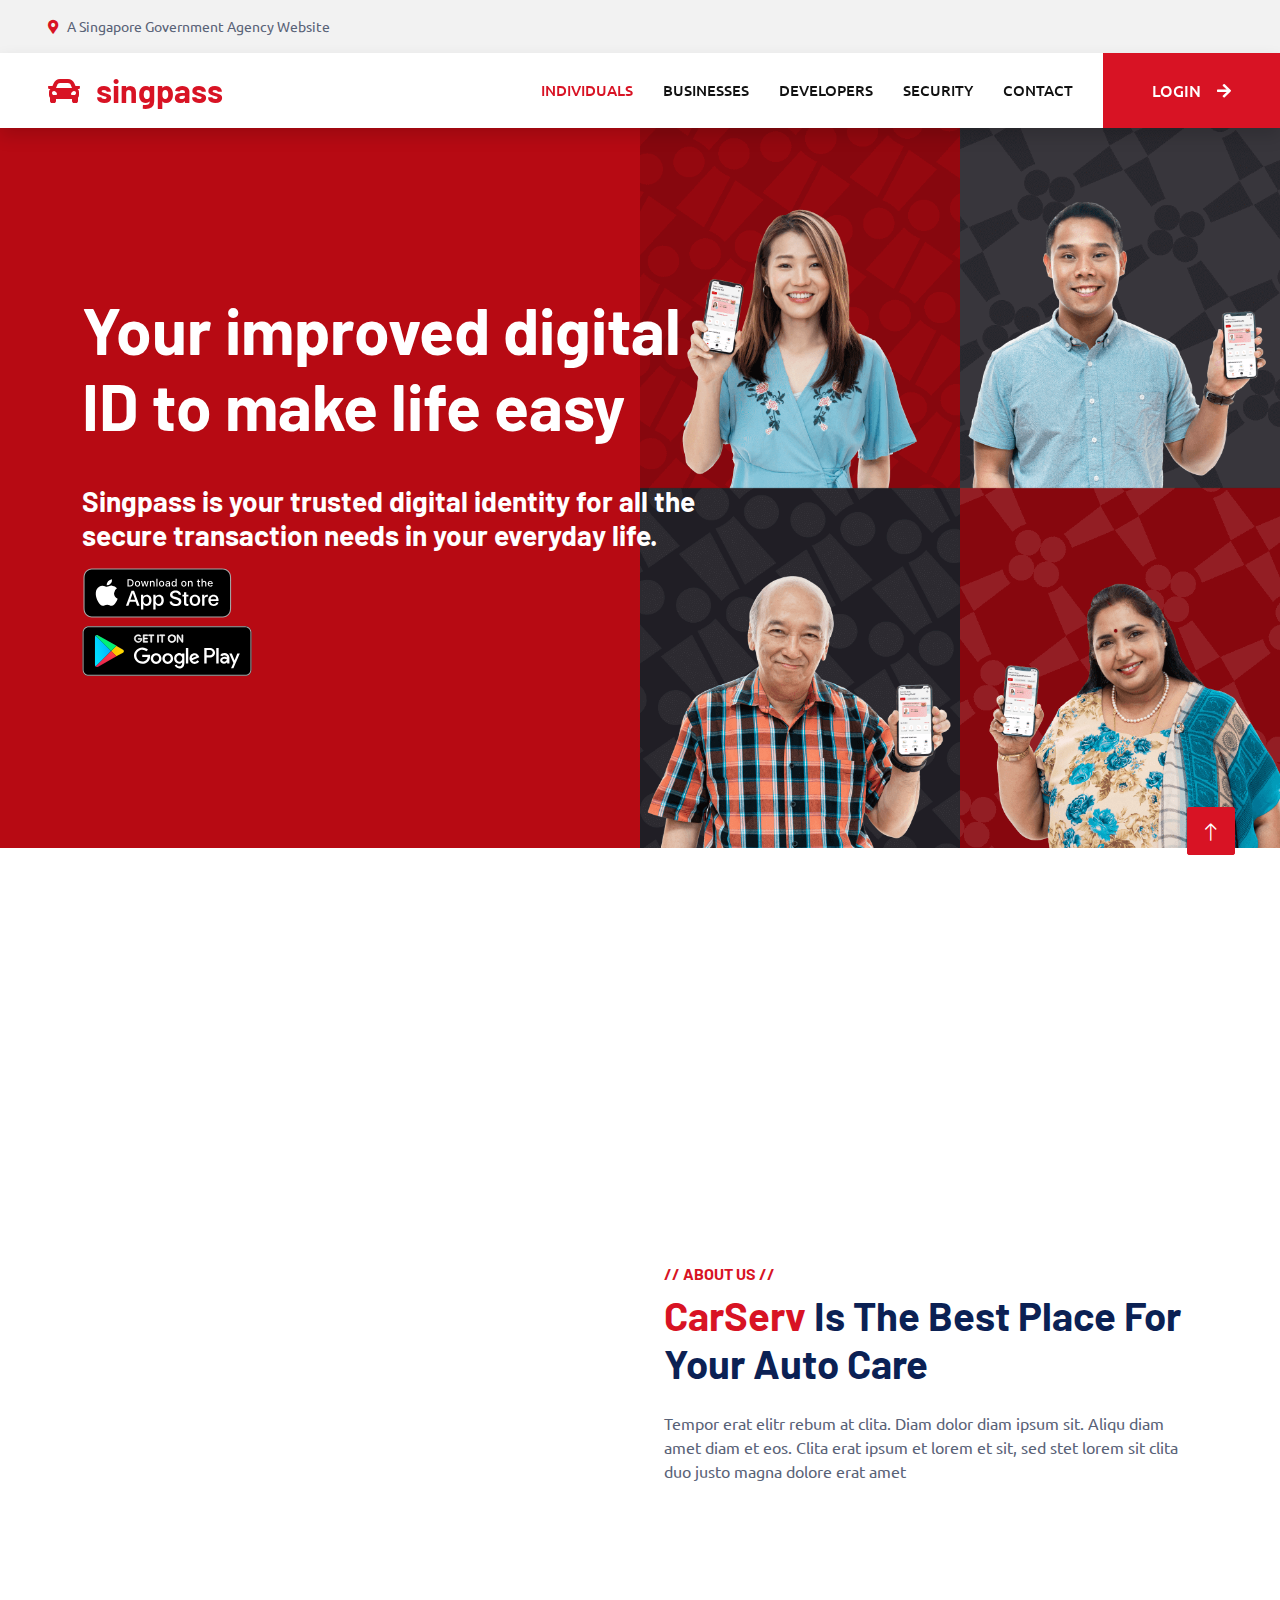
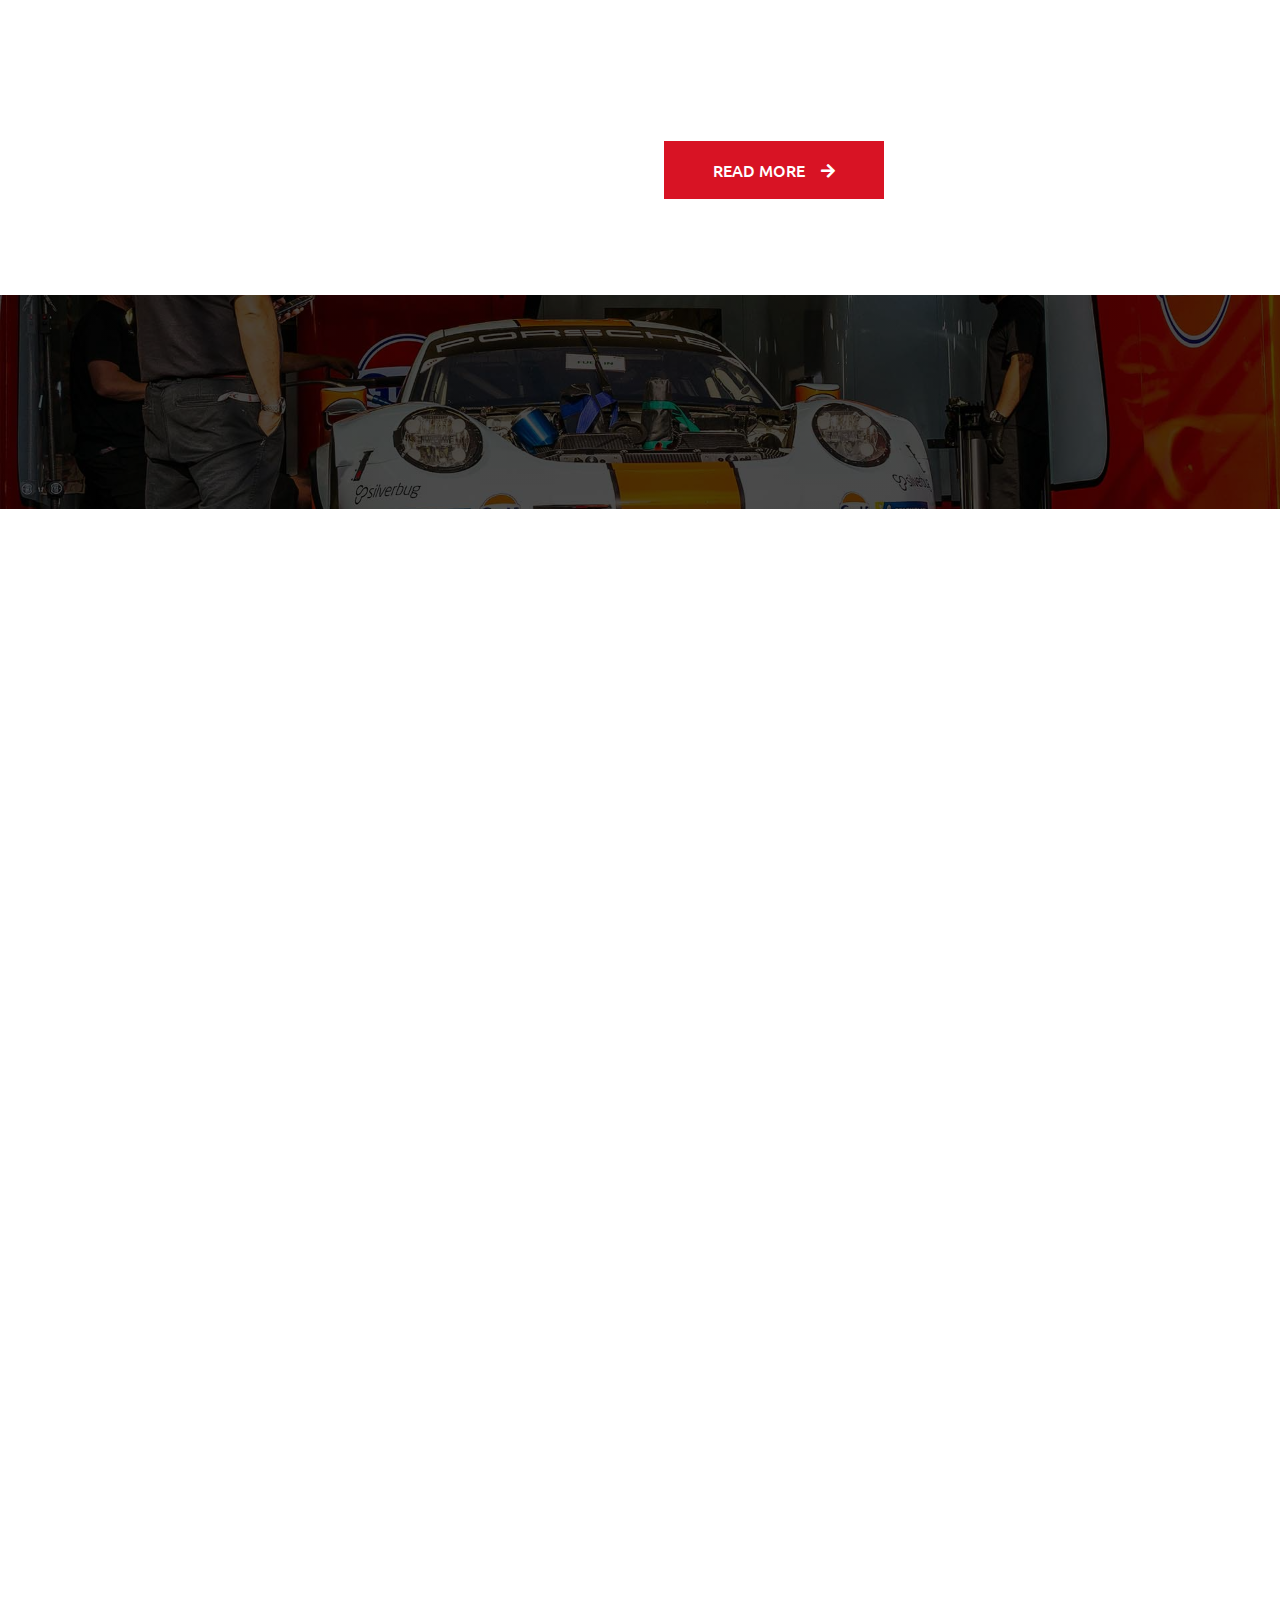
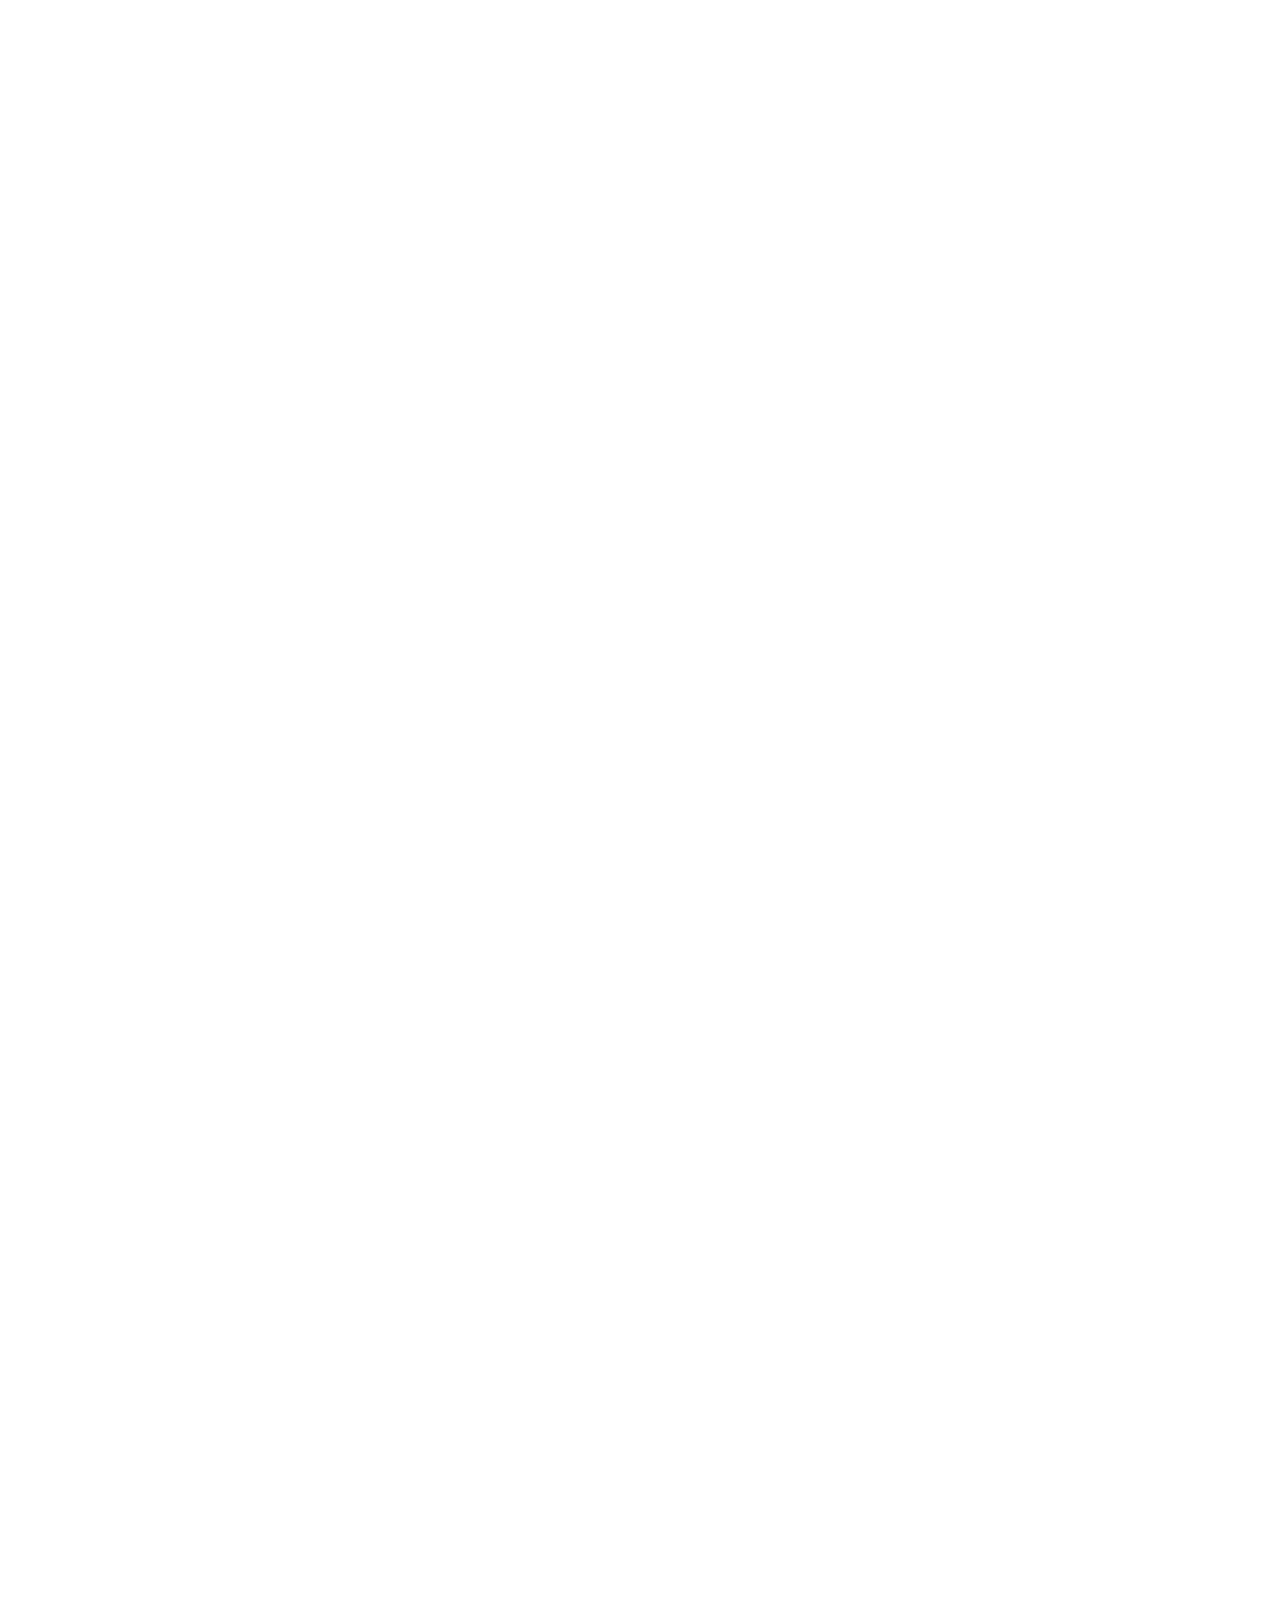
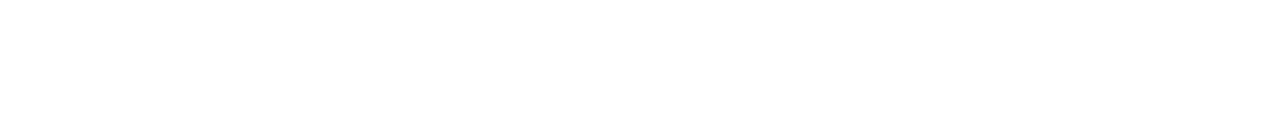
<file: Singpass/Singapass Site/index.html>
<!DOCTYPE html>
<html lang="en">

<head>
    <meta charset="utf-8">
    <title>Singpass - Your Improved Digital ID</title>
    <meta content="width=device-width, initial-scale=1.0" name="viewport">
    <meta content="" name="keywords">
    <meta content="" name="description">

    <!-- Favicon -->
    <link href="img/favicon.ico" rel="icon">

    <!-- Google Web Fonts -->
    <link rel="preconnect" href="https://fonts.googleapis.com">
    <link rel="preconnect" href="https://fonts.gstatic.com" crossorigin>
    <link href="https://fonts.googleapis.com/css2?family=Barlow:wght@600;700&family=Ubuntu:wght@400;500&display=swap" rel="stylesheet"> 

    <!-- Icon Font Stylesheet -->
    <link href="https://cdnjs.cloudflare.com/ajax/libs/font-awesome/5.10.0/css/all.min.css" rel="stylesheet">
    <link href="https://cdn.jsdelivr.net/npm/bootstrap-icons@1.4.1/font/bootstrap-icons.css" rel="stylesheet">

    <!-- Libraries Stylesheet -->
    <link href="lib/animate/animate.min.css" rel="stylesheet">
    <link href="lib/owlcarousel/assets/owl.carousel.min.css" rel="stylesheet">
    <link href="lib/tempusdominus/css/tempusdominus-bootstrap-4.min.css" rel="stylesheet" />

    <!-- Customized Bootstrap Stylesheet -->
    <link href="css/bootstrap.min.css" rel="stylesheet">

    <!-- Template Stylesheet -->
    <link href="css/style.css" rel="stylesheet">
</head>

<body>
    <!-- Spinner Start -->
    <div id="spinner" class="show bg-white position-fixed translate-middle w-100 vh-100 top-50 start-50 d-flex align-items-center justify-content-center">
        <div class="spinner-border text-primary" style="width: 3rem; height: 3rem;" role="status">
            <span class="sr-only">Loading...</span>
        </div>
    </div>
    <!-- Spinner End -->


    <!-- Topbar Start -->
    <div class="container-fluid bg-light p-0">
        <div class="row gx-0 d-none d-lg-flex">
            <div class="col-lg-7 px-5 text-start">
                <div class="h-100 d-inline-flex align-items-center py-3 me-4">
                    <small class="fa fa-map-marker-alt text-primary me-2"></small>
                    <small>A Singapore Government Agency Website</small>
                </div>           
            </div>
        </div>
    </div>
    <!-- Topbar End -->


    <!-- Navbar Start -->
    <nav class="navbar navbar-expand-lg bg-white navbar-light shadow sticky-top p-0">
        <a href="index.html" class="navbar-brand d-flex align-items-center px-4 px-lg-5">
            <h2 class="m-0 text-primary"><i class="fa fa-car me-3"></i>singpass</h2>
        </a>
        <button type="button" class="navbar-toggler me-4" data-bs-toggle="collapse" data-bs-target="#navbarCollapse">
            <span class="navbar-toggler-icon"></span>
        </button>
        <div class="collapse navbar-collapse" id="navbarCollapse">
            <div class="navbar-nav ms-auto p-4 p-lg-0">
                <a href="index.html" class="nav-item nav-link active">Individuals</a>
                <a href="about.html" class="nav-item nav-link">Businesses</a>
                <a href="service.html" class="nav-item nav-link">Developers</a>
                <a href="service.html" class="nav-item nav-link">Security</a>
                <a href="contact.html" class="nav-item nav-link">Contact</a>
            </div>
            <a href="login.html" class="btn btn-primary py-4 px-lg-5 d-none d-lg-block">Login<i class="fa fa-arrow-right ms-3"></i></a>
        </div>
    </nav>
    <!-- Navbar End -->


    <!-- Carousel Start -->
    <div class="container-fluid p-0 mb-5">
        <div id="header-carousel" class="carousel slide" data-bs-ride="carousel">
            <div class="carousel-inner">
                <div class="carousel-item active">
                    <img class="w-100" src="img/Hero_landing_desktop.png" alt="Image">
                    <div class="carousel-caption d-flex align-items-center">
                        <div class="container">
                            <div class="row align-items-center justify-content-center justify-content-lg-start">
                                <div class="col-10 col-lg-7 text-center text-lg-start">
                                    <h1 class="display-3 text-white mb-4 pb-3 animated slideInDown">Your improved digital ID to make life easy</h1>
                                    <h3 class="text-white text-white mb-3 animated slideInDown">Singpass is your trusted digital identity for all the secure transaction needs in your everyday life.</h3>
                                    <div class="flex flex-row flex-wrap justify-around lg:justify-around content-start items-start"><div class="flex-none pb-2"><a href="https://itunes.apple.com/us/app/singpass-mobile/id1340660807" aria-label="App Store" target="_blank" rel="noreferrer"><svg width="151" height="50" viewBox="0 0 151 51" fill="none" xmlns="http://www.w3.org/2000/svg"><path d="M138.586.5H11.998c-.462 0-.917 0-1.378.003-.385.002-.767.01-1.156.016-.845.01-1.688.083-2.522.22a8.426 8.426 0 0 0-2.392.784c-.752.383-1.439.88-2.036 1.474A7.825 7.825 0 0 0 1.03 5.022a8.213 8.213 0 0 0-.786 2.379c-.14.827-.216 1.664-.226 2.503-.012.383-.013.767-.019 1.15v28.893c.006.389.007.764.02 1.153.01.838.084 1.675.225 2.502.138.829.403 1.632.786 2.38.381.748.882 1.43 1.483 2.018a7.894 7.894 0 0 0 2.036 1.474 8.47 8.47 0 0 0 2.392.788c.834.136 1.677.21 2.522.221.389.009.771.014 1.156.014.46.002.916.002 1.378.002h126.588c.452 0 .912 0 1.364-.002.384 0 .777-.005 1.16-.014.844-.01 1.685-.084 2.517-.22a8.608 8.608 0 0 0 2.401-.79 7.908 7.908 0 0 0 2.035-1.473 8 8 0 0 0 1.487-2.017c.38-.75.643-1.553.779-2.38.14-.828.218-1.664.234-2.503.004-.389.004-.764.004-1.153.01-.454.01-.905.01-1.367v-26.16c0-.458 0-.912-.01-1.365 0-.384 0-.768-.004-1.152a16.932 16.932 0 0 0-.234-2.502 8.229 8.229 0 0 0-.779-2.38 8.109 8.109 0 0 0-3.522-3.499 8.56 8.56 0 0 0-2.401-.784 16.518 16.518 0 0 0-2.517-.22c-.383-.007-.776-.014-1.16-.017C139.498.5 139.038.5 138.586.5Z" fill="#A6A6A6"></path><path d="M10.627 49.406c-.384 0-.758-.005-1.138-.013a16.073 16.073 0 0 1-2.352-.204 7.437 7.437 0 0 1-2.085-.685 6.801 6.801 0 0 1-1.758-1.27 6.654 6.654 0 0 1-1.284-1.746 7.12 7.12 0 0 1-.683-2.072c-.13-.775-.2-1.558-.21-2.343a113.4 113.4 0 0 1-.018-1.142V11.055s.01-.864.018-1.118c.01-.784.08-1.566.208-2.34.12-.723.351-1.424.684-2.077a6.719 6.719 0 0 1 1.278-1.748A7.001 7.001 0 0 1 5.05 2.494a7.362 7.362 0 0 1 2.08-.68c.781-.127 1.57-.195 2.36-.205l1.136-.015h129.317l1.149.016c.784.009 1.565.077 2.339.203a7.508 7.508 0 0 1 2.102.685 7.013 7.013 0 0 1 3.039 3.025c.328.649.555 1.344.674 2.06.13.78.203 1.57.218 2.36.004.354.004.734.004 1.112.01.47.01.915.01 1.365v26.161c0 .454 0 .897-.01 1.344 0 .407 0 .779-.005 1.162-.015.777-.087 1.551-.215 2.317a7.126 7.126 0 0 1-.68 2.087 6.833 6.833 0 0 1-1.277 1.733 6.83 6.83 0 0 1-1.761 1.278 7.42 7.42 0 0 1-2.099.687c-.778.126-1.564.194-2.352.204-.369.008-.755.013-1.13.013l-1.364.003-127.96-.003Z" fill="#000"></path><path d="M31.168 25.876a6.178 6.178 0 0 1 2.965-5.19 6.385 6.385 0 0 0-5.022-2.697c-2.113-.22-4.162 1.256-5.238 1.256-1.098 0-2.756-1.234-4.541-1.197a6.694 6.694 0 0 0-5.629 3.41c-2.433 4.185-.618 10.336 1.713 13.72 1.167 1.656 2.53 3.507 4.313 3.441 1.746-.072 2.398-1.105 4.505-1.105 2.087 0 2.698 1.105 4.518 1.063 1.873-.03 3.053-1.664 4.179-3.336a13.667 13.667 0 0 0 1.91-3.866 5.977 5.977 0 0 1-3.673-5.499ZM27.73 15.764a6.064 6.064 0 0 0 1.403-4.364 6.252 6.252 0 0 0-4.036 2.075 5.771 5.771 0 0 0-1.44 4.202 5.172 5.172 0 0 0 4.074-1.913Z" fill="#fff"></path><path fill-rule="evenodd" clip-rule="evenodd" d="M47.275 34.425h5.956l1.429 4.195h2.566l-5.642-15.522h-2.621L43.32 38.62h2.523l1.43-4.195Zm5.338-1.936H47.89l2.33-6.81h.064l2.328 6.81ZM64.655 38.739c2.86 0 4.754-2.26 4.754-5.777 0-3.507-1.906-5.777-4.797-5.777a4.047 4.047 0 0 0-3.628 2h-.043v-1.882h-2.263v15.061h2.338V36.76h.054a3.868 3.868 0 0 0 3.585 1.98Zm-.66-9.574c1.819 0 3.01 1.506 3.01 3.797 0 2.312-1.191 3.808-3.01 3.808-1.787 0-2.988-1.527-2.988-3.808 0-2.26 1.201-3.797 2.988-3.797ZM77.194 38.739c2.86 0 4.754-2.26 4.754-5.777 0-3.507-1.906-5.777-4.797-5.777a4.047 4.047 0 0 0-3.628 2h-.043v-1.882h-2.263v15.061h2.338V36.76h.054a3.868 3.868 0 0 0 3.585 1.98Zm-.66-9.574c1.819 0 3.01 1.506 3.01 3.797 0 2.312-1.191 3.808-3.01 3.808-1.787 0-2.989-1.527-2.989-3.808 0-2.26 1.202-3.797 2.989-3.797Z" fill="#fff"></path><path d="M90.236 34.295c.173 1.54 1.678 2.55 3.735 2.55 1.971 0 3.39-1.01 3.39-2.398 0-1.205-.856-1.927-2.881-2.421l-2.025-.485c-2.87-.688-4.201-2.021-4.201-4.184 0-2.678 2.349-4.518 5.685-4.518 3.302 0 5.566 1.84 5.642 4.518h-2.36c-.142-1.55-1.431-2.484-3.315-2.484s-3.173.946-3.173 2.323c0 1.097.824 1.743 2.838 2.237l1.721.42c3.206.753 4.538 2.032 4.538 4.303 0 2.904-2.328 4.723-6.032 4.723-3.465 0-5.805-1.776-5.956-4.584h2.394ZM104.878 24.625v2.678h2.167v1.84h-2.167v6.239c0 .97.434 1.42 1.386 1.42.257-.004.514-.022.769-.053v1.829a6.45 6.45 0 0 1-1.298.107c-2.307 0-3.206-.86-3.206-3.055v-6.487h-1.657v-1.84h1.657v-2.678h2.349Z" fill="#fff"></path><path fill-rule="evenodd" clip-rule="evenodd" d="M113.702 27.164c-3.292 0-5.403 2.238-5.403 5.798 0 3.57 2.09 5.799 5.403 5.799 3.314 0 5.404-2.228 5.404-5.799 0-3.56-2.101-5.798-5.404-5.798Zm0 1.914c1.895 0 3.022 1.442 3.022 3.884 0 2.453-1.127 3.883-3.022 3.883-1.895 0-3.02-1.43-3.02-3.883 0-2.431 1.125-3.884 3.02-3.884Z" fill="#fff"></path><path d="M121.034 27.303h2.231v1.926h.054a2.714 2.714 0 0 1 2.74-2.044c.269-.001.538.028.801.086v2.173a3.288 3.288 0 0 0-1.051-.14 2.365 2.365 0 0 0-1.821.745c-.468.5-.693 1.18-.615 1.858v6.713h-2.339V27.303Z" fill="#fff"></path><path fill-rule="evenodd" clip-rule="evenodd" d="M132.736 38.76c2.577 0 4.591-1.41 4.906-3.464h-2.22a2.58 2.58 0 0 1-2.631 1.592 2.977 2.977 0 0 1-2.261-.916 2.938 2.938 0 0 1-.804-2.29v-.14h8.046v-.796c0-3.431-1.982-5.582-5.134-5.582-3.205 0-5.273 2.302-5.273 5.852 0 3.539 2.057 5.745 5.371 5.745Zm2.697-6.841h-5.696a2.854 2.854 0 0 1 .848-2.037 2.894 2.894 0 0 1 2.053-.836 2.749 2.749 0 0 1 2.029.83c.531.545.808 1.286.766 2.043ZM50.247 12.437a3.334 3.334 0 0 0-2.65-1.022h-2.711v7.458h2.712c2.236 0 3.533-1.37 3.533-3.752a3.285 3.285 0 0 0-.884-2.684Zm-2.78 5.382h-1.415v-5.35h1.416a2.375 2.375 0 0 1 1.87.753c.48.517.702 1.218.606 1.914a2.335 2.335 0 0 1-.596 1.927c-.48.52-1.17.798-1.88.756ZM53.705 13.537a2.661 2.661 0 0 0-1.257 2.52 2.661 2.661 0 0 0 1.255 2.523 2.7 2.7 0 0 0 2.834 0 2.661 2.661 0 0 0 1.255-2.524 2.661 2.661 0 0 0-1.256-2.52 2.7 2.7 0 0 0-2.831 0Zm1.417.586c.968 0 1.52.713 1.52 1.933 0 1.225-.552 1.938-1.52 1.938-.972 0-1.519-.708-1.519-1.938 0-1.22.547-1.933 1.52-1.933Z" fill="#fff"></path><path d="M64.896 18.873h-1.16l-1.17-4.146h-.09l-1.166 4.146h-1.149L58.6 13.244h1.134l1.015 4.295h.083l1.165-4.295h1.073l1.165 4.295h.089l1.01-4.295h1.118l-1.556 5.629ZM67.766 13.244h1.076v.894h.084c.29-.658.97-1.06 1.69-1.002a1.85 1.85 0 0 1 1.488.578c.381.407.556.965.474 1.515v3.644H71.46v-3.365c0-.905-.396-1.354-1.223-1.354a1.304 1.304 0 0 0-1.007.404c-.26.274-.386.647-.346 1.022v3.293h-1.118v-5.629ZM74.36 11.047h1.118v7.826h-1.119v-7.826Z" fill="#fff"></path><path fill-rule="evenodd" clip-rule="evenodd" d="M78.29 13.537a2.661 2.661 0 0 0-1.258 2.52 2.661 2.661 0 0 0 1.256 2.523 2.7 2.7 0 0 0 2.834 0 2.662 2.662 0 0 0 1.255-2.524 2.661 2.661 0 0 0-1.257-2.52 2.7 2.7 0 0 0-2.83 0Zm1.416.586c.968 0 1.52.713 1.52 1.933 0 1.225-.552 1.938-1.52 1.938-.972 0-1.519-.708-1.519-1.938 0-1.22.547-1.933 1.52-1.933ZM85.662 15.6c-1.348.084-2.107.668-2.107 1.681.002.48.208.938.568 1.259.36.32.84.476 1.32.426a1.91 1.91 0 0 0 1.702-.884h.089v.791h1.076v-3.846c0-1.189-.8-1.891-2.221-1.891-1.286 0-2.201.62-2.316 1.587h1.083c.124-.398.557-.626 1.181-.626.764 0 1.16.336 1.16.93v.486l-1.535.088Zm1.535.73v.47a1.324 1.324 0 0 1-.471.924 1.342 1.342 0 0 1-.996.307c-.609 0-1.05-.295-1.05-.802 0-.496.353-.76 1.133-.811l1.384-.088ZM92.131 13.15c-1.431 0-2.352 1.127-2.352 2.906 0 1.783.91 2.91 2.352 2.91a1.97 1.97 0 0 0 1.78-.983h.088v.89h1.072v-7.826h-1.119v3.091h-.083a1.87 1.87 0 0 0-1.738-.987Zm.317 4.818c-.947 0-1.513-.718-1.513-1.912 0-1.184.572-1.907 1.513-1.907.937 0 1.525.739 1.525 1.912 0 1.178-.582 1.907-1.525 1.907ZM100.954 13.537a2.66 2.66 0 0 0-1.257 2.52 2.662 2.662 0 0 0 1.255 2.523 2.7 2.7 0 0 0 2.834 0 2.66 2.66 0 0 0 1.255-2.524 2.659 2.659 0 0 0-1.256-2.52 2.7 2.7 0 0 0-2.831 0Zm1.417.586c.969 0 1.52.713 1.52 1.933 0 1.225-.551 1.938-1.52 1.938-.972 0-1.519-.708-1.519-1.938 0-1.22.547-1.933 1.519-1.933Z" fill="#fff"></path><path d="M106.542 13.244h1.076v.894h.084a1.698 1.698 0 0 1 1.691-1.002 1.849 1.849 0 0 1 1.487.578c.382.407.556.965.474 1.515v3.644h-1.118v-3.365c0-.905-.396-1.354-1.223-1.354a1.303 1.303 0 0 0-1.006.404c-.26.274-.387.647-.347 1.022v3.293h-1.118v-5.629ZM117.673 11.843v1.427h1.228v.935h-1.228V17.1c0 .59.245.848.801.848.143 0 .285-.01.427-.026v.925a3.702 3.702 0 0 1-.608.057c-1.244 0-1.739-.435-1.739-1.52v-3.179h-.9v-.935h.9v-1.427h1.119ZM120.428 11.047h1.108v3.102h.089a1.744 1.744 0 0 1 1.727-1.009 1.874 1.874 0 0 1 1.473.594c.377.405.553.957.479 1.505v3.634h-1.12v-3.36c0-.9-.421-1.355-1.211-1.355a1.33 1.33 0 0 0-1.048.384 1.308 1.308 0 0 0-.379 1.043v3.288h-1.118v-7.826Z" fill="#fff"></path><path fill-rule="evenodd" clip-rule="evenodd" d="M129.369 18.982a2.299 2.299 0 0 0 2.455-1.629h-1.076a1.36 1.36 0 0 1-1.348.683 1.504 1.504 0 0 1-1.114-.475 1.48 1.48 0 0 1-.395-1.138v-.062h4.001v-.388c0-1.767-.951-2.837-2.528-2.837a2.62 2.62 0 0 0-1.981.878 2.58 2.58 0 0 0-.631 2.063 2.543 2.543 0 0 0 .631 2.054c.504.56 1.231.87 1.986.85Zm1.384-3.443h-2.862a1.436 1.436 0 0 1 .424-1.036 1.453 1.453 0 0 1 1.043-.422 1.37 1.37 0 0 1 1.022.423c.266.277.401.653.373 1.035Z" fill="#fff"></path></svg></a></div><div class="flex-none pb-2"><a href="https://play.google.com/store/apps/details?id=sg.ndi.sp&amp;hl=en-GB" aria-label="Google Play" target="_blank" rel="noreferrer"><svg width="170" height="50" viewBox="0 0 171 50" fill="none" xmlns="http://www.w3.org/2000/svg"><path d="M164.128 50H6.87C3.348 50 .58 47.25.58 43.75V6.25C.58 2.75 3.348 0 6.87 0h157.258c3.523 0 6.291 2.75 6.291 6.25v37.5c0 3.375-2.768 6.25-6.291 6.25Z" fill="#000"></path><path fill-rule="evenodd" clip-rule="evenodd" d="M6.87 0h157.258c3.523 0 6.291 2.875 6.291 6.25v37.5c0 3.5-2.768 6.25-6.291 6.25H6.87C3.348 50 .58 47.25.58 43.75V6.25C.58 2.75 3.348 0 6.87 0Zm162.542 6.25c0-2.875-2.39-5.25-5.284-5.25H6.87C3.977 1 1.587 3.375 1.587 6.25v37.5c0 2.875 2.39 5.25 5.283 5.25h157.258c2.894 0 5.284-2.375 5.284-5.25V6.25Z" fill="#A6A6A6"></path><path d="M60.212 12.75c0 1-.251 1.875-.88 2.5-.755.75-1.636 1.125-2.768 1.125S54.551 16 53.796 15.25c-.755-.75-1.132-1.625-1.132-2.75s.377-2 1.132-2.75c.755-.75 1.636-1.125 2.768-1.125.503 0 1.007.125 1.51.375.503.25.88.5 1.132.875l-.629.625c-.503-.625-1.132-.875-2.013-.875-.755 0-1.51.25-2.013.875-.629.5-.88 1.25-.88 2.125s.251 1.625.88 2.125c.63.5 1.258.875 2.013.875.88 0 1.51-.25 2.139-.875.377-.375.629-.875.629-1.5h-2.768v-.875h3.648v.375ZM66 9.625h-3.397V12h3.145v.875h-3.145v2.375H66v1h-4.403v-7.5H66v.875ZM70.151 16.25h-1.006V9.625h-2.14V8.75h5.285v.875H70.15v6.625ZM75.939 16.25v-7.5h1.006v7.5h-1.006ZM81.222 16.25h-1.006V9.625h-2.139V8.75h5.158v.875h-2.138v6.625h.125Z" fill="#fff" stroke="#fff" stroke-width="0.625"></path><path fill-rule="evenodd" clip-rule="evenodd" d="M90.406 16.375c1.132 0 2.013-.375 2.768-1.125.754-.75 1.132-1.625 1.132-2.75s-.378-2-1.132-2.75c-.755-.75-1.636-1.125-2.768-1.125S88.393 9 87.638 9.75c-.755.75-1.132 1.625-1.132 2.75s.377 2 1.132 2.75c.755.75 1.636 1.125 2.768 1.125Zm0-.875c-.755 0-1.51-.375-2.013-.875-.63-.5-.88-1.25-.88-2.125s.377-1.625.88-2.125c.503-.625 1.258-.875 2.013-.875.755 0 1.51.375 2.013.875.629.5.88 1.25.88 2.125s-.377 1.625-.88 2.125c-.503.625-1.258.875-2.013.875Z" fill="#fff"></path><path d="m88.393 14.625.22-.222-.012-.012-.014-.01-.194.244Zm0-4.25.22.222.013-.012.01-.014-.243-.196Zm4.026 0-.22.222.012.012.013.01.195-.244Zm0 4.25-.22-.222-.013.012-.01.014.243.196Zm.534.403c-.696.692-1.497 1.034-2.547 1.034v.625c1.214 0 2.174-.407 2.988-1.215l-.44-.444Zm1.04-2.528c0 1.042-.344 1.837-1.04 2.528l.44.444c.815-.809 1.225-1.764 1.225-2.972h-.625Zm-1.04-2.528c.696.691 1.04 1.486 1.04 2.528h.625c0-1.208-.41-2.163-1.224-2.972l-.44.444Zm-2.547-1.034c1.05 0 1.851.342 2.547 1.034l.44-.444c-.813-.808-1.773-1.216-2.987-1.216v.626Zm-2.548 1.034c.696-.692 1.498-1.034 2.548-1.034v-.626c-1.215 0-2.174.408-2.988 1.216l.44.444Zm-1.04 2.528c0-1.042.344-1.837 1.04-2.528l-.44-.444c-.814.809-1.225 1.764-1.225 2.972h.625Zm1.04 2.528c-.696-.691-1.04-1.486-1.04-2.528h-.625c0 1.208.411 2.163 1.225 2.972l.44-.444Zm2.548 1.034c-1.05 0-1.852-.342-2.548-1.034l-.44.444c.814.808 1.773 1.216 2.988 1.216v-.625Zm-2.233-1.215c.55.547 1.381.966 2.233.966v-.626c-.658 0-1.337-.33-1.793-.784l-.44.444ZM87.2 12.5c0 .933.27 1.79.998 2.37l.39-.49c-.53-.42-.763-1.063-.763-1.88H87.2Zm.973-2.347A3.319 3.319 0 0 0 87.2 12.5h.625c0-.784.338-1.456.788-1.903l-.44-.444Zm2.233-.966c-.82 0-1.678.273-2.256.992l.486.392c.428-.531 1.08-.758 1.77-.758v-.626Zm2.233.966c-.55-.547-1.381-.966-2.233-.966v.626c.658 0 1.337.33 1.792.784l.441-.444Zm.973 2.347c0-.933-.27-1.79-.999-2.37l-.389.49c.53.42.763 1.063.763 1.88h.625Zm-.973 2.347c.556-.553.973-1.38.973-2.347h-.625c0 .784-.338 1.456-.788 1.903l.44.444Zm-2.233.966c.82 0 1.677-.273 2.256-.992l-.487-.392c-.427.531-1.08.758-1.77.758v.626Z" fill="#fff"></path><path d="M95.69 16.25v-7.5h1.132l3.648 5.875V8.75h1.007v7.5h-1.007l-3.9-6.125v6.125h-.88Z" fill="#fff" stroke="#fff" stroke-width="0.625"></path><path fill-rule="evenodd" clip-rule="evenodd" d="M60.59 28.875v2.25H66c-.126 1.25-.629 2.25-1.258 2.875-.755.75-2.013 1.625-4.152 1.625-3.396 0-5.913-2.625-5.913-6s2.642-6 5.913-6c1.762 0 3.145.75 4.152 1.625l1.635-1.625c-1.383-1.25-3.145-2.25-5.66-2.25-4.53 0-8.43 3.75-8.43 8.25s3.9 8.25 8.43 8.25c2.515 0 4.277-.75 5.786-2.375 1.51-1.5 2.013-3.625 2.013-5.25 0-.5 0-1-.126-1.375h-7.8Zm13.965-1.625c-3.02 0-5.41 2.25-5.41 5.375 0 3 2.39 5.375 5.41 5.375s5.41-2.25 5.41-5.375c0-3.25-2.39-5.375-5.41-5.375Zm6.29 5.375c0-3.125 2.39-5.375 5.41-5.375s5.41 2.125 5.41 5.375c0 3.125-2.39 5.375-5.41 5.375s-5.41-2.375-5.41-5.375Zm2.39-.125c0 1.875 1.384 3.25 3.02 3.25 1.635 0 3.02-1.375 3.02-3.25 0-2-1.385-3.25-3.02-3.25-1.636 0-3.02 1.375-3.02 3.25Zm-11.7 0c0 1.875 1.384 3.25 3.02 3.25 1.635 0 3.02-1.375 3.02-3.25 0-2-1.385-3.25-3.02-3.25-1.636 0-3.02 1.375-3.02 3.25Zm41.642-5.25c2.768 0 4.026 2.125 4.529 3.375l.252.625-7.171 3c.629 1.125 1.384 1.625 2.642 1.625s2.013-.625 2.642-1.5l1.761 1.25c-.503.875-2.013 2.375-4.403 2.375-3.019 0-5.284-2.375-5.284-5.375 0-3.25 2.265-5.375 5.032-5.375Zm-2.767 5.125c0-2 1.635-3.125 2.767-3.125.881 0 1.762.5 2.013 1.125l-4.78 2Zm-3.523 5.125h-2.39V21.875h2.39V37.5Zm-6.164-9.125c-.63-.625-1.636-1.25-2.894-1.25-2.642 0-5.158 2.375-5.158 5.375s2.39 5.25 5.158 5.25c1.258 0 2.264-.625 2.768-1.25h.126v.75c0 2-1.133 3.125-2.894 3.125-1.384 0-2.39-1-2.642-1.875l-2.013.875c.63 1.375 2.139 3.125 4.78 3.125 2.769 0 5.033-1.625 5.033-5.5v-9.5h-2.264v.875ZM94.935 32.5c0 1.875 1.384 3.25 3.02 3.25 1.635 0 2.893-1.375 2.893-3.25s-1.258-3.25-2.893-3.25c-1.636 0-3.02 1.375-3.02 3.25Zm33.717-10.625h-5.662V37.5h2.391v-5.875h3.271c2.642 0 5.158-1.875 5.158-4.875s-2.516-4.875-5.158-4.875Zm-3.271 7.5h3.396c1.636 0 2.642-1.375 2.768-2.75 0-1.125-1.006-2.625-2.768-2.625h-3.396v5.375Zm17.864-2.25c-1.761 0-3.522.75-4.151 2.375l2.138.875c.504-.875 1.258-1.125 2.139-1.125 1.258 0 2.39.75 2.516 2v.125c-.377-.25-1.384-.625-2.39-.625-2.265 0-4.529 1.25-4.529 3.5 0 2.125 1.887 3.5 3.9 3.5 1.635 0 2.39-.75 3.019-1.5h.126v1.25h2.264v-6c-.251-2.75-2.39-4.375-5.032-4.375Zm-2.139 7.25c0 1 1.133 1.375 1.888 1.375 1.258 0 2.516-1 2.767-2.5l-.187-.075c-.549-.223-1.047-.425-1.951-.425-1.133 0-2.517.375-2.517 1.625Zm15.097-6.875-2.642 6.75h-.126l-2.767-6.75h-2.516l4.151 9.5-2.39 5.25h2.39l6.416-14.75h-2.516Zm-18.745 10h-2.39V21.875h2.39V37.5Z" fill="#fff"></path><path d="M13.664 9.375c-.377.375-.629 1-.629 1.75V38.75c0 .75.252 1.375.63 1.75l.125.125 15.6-15.5v-.25l-15.726-15.5Z" fill="url(#paint0_linear)"></path><path d="M34.548 30.375 29.39 25.25v-.375l5.158-5.125.125.125 6.165 3.5c1.761 1 1.761 2.625 0 3.625l-6.29 3.375Z" fill="url(#paint1_linear)"></path><path d="M34.674 30.25 29.39 25 13.664 40.625c.63.625 1.51.625 2.642.125l18.368-10.5Z" fill="url(#paint2_linear)"></path><path d="M34.674 19.75 16.306 9.377c-1.132-.625-2.013-.5-2.642.125L29.39 25l5.284-5.25Z" fill="url(#paint3_linear)"></path><path opacity="0.2" d="m34.548 30.125-18.242 10.25c-1.007.625-1.887.5-2.516 0l-.126.125.126.125c.629.5 1.51.625 2.516 0l18.242-10.5Z" fill="#000"></path><path opacity="0.12" d="M13.664 40.375c-.377-.375-.503-1-.503-1.75v.125c0 .75.252 1.375.63 1.75v-.125h-.127ZM40.838 26.625l-6.29 3.5.126.125 6.164-3.5c.88-.5 1.258-1.125 1.258-1.75 0 .625-.503 1.125-1.258 1.625Z" fill="#000"></path><path opacity="0.25" d="M16.306 9.5 40.84 23.375c.754.5 1.258 1 1.258 1.625 0-.625-.378-1.25-1.258-1.75L16.306 9.375c-1.761-1-3.145-.125-3.145 1.876v.125c0-2 1.384-2.876 3.145-1.876Z" fill="#fff"></path><defs><linearGradient id="paint0_linear" x1="22.516" y1="-9.284" x2="-2.457" y2="-2.488" gradientUnits="userSpaceOnUse"><stop stop-color="#00A0FF"></stop><stop offset="0.007" stop-color="#00A1FF"></stop><stop offset="0.26" stop-color="#00BEFF"></stop><stop offset="0.512" stop-color="#00D2FF"></stop><stop offset="0.76" stop-color="#00DFFF"></stop><stop offset="1" stop-color="#00E3FF"></stop></linearGradient><linearGradient id="paint1_linear" x1="43.146" y1="12.337" x2="12.705" y2="12.337" gradientUnits="userSpaceOnUse"><stop stop-color="#FFE000"></stop><stop offset="0.409" stop-color="#FFBD00"></stop><stop offset="0.775" stop-color="orange"></stop><stop offset="1" stop-color="#FF9C00"></stop></linearGradient><linearGradient id="paint2_linear" x1="13.265" y1="16.892" x2="-6.63" y2="50.511" gradientUnits="userSpaceOnUse"><stop stop-color="#FF3A44"></stop><stop offset="1" stop-color="#C31162"></stop></linearGradient><linearGradient id="paint3_linear" x1="1.439" y1="5.1" x2="10.253" y2="20.132" gradientUnits="userSpaceOnUse"><stop stop-color="#32A071"></stop><stop offset="0.069" stop-color="#2DA771"></stop><stop offset="0.476" stop-color="#15CF74"></stop><stop offset="0.801" stop-color="#06E775"></stop><stop offset="1" stop-color="#00F076"></stop></linearGradient></defs></svg></a></div><div class="flex-none"></a></div></div>
                                </div>
                            </div>
                        </div>
                    </div>
                </div>
            </div>
        </div>
    </div>
    <!-- Carousel End -->


    <!-- Service Start -->
    <div class="container-xxl py-5">
        <div class="container">
            <div class="row g-4">
                <div class="col-lg-4 col-md-6 wow fadeInUp" data-wow-delay="0.1s">
                    <div class="d-flex py-5 px-4">
                        <i class="fa fa-certificate fa-3x text-primary flex-shrink-0"></i>
                        <div class="ps-4">
                            <h5 class="mb-3">Quality Servicing</h5>
                            <p>Diam dolor diam ipsum sit amet diam et eos erat ipsum</p>
                            <a class="text-secondary border-bottom" href="">Read More</a>
                        </div>
                    </div>
                </div>
                <div class="col-lg-4 col-md-6 wow fadeInUp" data-wow-delay="0.3s">
                    <div class="d-flex bg-light py-5 px-4">
                        <i class="fa fa-users-cog fa-3x text-primary flex-shrink-0"></i>
                        <div class="ps-4">
                            <h5 class="mb-3">Expert Workers</h5>
                            <p>Diam dolor diam ipsum sit amet diam et eos erat ipsum</p>
                            <a class="text-secondary border-bottom" href="">Read More</a>
                        </div>
                    </div>
                </div>
                <div class="col-lg-4 col-md-6 wow fadeInUp" data-wow-delay="0.5s">
                    <div class="d-flex py-5 px-4">
                        <i class="fa fa-tools fa-3x text-primary flex-shrink-0"></i>
                        <div class="ps-4">
                            <h5 class="mb-3">Modern Equipment</h5>
                            <p>Diam dolor diam ipsum sit amet diam et eos erat ipsum</p>
                            <a class="text-secondary border-bottom" href="">Read More</a>
                        </div>
                    </div>
                </div>
            </div>
        </div>
    </div>
    <!-- Service End -->


    <!-- About Start -->
    <div class="container-xxl py-5">
        <div class="container">
            <div class="row g-5">
                <div class="col-lg-6 pt-4" style="min-height: 400px;">
                    <div class="position-relative h-100 wow fadeIn" data-wow-delay="0.1s">
                        <img class="position-absolute img-fluid w-100 h-100" src="img/about.jpg" style="object-fit: cover;" alt="">
                        <div class="position-absolute top-0 end-0 mt-n4 me-n4 py-4 px-5" style="background: rgba(0, 0, 0, .08);">
                            <h1 class="display-4 text-white mb-0">15 <span class="fs-4">Years</span></h1>
                            <h4 class="text-white">Experience</h4>
                        </div>
                    </div>
                </div>
                <div class="col-lg-6">
                    <h6 class="text-primary text-uppercase">// About Us //</h6>
                    <h1 class="mb-4"><span class="text-primary">CarServ</span> Is The Best Place For Your Auto Care</h1>
                    <p class="mb-4">Tempor erat elitr rebum at clita. Diam dolor diam ipsum sit. Aliqu diam amet diam et eos. Clita erat ipsum et lorem et sit, sed stet lorem sit clita duo justo magna dolore erat amet</p>
                    <div class="row g-4 mb-3 pb-3">
                        <div class="col-12 wow fadeIn" data-wow-delay="0.1s">
                            <div class="d-flex">
                                <div class="bg-light d-flex flex-shrink-0 align-items-center justify-content-center mt-1" style="width: 45px; height: 45px;">
                                    <span class="fw-bold text-secondary">01</span>
                                </div>
                                <div class="ps-3">
                                    <h6>Professional & Expert</h6>
                                    <span>Diam dolor diam ipsum sit amet diam et eos</span>
                                </div>
                            </div>
                        </div>
                        <div class="col-12 wow fadeIn" data-wow-delay="0.3s">
                            <div class="d-flex">
                                <div class="bg-light d-flex flex-shrink-0 align-items-center justify-content-center mt-1" style="width: 45px; height: 45px;">
                                    <span class="fw-bold text-secondary">02</span>
                                </div>
                                <div class="ps-3">
                                    <h6>Quality Servicing Center</h6>
                                    <span>Diam dolor diam ipsum sit amet diam et eos</span>
                                </div>
                            </div>
                        </div>
                        <div class="col-12 wow fadeIn" data-wow-delay="0.5s">
                            <div class="d-flex">
                                <div class="bg-light d-flex flex-shrink-0 align-items-center justify-content-center mt-1" style="width: 45px; height: 45px;">
                                    <span class="fw-bold text-secondary">03</span>
                                </div>
                                <div class="ps-3">
                                    <h6>Awards Winning Workers</h6>
                                    <span>Diam dolor diam ipsum sit amet diam et eos</span>
                                </div>
                            </div>
                        </div>
                    </div>
                    <a href="" class="btn btn-primary py-3 px-5">Read More<i class="fa fa-arrow-right ms-3"></i></a>
                </div>
            </div>
        </div>
    </div>
    <!-- About End -->


    <!-- Fact Start -->
    <div class="container-fluid fact bg-dark my-5 py-5">
        <div class="container">
            <div class="row g-4">
                <div class="col-md-6 col-lg-3 text-center wow fadeIn" data-wow-delay="0.1s">
                    <i class="fa fa-check fa-2x text-white mb-3"></i>
                    <h2 class="text-white mb-2" data-toggle="counter-up">1234</h2>
                    <p class="text-white mb-0">Years Experience</p>
                </div>
                <div class="col-md-6 col-lg-3 text-center wow fadeIn" data-wow-delay="0.3s">
                    <i class="fa fa-users-cog fa-2x text-white mb-3"></i>
                    <h2 class="text-white mb-2" data-toggle="counter-up">1234</h2>
                    <p class="text-white mb-0">Expert Technicians</p>
                </div>
                <div class="col-md-6 col-lg-3 text-center wow fadeIn" data-wow-delay="0.5s">
                    <i class="fa fa-users fa-2x text-white mb-3"></i>
                    <h2 class="text-white mb-2" data-toggle="counter-up">1234</h2>
                    <p class="text-white mb-0">Satisfied Clients</p>
                </div>
                <div class="col-md-6 col-lg-3 text-center wow fadeIn" data-wow-delay="0.7s">
                    <i class="fa fa-car fa-2x text-white mb-3"></i>
                    <h2 class="text-white mb-2" data-toggle="counter-up">1234</h2>
                    <p class="text-white mb-0">Compleate Projects</p>
                </div>
            </div>
        </div>
    </div>
    <!-- Fact End -->


    <!-- Service Start -->
    <div class="container-xxl service py-5">
        <div class="container">
            <div class="text-center wow fadeInUp" data-wow-delay="0.1s">
                <h6 class="text-primary text-uppercase">// Our Services //</h6>
                <h1 class="mb-5">Explore Our Services</h1>
            </div>
            <div class="row g-4 wow fadeInUp" data-wow-delay="0.3s">
                <div class="col-lg-4">
                    <div class="nav w-100 nav-pills me-4">
                        <button class="nav-link w-100 d-flex align-items-center text-start p-4 mb-4 active" data-bs-toggle="pill" data-bs-target="#tab-pane-1" type="button">
                            <i class="fa fa-car-side fa-2x me-3"></i>
                            <h4 class="m-0">Diagnostic Test</h4>
                        </button>
                        <button class="nav-link w-100 d-flex align-items-center text-start p-4 mb-4" data-bs-toggle="pill" data-bs-target="#tab-pane-2" type="button">
                            <i class="fa fa-car fa-2x me-3"></i>
                            <h4 class="m-0">Engine Servicing</h4>
                        </button>
                        <button class="nav-link w-100 d-flex align-items-center text-start p-4 mb-4" data-bs-toggle="pill" data-bs-target="#tab-pane-3" type="button">
                            <i class="fa fa-cog fa-2x me-3"></i>
                            <h4 class="m-0">Tires Replacement</h4>
                        </button>
                        <button class="nav-link w-100 d-flex align-items-center text-start p-4 mb-0" data-bs-toggle="pill" data-bs-target="#tab-pane-4" type="button">
                            <i class="fa fa-oil-can fa-2x me-3"></i>
                            <h4 class="m-0">Oil Changing</h4>
                        </button>
                    </div>
                </div>
                <div class="col-lg-8">
                    <div class="tab-content w-100">
                        <div class="tab-pane fade show active" id="tab-pane-1">
                            <div class="row g-4">
                                <div class="col-md-6" style="min-height: 350px;">
                                    <div class="position-relative h-100">
                                        <img class="position-absolute img-fluid w-100 h-100" src="img/service-1.jpg"
                                            style="object-fit: cover;" alt="">
                                    </div>
                                </div>
                                <div class="col-md-6">
                                    <h3 class="mb-3">15 Years Of Experience In Auto Servicing</h3>
                                    <p class="mb-4">Tempor erat elitr rebum at clita. Diam dolor diam ipsum sit. Aliqu diam amet diam et eos. Clita erat ipsum et lorem et sit, sed stet lorem sit clita duo justo magna dolore erat amet</p>
                                    <p><i class="fa fa-check text-success me-3"></i>Quality Servicing</p>
                                    <p><i class="fa fa-check text-success me-3"></i>Expert Workers</p>
                                    <p><i class="fa fa-check text-success me-3"></i>Modern Equipment</p>
                                    <a href="" class="btn btn-primary py-3 px-5 mt-3">Read More<i class="fa fa-arrow-right ms-3"></i></a>
                                </div>
                            </div>
                        </div>
                        <div class="tab-pane fade" id="tab-pane-2">
                            <div class="row g-4">
                                <div class="col-md-6" style="min-height: 350px;">
                                    <div class="position-relative h-100">
                                        <img class="position-absolute img-fluid w-100 h-100" src="img/service-2.jpg"
                                            style="object-fit: cover;" alt="">
                                    </div>
                                </div>
                                <div class="col-md-6">
                                    <h3 class="mb-3">15 Years Of Experience In Auto Servicing</h3>
                                    <p class="mb-4">Tempor erat elitr rebum at clita. Diam dolor diam ipsum sit. Aliqu diam amet diam et eos. Clita erat ipsum et lorem et sit, sed stet lorem sit clita duo justo magna dolore erat amet</p>
                                    <p><i class="fa fa-check text-success me-3"></i>Quality Servicing</p>
                                    <p><i class="fa fa-check text-success me-3"></i>Expert Workers</p>
                                    <p><i class="fa fa-check text-success me-3"></i>Modern Equipment</p>
                                    <a href="" class="btn btn-primary py-3 px-5 mt-3">Read More<i class="fa fa-arrow-right ms-3"></i></a>
                                </div>
                            </div>
                        </div>
                        <div class="tab-pane fade" id="tab-pane-3">
                            <div class="row g-4">
                                <div class="col-md-6" style="min-height: 350px;">
                                    <div class="position-relative h-100">
                                        <img class="position-absolute img-fluid w-100 h-100" src="img/service-3.jpg"
                                            style="object-fit: cover;" alt="">
                                    </div>
                                </div>
                                <div class="col-md-6">
                                    <h3 class="mb-3">15 Years Of Experience In Auto Servicing</h3>
                                    <p class="mb-4">Tempor erat elitr rebum at clita. Diam dolor diam ipsum sit. Aliqu diam amet diam et eos. Clita erat ipsum et lorem et sit, sed stet lorem sit clita duo justo magna dolore erat amet</p>
                                    <p><i class="fa fa-check text-success me-3"></i>Quality Servicing</p>
                                    <p><i class="fa fa-check text-success me-3"></i>Expert Workers</p>
                                    <p><i class="fa fa-check text-success me-3"></i>Modern Equipment</p>
                                    <a href="" class="btn btn-primary py-3 px-5 mt-3">Read More<i class="fa fa-arrow-right ms-3"></i></a>
                                </div>
                            </div>
                        </div>
                        <div class="tab-pane fade" id="tab-pane-4">
                            <div class="row g-4">
                                <div class="col-md-6" style="min-height: 350px;">
                                    <div class="position-relative h-100">
                                        <img class="position-absolute img-fluid w-100 h-100" src="img/service-4.jpg"
                                            style="object-fit: cover;" alt="">
                                    </div>
                                </div>
                                <div class="col-md-6">
                                    <h3 class="mb-3">15 Years Of Experience In Auto Servicing</h3>
                                    <p class="mb-4">Tempor erat elitr rebum at clita. Diam dolor diam ipsum sit. Aliqu diam amet diam et eos. Clita erat ipsum et lorem et sit, sed stet lorem sit clita duo justo magna dolore erat amet</p>
                                    <p><i class="fa fa-check text-success me-3"></i>Quality Servicing</p>
                                    <p><i class="fa fa-check text-success me-3"></i>Expert Workers</p>
                                    <p><i class="fa fa-check text-success me-3"></i>Modern Equipment</p>
                                    <a href="" class="btn btn-primary py-3 px-5 mt-3">Read More<i class="fa fa-arrow-right ms-3"></i></a>
                                </div>
                            </div>
                        </div>
                    </div>
                </div>
            </div>
        </div>
    </div>
    <!-- Service End -->


    <!-- Booking Start -->
    <div class="container-fluid bg-secondary booking my-5 wow fadeInUp" data-wow-delay="0.1s">
        <div class="container">
            <div class="row gx-5">
                <div class="col-lg-6 py-5">
                    <div class="py-5">
                        <h1 class="text-white mb-4">Certified and Award Winning Car Repair Service Provider</h1>
                        <p class="text-white mb-0">Eirmod sed tempor lorem ut dolores. Aliquyam sit sadipscing kasd ipsum. Dolor ea et dolore et at sea ea at dolor, justo ipsum duo rebum sea invidunt voluptua. Eos vero eos vero ea et dolore eirmod et. Dolores diam duo invidunt lorem. Elitr ut dolores magna sit. Sea dolore sanctus sed et. Takimata takimata sanctus sed.</p>
                    </div>
                </div>
                <div class="col-lg-6">
                    <div class="bg-primary h-100 d-flex flex-column justify-content-center text-center p-5 wow zoomIn" data-wow-delay="0.6s">
                        <h1 class="text-white mb-4">Book For A Service</h1>
                        <form>
                            <div class="row g-3">
                                <div class="col-12 col-sm-6">
                                    <input type="text" class="form-control border-0" placeholder="Your Name" style="height: 55px;">
                                </div>
                                <div class="col-12 col-sm-6">
                                    <input type="email" class="form-control border-0" placeholder="Your Email" style="height: 55px;">
                                </div>
                                <div class="col-12 col-sm-6">
                                    <select class="form-select border-0" style="height: 55px;">
                                        <option selected>Select A Service</option>
                                        <option value="1">Service 1</option>
                                        <option value="2">Service 2</option>
                                        <option value="3">Service 3</option>
                                    </select>
                                </div>
                                <div class="col-12 col-sm-6">
                                    <div class="date" id="date1" data-target-input="nearest">
                                        <input type="text"
                                            class="form-control border-0 datetimepicker-input"
                                            placeholder="Service Date" data-target="#date1" data-toggle="datetimepicker" style="height: 55px;">
                                    </div>
                                </div>
                                <div class="col-12">
                                    <textarea class="form-control border-0" placeholder="Special Request"></textarea>
                                </div>
                                <div class="col-12">
                                    <button class="btn btn-secondary w-100 py-3" type="submit">Book Now</button>
                                </div>
                            </div>
                        </form>
                    </div>
                </div>
            </div>
        </div>
    </div>
    <!-- Booking End -->


    <!-- Team Start -->
    <div class="container-xxl py-5">
        <div class="container">
            <div class="text-center wow fadeInUp" data-wow-delay="0.1s">
                <h6 class="text-primary text-uppercase">// Our Technicians //</h6>
                <h1 class="mb-5">Our Expert Technicians</h1>
            </div>
            <div class="row g-4">
                <div class="col-lg-3 col-md-6 wow fadeInUp" data-wow-delay="0.1s">
                    <div class="team-item">
                        <div class="position-relative overflow-hidden">
                            <img class="img-fluid" src="img/team-1.jpg" alt="">
                            <div class="team-overlay position-absolute start-0 top-0 w-100 h-100">
                                <a class="btn btn-square mx-1" href=""><i class="fab fa-facebook-f"></i></a>
                                <a class="btn btn-square mx-1" href=""><i class="fab fa-twitter"></i></a>
                                <a class="btn btn-square mx-1" href=""><i class="fab fa-instagram"></i></a>
                            </div>
                        </div>
                        <div class="bg-light text-center p-4">
                            <h5 class="fw-bold mb-0">Full Name</h5>
                            <small>Designation</small>
                        </div>
                    </div>
                </div>
                <div class="col-lg-3 col-md-6 wow fadeInUp" data-wow-delay="0.3s">
                    <div class="team-item">
                        <div class="position-relative overflow-hidden">
                            <img class="img-fluid" src="img/team-2.jpg" alt="">
                            <div class="team-overlay position-absolute start-0 top-0 w-100 h-100">
                                <a class="btn btn-square mx-1" href=""><i class="fab fa-facebook-f"></i></a>
                                <a class="btn btn-square mx-1" href=""><i class="fab fa-twitter"></i></a>
                                <a class="btn btn-square mx-1" href=""><i class="fab fa-instagram"></i></a>
                            </div>
                        </div>
                        <div class="bg-light text-center p-4">
                            <h5 class="fw-bold mb-0">Full Name</h5>
                            <small>Designation</small>
                        </div>
                    </div>
                </div>
                <div class="col-lg-3 col-md-6 wow fadeInUp" data-wow-delay="0.5s">
                    <div class="team-item">
                        <div class="position-relative overflow-hidden">
                            <img class="img-fluid" src="img/team-3.jpg" alt="">
                            <div class="team-overlay position-absolute start-0 top-0 w-100 h-100">
                                <a class="btn btn-square mx-1" href=""><i class="fab fa-facebook-f"></i></a>
                                <a class="btn btn-square mx-1" href=""><i class="fab fa-twitter"></i></a>
                                <a class="btn btn-square mx-1" href=""><i class="fab fa-instagram"></i></a>
                            </div>
                        </div>
                        <div class="bg-light text-center p-4">
                            <h5 class="fw-bold mb-0">Full Name</h5>
                            <small>Designation</small>
                        </div>
                    </div>
                </div>
                <div class="col-lg-3 col-md-6 wow fadeInUp" data-wow-delay="0.7s">
                    <div class="team-item">
                        <div class="position-relative overflow-hidden">
                            <img class="img-fluid" src="img/team-4.jpg" alt="">
                            <div class="team-overlay position-absolute start-0 top-0 w-100 h-100">
                                <a class="btn btn-square mx-1" href=""><i class="fab fa-facebook-f"></i></a>
                                <a class="btn btn-square mx-1" href=""><i class="fab fa-twitter"></i></a>
                                <a class="btn btn-square mx-1" href=""><i class="fab fa-instagram"></i></a>
                            </div>
                        </div>
                        <div class="bg-light text-center p-4">
                            <h5 class="fw-bold mb-0">Full Name</h5>
                            <small>Designation</small>
                        </div>
                    </div>
                </div>
            </div>
        </div>
    </div>
    <!-- Team End -->


    <!-- Testimonial Start -->
    <div class="container-xxl py-5 wow fadeInUp" data-wow-delay="0.1s">
        <div class="container">
            <div class="text-center">
                <h6 class="text-primary text-uppercase">// Testimonial //</h6>
                <h1 class="mb-5">Our Clients Say!</h1>
            </div>
            <div class="owl-carousel testimonial-carousel position-relative">
                <div class="testimonial-item text-center">
                    <img class="bg-light rounded-circle p-2 mx-auto mb-3" src="img/testimonial-1.jpg" style="width: 80px; height: 80px;">
                    <h5 class="mb-0">Client Name</h5>
                    <p>Profession</p>
                    <div class="testimonial-text bg-light text-center p-4">
                    <p class="mb-0">Tempor erat elitr rebum at clita. Diam dolor diam ipsum sit diam amet diam et eos. Clita erat ipsum et lorem et sit.</p>
                    </div>
                </div>
                <div class="testimonial-item text-center">
                    <img class="bg-light rounded-circle p-2 mx-auto mb-3" src="img/testimonial-2.jpg" style="width: 80px; height: 80px;">
                    <h5 class="mb-0">Client Name</h5>
                    <p>Profession</p>
                    <div class="testimonial-text bg-light text-center p-4">
                    <p class="mb-0">Tempor erat elitr rebum at clita. Diam dolor diam ipsum sit diam amet diam et eos. Clita erat ipsum et lorem et sit.</p>
                    </div>
                </div>
                <div class="testimonial-item text-center">
                    <img class="bg-light rounded-circle p-2 mx-auto mb-3" src="img/testimonial-3.jpg" style="width: 80px; height: 80px;">
                    <h5 class="mb-0">Client Name</h5>
                    <p>Profession</p>
                    <div class="testimonial-text bg-light text-center p-4">
                    <p class="mb-0">Tempor erat elitr rebum at clita. Diam dolor diam ipsum sit diam amet diam et eos. Clita erat ipsum et lorem et sit.</p>
                    </div>
                </div>
                <div class="testimonial-item text-center">
                    <img class="bg-light rounded-circle p-2 mx-auto mb-3" src="img/testimonial-4.jpg" style="width: 80px; height: 80px;">
                    <h5 class="mb-0">Client Name</h5>
                    <p>Profession</p>
                    <div class="testimonial-text bg-light text-center p-4">
                    <p class="mb-0">Tempor erat elitr rebum at clita. Diam dolor diam ipsum sit diam amet diam et eos. Clita erat ipsum et lorem et sit.</p>
                    </div>
                </div>
            </div>
        </div>
    </div>
    <!-- Testimonial End -->


   <!-- Footer Start -->
    <div class="container-fluid bg-dark text-light footer pt-5 mt-5 wow fadeIn" data-wow-delay="0.1s">
        <div class="container py-5">
            <div class="row g-5">
                <div class="col-lg-3 col-md-6">
                    <h4 class="text-light mb-4">Singpass</h4>
                    <p class="mb-2"><i class="fa fa-map-marker-alt me-3"></i>Contact us|Share feedback|Read FAQs</p>
                    <p class="mb-2"><i class="fa fa-phone-alt me-3"></i>Report Vulnerability|Privacy statement|Term of use|Sitemap|Rate this website</p>
                </div>
            </div>
        </div>
        <div class="container">
            <div class="copyright">
                <div class="row">
                    <div class="col-md-6 text-center text-md-start mb-3 mb-md-0">
                        &copy; <a class="border-bottom" href="#">2023 Government of Singapore</a>
                        <!--/*** This template is free as long as you keep the footer author’s credit link/attribution link/backlink. If you'd like to use the template without the footer author’s credit link/attribution link/backlink, you can purchase the Credit Removal License from "https://htmlcodex.com/credit-removal". Thank you for your support. ***/-->
                        <p>Last updated on 4 December 2022</p>
                    </div>
                </div>
            </div>
        </div>
    </div>
    <!-- Footer End -->


    <!-- Back to Top -->
    <a href="#" class="btn btn-lg btn-primary btn-lg-square back-to-top"><i class="bi bi-arrow-up"></i></a>


    <!-- JavaScript Libraries -->
    <script src="https://code.jquery.com/jquery-3.4.1.min.js"></script>
    <script src="https://cdn.jsdelivr.net/npm/bootstrap@5.0.0/dist/js/bootstrap.bundle.min.js"></script>
    <script src="lib/wow/wow.min.js"></script>
    <script src="lib/easing/easing.min.js"></script>
    <script src="lib/waypoints/waypoints.min.js"></script>
    <script src="lib/counterup/counterup.min.js"></script>
    <script src="lib/owlcarousel/owl.carousel.min.js"></script>
    <script src="lib/tempusdominus/js/moment.min.js"></script>
    <script src="lib/tempusdominus/js/moment-timezone.min.js"></script>
    <script src="lib/tempusdominus/js/tempusdominus-bootstrap-4.min.js"></script>

    <!-- Template Javascript -->
    <script src="js/main.js"></script>
</body>

</html>
</file>
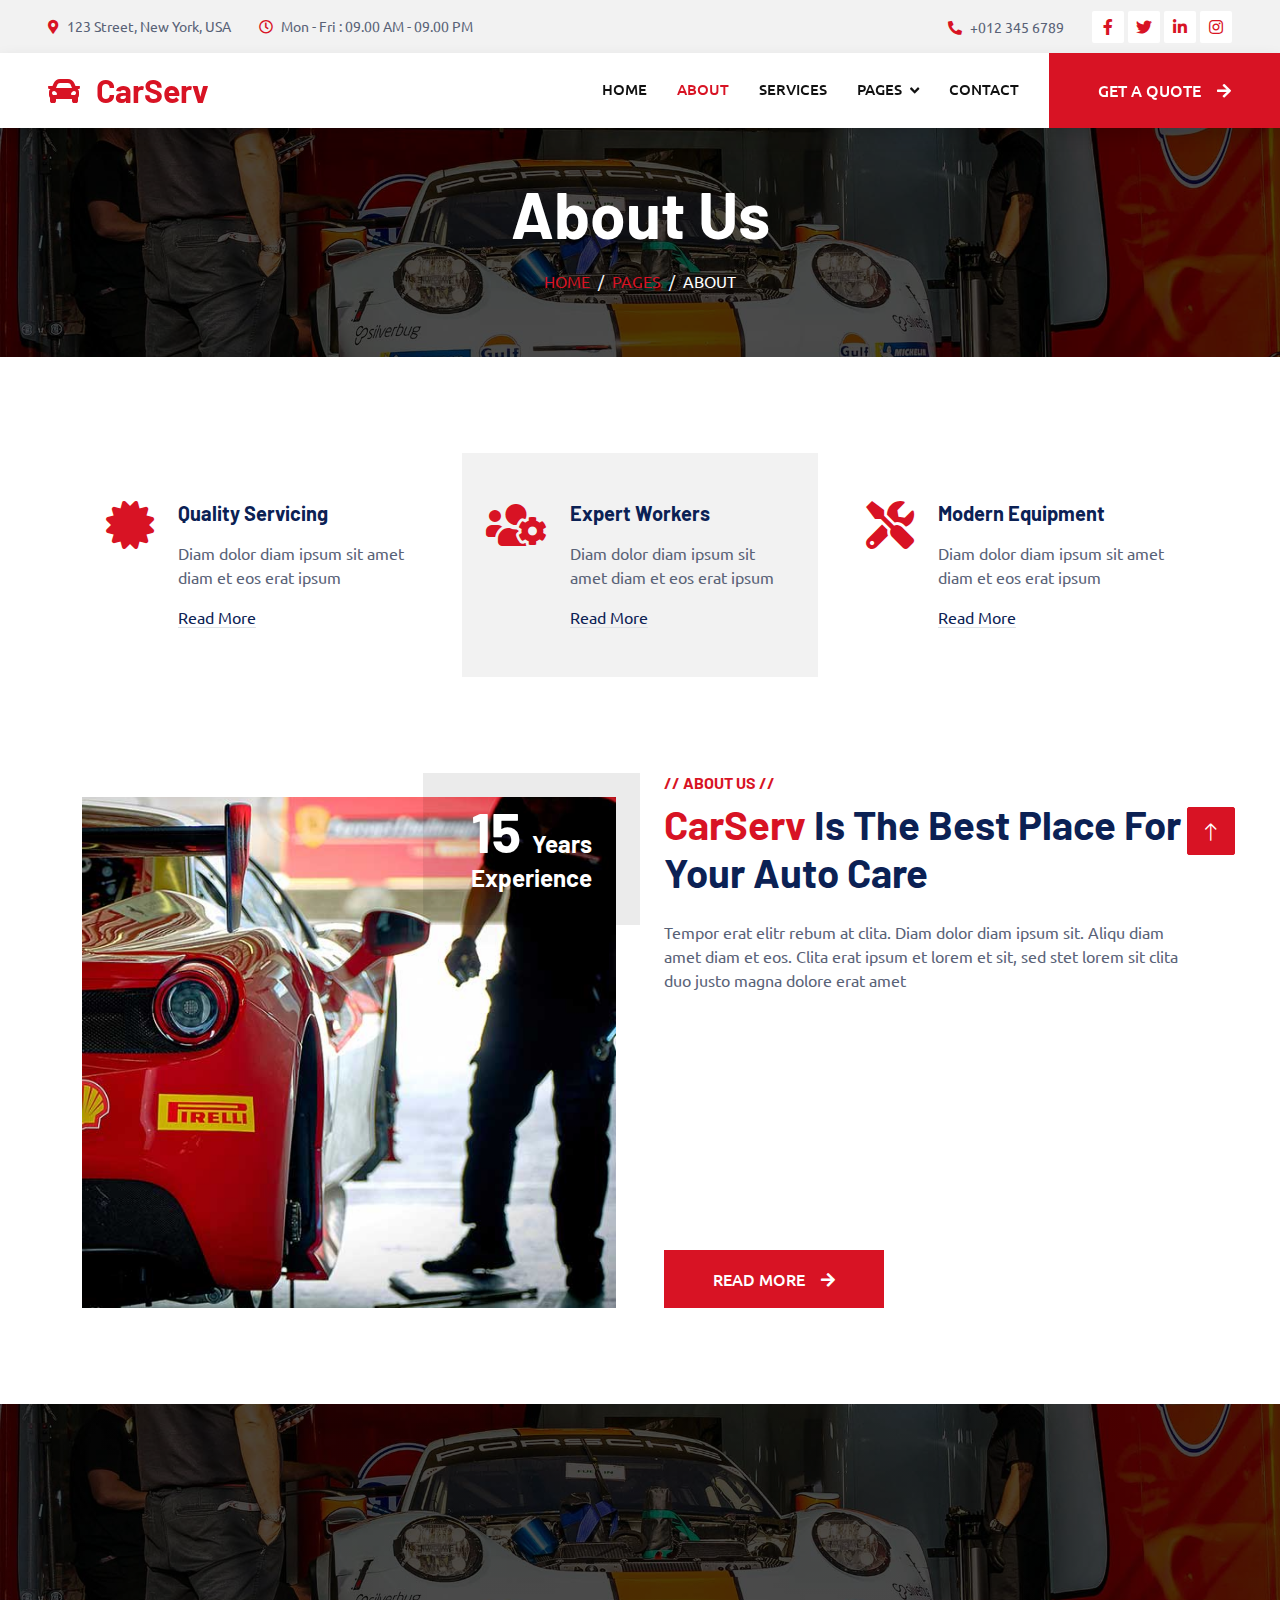
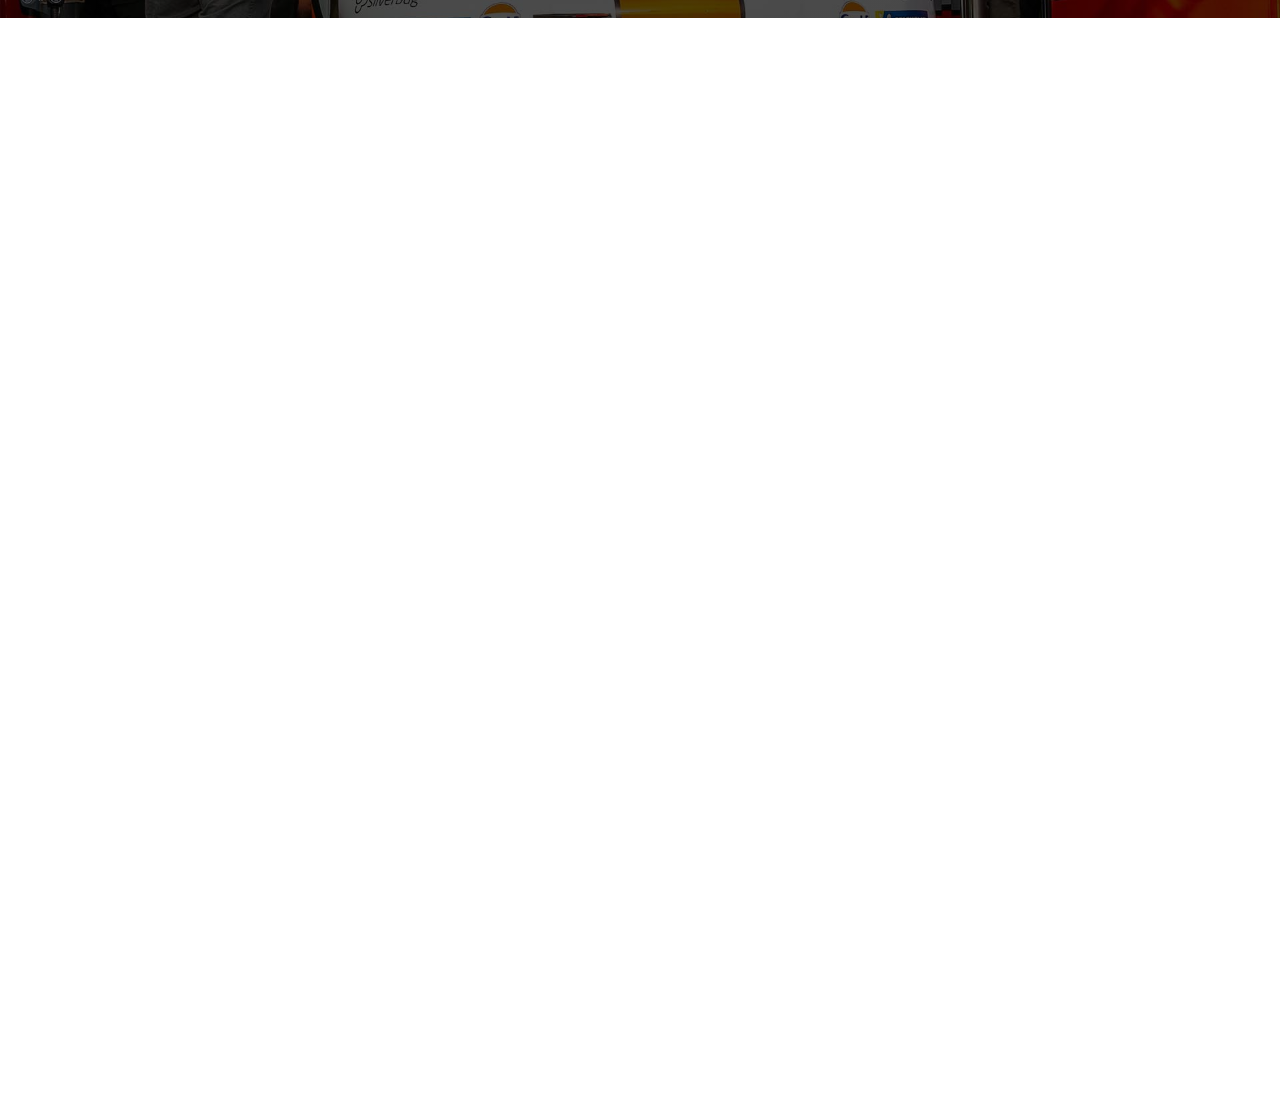
<file: Singpass/Singapass Site/about.html>
<!DOCTYPE html>
<html lang="en">

<head>
    <meta charset="utf-8">
    <title>CarServ - Car Repair HTML Template</title>
    <meta content="width=device-width, initial-scale=1.0" name="viewport">
    <meta content="" name="keywords">
    <meta content="" name="description">

    <!-- Favicon -->
    <link href="img/favicon.ico" rel="icon">

    <!-- Google Web Fonts -->
    <link rel="preconnect" href="https://fonts.googleapis.com">
    <link rel="preconnect" href="https://fonts.gstatic.com" crossorigin>
    <link href="https://fonts.googleapis.com/css2?family=Barlow:wght@600;700&family=Ubuntu:wght@400;500&display=swap" rel="stylesheet"> 

    <!-- Icon Font Stylesheet -->
    <link href="https://cdnjs.cloudflare.com/ajax/libs/font-awesome/5.10.0/css/all.min.css" rel="stylesheet">
    <link href="https://cdn.jsdelivr.net/npm/bootstrap-icons@1.4.1/font/bootstrap-icons.css" rel="stylesheet">

    <!-- Libraries Stylesheet -->
    <link href="lib/animate/animate.min.css" rel="stylesheet">
    <link href="lib/owlcarousel/assets/owl.carousel.min.css" rel="stylesheet">
    <link href="lib/tempusdominus/css/tempusdominus-bootstrap-4.min.css" rel="stylesheet" />

    <!-- Customized Bootstrap Stylesheet -->
    <link href="css/bootstrap.min.css" rel="stylesheet">

    <!-- Template Stylesheet -->
    <link href="css/style.css" rel="stylesheet">
</head>

<body>
    <!-- Spinner Start -->
    <div id="spinner" class="show bg-white position-fixed translate-middle w-100 vh-100 top-50 start-50 d-flex align-items-center justify-content-center">
        <div class="spinner-border text-primary" style="width: 3rem; height: 3rem;" role="status">
            <span class="sr-only">Loading...</span>
        </div>
    </div>
    <!-- Spinner End -->


    <!-- Topbar Start -->
    <div class="container-fluid bg-light p-0">
        <div class="row gx-0 d-none d-lg-flex">
            <div class="col-lg-7 px-5 text-start">
                <div class="h-100 d-inline-flex align-items-center py-3 me-4">
                    <small class="fa fa-map-marker-alt text-primary me-2"></small>
                    <small>123 Street, New York, USA</small>
                </div>
                <div class="h-100 d-inline-flex align-items-center py-3">
                    <small class="far fa-clock text-primary me-2"></small>
                    <small>Mon - Fri : 09.00 AM - 09.00 PM</small>
                </div>
            </div>
            <div class="col-lg-5 px-5 text-end">
                <div class="h-100 d-inline-flex align-items-center py-3 me-4">
                    <small class="fa fa-phone-alt text-primary me-2"></small>
                    <small>+012 345 6789</small>
                </div>
                <div class="h-100 d-inline-flex align-items-center">
                    <a class="btn btn-sm-square bg-white text-primary me-1" href=""><i class="fab fa-facebook-f"></i></a>
                    <a class="btn btn-sm-square bg-white text-primary me-1" href=""><i class="fab fa-twitter"></i></a>
                    <a class="btn btn-sm-square bg-white text-primary me-1" href=""><i class="fab fa-linkedin-in"></i></a>
                    <a class="btn btn-sm-square bg-white text-primary me-0" href=""><i class="fab fa-instagram"></i></a>
                </div>
            </div>
        </div>
    </div>
    <!-- Topbar End -->


    <!-- Navbar Start -->
    <nav class="navbar navbar-expand-lg bg-white navbar-light shadow sticky-top p-0">
        <a href="index.html" class="navbar-brand d-flex align-items-center px-4 px-lg-5">
            <h2 class="m-0 text-primary"><i class="fa fa-car me-3"></i>CarServ</h2>
        </a>
        <button type="button" class="navbar-toggler me-4" data-bs-toggle="collapse" data-bs-target="#navbarCollapse">
            <span class="navbar-toggler-icon"></span>
        </button>
        <div class="collapse navbar-collapse" id="navbarCollapse">
            <div class="navbar-nav ms-auto p-4 p-lg-0">
                <a href="index.html" class="nav-item nav-link">Home</a>
                <a href="about.html" class="nav-item nav-link active">About</a>
                <a href="service.html" class="nav-item nav-link">Services</a>
                <div class="nav-item dropdown">
                    <a href="#" class="nav-link dropdown-toggle" data-bs-toggle="dropdown">Pages</a>
                    <div class="dropdown-menu fade-up m-0">
                        <a href="booking.html" class="dropdown-item">Booking</a>
                        <a href="team.html" class="dropdown-item">Technicians</a>
                        <a href="testimonial.html" class="dropdown-item">Testimonial</a>
                        <a href="404.html" class="dropdown-item">404 Page</a>
                    </div>
                </div>
                <a href="contact.html" class="nav-item nav-link">Contact</a>
            </div>
            <a href="" class="btn btn-primary py-4 px-lg-5 d-none d-lg-block">Get A Quote<i class="fa fa-arrow-right ms-3"></i></a>
        </div>
    </nav>
    <!-- Navbar End -->


    <!-- Page Header Start -->
    <div class="container-fluid page-header mb-5 p-0" style="background-image: url(img/carousel-bg-1.jpg);">
        <div class="container-fluid page-header-inner py-5">
            <div class="container text-center">
                <h1 class="display-3 text-white mb-3 animated slideInDown">About Us</h1>
                <nav aria-label="breadcrumb">
                    <ol class="breadcrumb justify-content-center text-uppercase">
                        <li class="breadcrumb-item"><a href="#">Home</a></li>
                        <li class="breadcrumb-item"><a href="#">Pages</a></li>
                        <li class="breadcrumb-item text-white active" aria-current="page">About</li>
                    </ol>
                </nav>
            </div>
        </div>
    </div>
    <!-- Page Header End -->


    <!-- Service Start -->
    <div class="container-xxl py-5">
        <div class="container">
            <div class="row g-4">
                <div class="col-lg-4 col-md-6 wow fadeInUp" data-wow-delay="0.1s">
                    <div class="d-flex py-5 px-4">
                        <i class="fa fa-certificate fa-3x text-primary flex-shrink-0"></i>
                        <div class="ps-4">
                            <h5 class="mb-3">Quality Servicing</h5>
                            <p>Diam dolor diam ipsum sit amet diam et eos erat ipsum</p>
                            <a class="text-secondary border-bottom" href="">Read More</a>
                        </div>
                    </div>
                </div>
                <div class="col-lg-4 col-md-6 wow fadeInUp" data-wow-delay="0.3s">
                    <div class="d-flex bg-light py-5 px-4">
                        <i class="fa fa-users-cog fa-3x text-primary flex-shrink-0"></i>
                        <div class="ps-4">
                            <h5 class="mb-3">Expert Workers</h5>
                            <p>Diam dolor diam ipsum sit amet diam et eos erat ipsum</p>
                            <a class="text-secondary border-bottom" href="">Read More</a>
                        </div>
                    </div>
                </div>
                <div class="col-lg-4 col-md-6 wow fadeInUp" data-wow-delay="0.5s">
                    <div class="d-flex py-5 px-4">
                        <i class="fa fa-tools fa-3x text-primary flex-shrink-0"></i>
                        <div class="ps-4">
                            <h5 class="mb-3">Modern Equipment</h5>
                            <p>Diam dolor diam ipsum sit amet diam et eos erat ipsum</p>
                            <a class="text-secondary border-bottom" href="">Read More</a>
                        </div>
                    </div>
                </div>
            </div>
        </div>
    </div>
    <!-- Service End -->


    <!-- About Start -->
    <div class="container-xxl py-5">
        <div class="container">
            <div class="row g-5">
                <div class="col-lg-6 pt-4" style="min-height: 400px;">
                    <div class="position-relative h-100 wow fadeIn" data-wow-delay="0.1s">
                        <img class="position-absolute img-fluid w-100 h-100" src="img/about.jpg" style="object-fit: cover;" alt="">
                        <div class="position-absolute top-0 end-0 mt-n4 me-n4 py-4 px-5" style="background: rgba(0, 0, 0, .08);">
                            <h1 class="display-4 text-white mb-0">15 <span class="fs-4">Years</span></h1>
                            <h4 class="text-white">Experience</h4>
                        </div>
                    </div>
                </div>
                <div class="col-lg-6">
                    <h6 class="text-primary text-uppercase">// About Us //</h6>
                    <h1 class="mb-4"><span class="text-primary">CarServ</span> Is The Best Place For Your Auto Care</h1>
                    <p class="mb-4">Tempor erat elitr rebum at clita. Diam dolor diam ipsum sit. Aliqu diam amet diam et eos. Clita erat ipsum et lorem et sit, sed stet lorem sit clita duo justo magna dolore erat amet</p>
                    <div class="row g-4 mb-3 pb-3">
                        <div class="col-12 wow fadeIn" data-wow-delay="0.1s">
                            <div class="d-flex">
                                <div class="bg-light d-flex flex-shrink-0 align-items-center justify-content-center mt-1" style="width: 45px; height: 45px;">
                                    <span class="fw-bold text-secondary">01</span>
                                </div>
                                <div class="ps-3">
                                    <h6>Professional & Expert</h6>
                                    <span>Diam dolor diam ipsum sit amet diam et eos</span>
                                </div>
                            </div>
                        </div>
                        <div class="col-12 wow fadeIn" data-wow-delay="0.3s">
                            <div class="d-flex">
                                <div class="bg-light d-flex flex-shrink-0 align-items-center justify-content-center mt-1" style="width: 45px; height: 45px;">
                                    <span class="fw-bold text-secondary">02</span>
                                </div>
                                <div class="ps-3">
                                    <h6>Quality Servicing Center</h6>
                                    <span>Diam dolor diam ipsum sit amet diam et eos</span>
                                </div>
                            </div>
                        </div>
                        <div class="col-12 wow fadeIn" data-wow-delay="0.5s">
                            <div class="d-flex">
                                <div class="bg-light d-flex flex-shrink-0 align-items-center justify-content-center mt-1" style="width: 45px; height: 45px;">
                                    <span class="fw-bold text-secondary">03</span>
                                </div>
                                <div class="ps-3">
                                    <h6>Awards Winning Workers</h6>
                                    <span>Diam dolor diam ipsum sit amet diam et eos</span>
                                </div>
                            </div>
                        </div>
                    </div>
                    <a href="" class="btn btn-primary py-3 px-5">Read More<i class="fa fa-arrow-right ms-3"></i></a>
                </div>
            </div>
        </div>
    </div>
    <!-- About End -->


    <!-- Fact Start -->
    <div class="container-fluid fact bg-dark my-5 py-5">
        <div class="container">
            <div class="row g-4">
                <div class="col-md-6 col-lg-3 text-center wow fadeIn" data-wow-delay="0.1s">
                    <i class="fa fa-check fa-2x text-white mb-3"></i>
                    <h2 class="text-white mb-2" data-toggle="counter-up">1234</h2>
                    <p class="text-white mb-0">Years Experience</p>
                </div>
                <div class="col-md-6 col-lg-3 text-center wow fadeIn" data-wow-delay="0.3s">
                    <i class="fa fa-users-cog fa-2x text-white mb-3"></i>
                    <h2 class="text-white mb-2" data-toggle="counter-up">1234</h2>
                    <p class="text-white mb-0">Expert Technicians</p>
                </div>
                <div class="col-md-6 col-lg-3 text-center wow fadeIn" data-wow-delay="0.5s">
                    <i class="fa fa-users fa-2x text-white mb-3"></i>
                    <h2 class="text-white mb-2" data-toggle="counter-up">1234</h2>
                    <p class="text-white mb-0">Satisfied Clients</p>
                </div>
                <div class="col-md-6 col-lg-3 text-center wow fadeIn" data-wow-delay="0.7s">
                    <i class="fa fa-car fa-2x text-white mb-3"></i>
                    <h2 class="text-white mb-2" data-toggle="counter-up">1234</h2>
                    <p class="text-white mb-0">Compleate Projects</p>
                </div>
            </div>
        </div>
    </div>
    <!-- Fact End -->


    <!-- Team Start -->
    <div class="container-xxl py-5">
        <div class="container">
            <div class="text-center wow fadeInUp" data-wow-delay="0.1s">
                <h6 class="text-primary text-uppercase">// Our Technicians //</h6>
                <h1 class="mb-5">Our Expert Technicians</h1>
            </div>
            <div class="row g-4">
                <div class="col-lg-3 col-md-6 wow fadeInUp" data-wow-delay="0.1s">
                    <div class="team-item">
                        <div class="position-relative overflow-hidden">
                            <img class="img-fluid" src="img/team-1.jpg" alt="">
                            <div class="team-overlay position-absolute start-0 top-0 w-100 h-100">
                                <a class="btn btn-square mx-1" href=""><i class="fab fa-facebook-f"></i></a>
                                <a class="btn btn-square mx-1" href=""><i class="fab fa-twitter"></i></a>
                                <a class="btn btn-square mx-1" href=""><i class="fab fa-instagram"></i></a>
                            </div>
                        </div>
                        <div class="bg-light text-center p-4">
                            <h5 class="fw-bold mb-0">Full Name</h5>
                            <small>Designation</small>
                        </div>
                    </div>
                </div>
                <div class="col-lg-3 col-md-6 wow fadeInUp" data-wow-delay="0.3s">
                    <div class="team-item">
                        <div class="position-relative overflow-hidden">
                            <img class="img-fluid" src="img/team-2.jpg" alt="">
                            <div class="team-overlay position-absolute start-0 top-0 w-100 h-100">
                                <a class="btn btn-square mx-1" href=""><i class="fab fa-facebook-f"></i></a>
                                <a class="btn btn-square mx-1" href=""><i class="fab fa-twitter"></i></a>
                                <a class="btn btn-square mx-1" href=""><i class="fab fa-instagram"></i></a>
                            </div>
                        </div>
                        <div class="bg-light text-center p-4">
                            <h5 class="fw-bold mb-0">Full Name</h5>
                            <small>Designation</small>
                        </div>
                    </div>
                </div>
                <div class="col-lg-3 col-md-6 wow fadeInUp" data-wow-delay="0.5s">
                    <div class="team-item">
                        <div class="position-relative overflow-hidden">
                            <img class="img-fluid" src="img/team-3.jpg" alt="">
                            <div class="team-overlay position-absolute start-0 top-0 w-100 h-100">
                                <a class="btn btn-square mx-1" href=""><i class="fab fa-facebook-f"></i></a>
                                <a class="btn btn-square mx-1" href=""><i class="fab fa-twitter"></i></a>
                                <a class="btn btn-square mx-1" href=""><i class="fab fa-instagram"></i></a>
                            </div>
                        </div>
                        <div class="bg-light text-center p-4">
                            <h5 class="fw-bold mb-0">Full Name</h5>
                            <small>Designation</small>
                        </div>
                    </div>
                </div>
                <div class="col-lg-3 col-md-6 wow fadeInUp" data-wow-delay="0.7s">
                    <div class="team-item">
                        <div class="position-relative overflow-hidden">
                            <img class="img-fluid" src="img/team-4.jpg" alt="">
                            <div class="team-overlay position-absolute start-0 top-0 w-100 h-100">
                                <a class="btn btn-square mx-1" href=""><i class="fab fa-facebook-f"></i></a>
                                <a class="btn btn-square mx-1" href=""><i class="fab fa-twitter"></i></a>
                                <a class="btn btn-square mx-1" href=""><i class="fab fa-instagram"></i></a>
                            </div>
                        </div>
                        <div class="bg-light text-center p-4">
                            <h5 class="fw-bold mb-0">Full Name</h5>
                            <small>Designation</small>
                        </div>
                    </div>
                </div>
            </div>
        </div>
    </div>
    <!-- Team End -->
        

    <!-- Footer Start -->
    <div class="container-fluid bg-dark text-light footer pt-5 mt-5 wow fadeIn" data-wow-delay="0.1s">
        <div class="container py-5">
            <div class="row g-5">
                <div class="col-lg-3 col-md-6">
                    <h4 class="text-light mb-4">Address</h4>
                    <p class="mb-2"><i class="fa fa-map-marker-alt me-3"></i>123 Street, New York, USA</p>
                    <p class="mb-2"><i class="fa fa-phone-alt me-3"></i>+012 345 67890</p>
                    <p class="mb-2"><i class="fa fa-envelope me-3"></i>info@example.com</p>
                    <div class="d-flex pt-2">
                        <a class="btn btn-outline-light btn-social" href=""><i class="fab fa-twitter"></i></a>
                        <a class="btn btn-outline-light btn-social" href=""><i class="fab fa-facebook-f"></i></a>
                        <a class="btn btn-outline-light btn-social" href=""><i class="fab fa-youtube"></i></a>
                        <a class="btn btn-outline-light btn-social" href=""><i class="fab fa-linkedin-in"></i></a>
                    </div>
                </div>
                <div class="col-lg-3 col-md-6">
                    <h4 class="text-light mb-4">Opening Hours</h4>
                    <h6 class="text-light">Monday - Friday:</h6>
                    <p class="mb-4">09.00 AM - 09.00 PM</p>
                    <h6 class="text-light">Saturday - Sunday:</h6>
                    <p class="mb-0">09.00 AM - 12.00 PM</p>
                </div>
                <div class="col-lg-3 col-md-6">
                    <h4 class="text-light mb-4">Services</h4>
                    <a class="btn btn-link" href="">Diagnostic Test</a>
                    <a class="btn btn-link" href="">Engine Servicing</a>
                    <a class="btn btn-link" href="">Tires Replacement</a>
                    <a class="btn btn-link" href="">Oil Changing</a>
                    <a class="btn btn-link" href="">Vacuam Cleaning</a>
                </div>
                <div class="col-lg-3 col-md-6">
                    <h4 class="text-light mb-4">Newsletter</h4>
                    <p>Dolor amet sit justo amet elitr clita ipsum elitr est.</p>
                    <div class="position-relative mx-auto" style="max-width: 400px;">
                        <input class="form-control border-0 w-100 py-3 ps-4 pe-5" type="text" placeholder="Your email">
                        <button type="button" class="btn btn-primary py-2 position-absolute top-0 end-0 mt-2 me-2">SignUp</button>
                    </div>
                </div>
            </div>
        </div>
        <div class="container">
            <div class="copyright">
                <div class="row">
                    <div class="col-md-6 text-center text-md-start mb-3 mb-md-0">
                        &copy; <a class="border-bottom" href="#">Your Site Name</a>, All Right Reserved.

                        <!--/*** This template is free as long as you keep the footer author’s credit link/attribution link/backlink. If you'd like to use the template without the footer author’s credit link/attribution link/backlink, you can purchase the Credit Removal License from "https://htmlcodex.com/credit-removal". Thank you for your support. ***/-->
                        Designed By <a class="border-bottom" href="https://htmlcodex.com">HTML Codex</a>
                    </div>
                    <div class="col-md-6 text-center text-md-end">
                        <div class="footer-menu">
                            <a href="">Home</a>
                            <a href="">Cookies</a>
                            <a href="">Help</a>
                            <a href="">FQAs</a>
                        </div>
                    </div>
                </div>
            </div>
        </div>
    </div>
    <!-- Footer End -->


    <!-- Back to Top -->
    <a href="#" class="btn btn-lg btn-primary btn-lg-square back-to-top"><i class="bi bi-arrow-up"></i></a>


    <!-- JavaScript Libraries -->
    <script src="https://code.jquery.com/jquery-3.4.1.min.js"></script>
    <script src="https://cdn.jsdelivr.net/npm/bootstrap@5.0.0/dist/js/bootstrap.bundle.min.js"></script>
    <script src="lib/wow/wow.min.js"></script>
    <script src="lib/easing/easing.min.js"></script>
    <script src="lib/waypoints/waypoints.min.js"></script>
    <script src="lib/counterup/counterup.min.js"></script>
    <script src="lib/owlcarousel/owl.carousel.min.js"></script>
    <script src="lib/tempusdominus/js/moment.min.js"></script>
    <script src="lib/tempusdominus/js/moment-timezone.min.js"></script>
    <script src="lib/tempusdominus/js/tempusdominus-bootstrap-4.min.js"></script>

    <!-- Template Javascript -->
    <script src="js/main.js"></script>
</body>

</html>
</file>
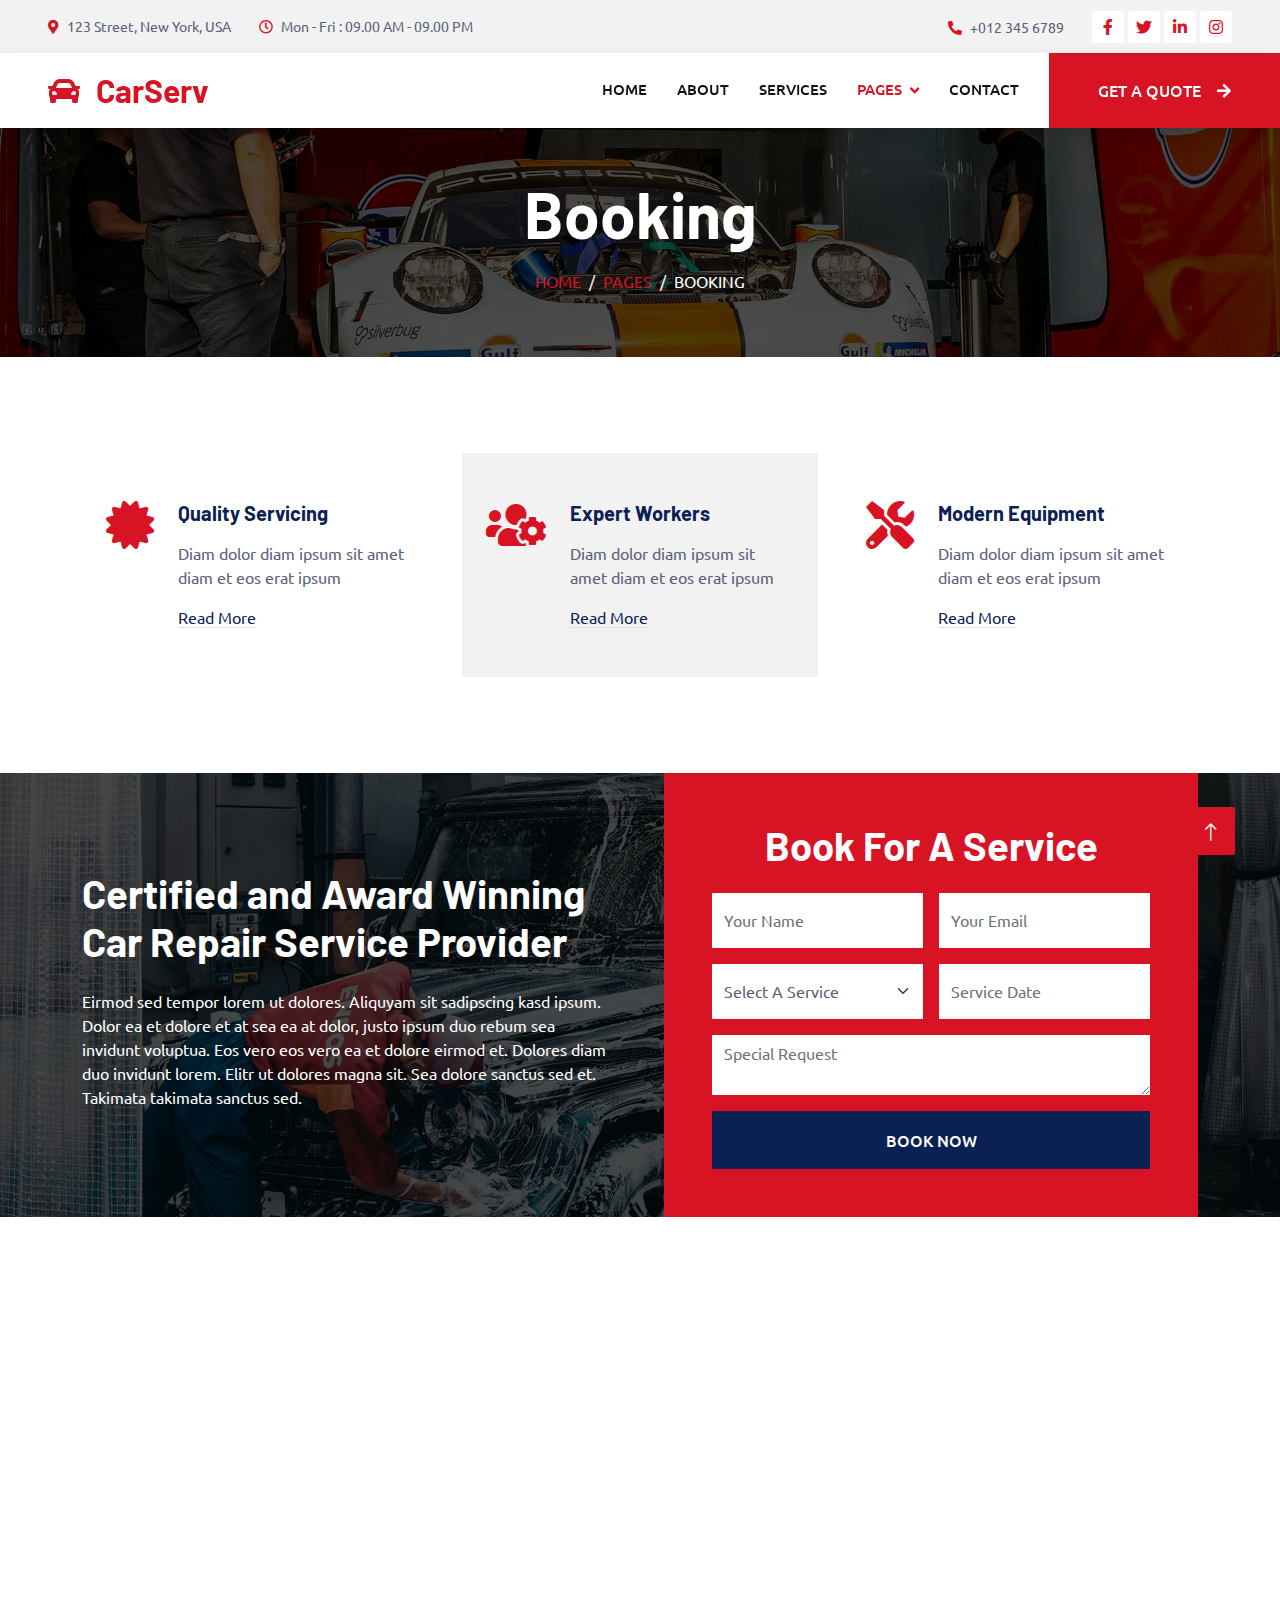
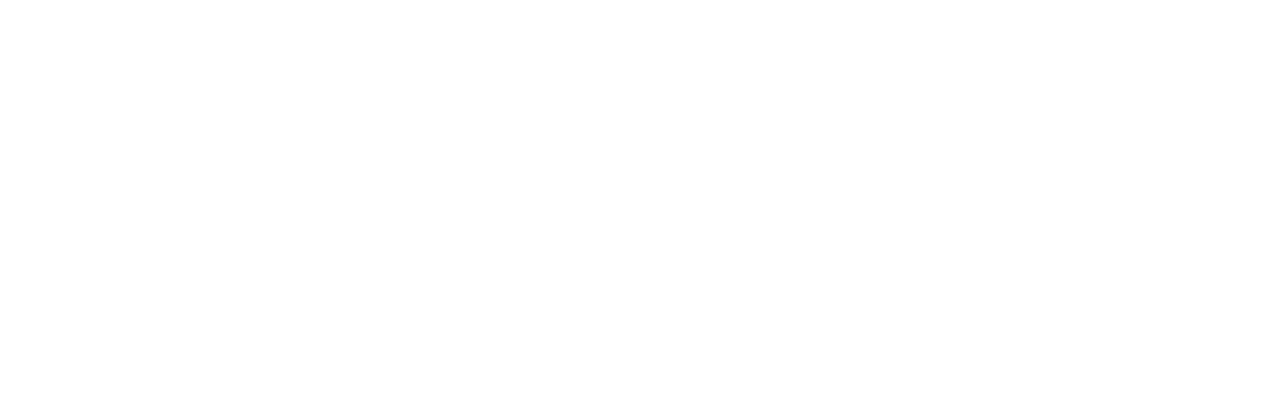
<file: Singpass/Singapass Site/booking.html>
<!DOCTYPE html>
<html lang="en">

<head>
    <meta charset="utf-8">
    <title>CarServ - Car Repair HTML Template</title>
    <meta content="width=device-width, initial-scale=1.0" name="viewport">
    <meta content="" name="keywords">
    <meta content="" name="description">

    <!-- Favicon -->
    <link href="img/favicon.ico" rel="icon">

    <!-- Google Web Fonts -->
    <link rel="preconnect" href="https://fonts.googleapis.com">
    <link rel="preconnect" href="https://fonts.gstatic.com" crossorigin>
    <link href="https://fonts.googleapis.com/css2?family=Barlow:wght@600;700&family=Ubuntu:wght@400;500&display=swap" rel="stylesheet"> 

    <!-- Icon Font Stylesheet -->
    <link href="https://cdnjs.cloudflare.com/ajax/libs/font-awesome/5.10.0/css/all.min.css" rel="stylesheet">
    <link href="https://cdn.jsdelivr.net/npm/bootstrap-icons@1.4.1/font/bootstrap-icons.css" rel="stylesheet">

    <!-- Libraries Stylesheet -->
    <link href="lib/animate/animate.min.css" rel="stylesheet">
    <link href="lib/owlcarousel/assets/owl.carousel.min.css" rel="stylesheet">
    <link href="lib/tempusdominus/css/tempusdominus-bootstrap-4.min.css" rel="stylesheet" />

    <!-- Customized Bootstrap Stylesheet -->
    <link href="css/bootstrap.min.css" rel="stylesheet">

    <!-- Template Stylesheet -->
    <link href="css/style.css" rel="stylesheet">
</head>

<body>
    <!-- Spinner Start -->
    <div id="spinner" class="show bg-white position-fixed translate-middle w-100 vh-100 top-50 start-50 d-flex align-items-center justify-content-center">
        <div class="spinner-border text-primary" style="width: 3rem; height: 3rem;" role="status">
            <span class="sr-only">Loading...</span>
        </div>
    </div>
    <!-- Spinner End -->


    <!-- Topbar Start -->
    <div class="container-fluid bg-light p-0">
        <div class="row gx-0 d-none d-lg-flex">
            <div class="col-lg-7 px-5 text-start">
                <div class="h-100 d-inline-flex align-items-center py-3 me-4">
                    <small class="fa fa-map-marker-alt text-primary me-2"></small>
                    <small>123 Street, New York, USA</small>
                </div>
                <div class="h-100 d-inline-flex align-items-center py-3">
                    <small class="far fa-clock text-primary me-2"></small>
                    <small>Mon - Fri : 09.00 AM - 09.00 PM</small>
                </div>
            </div>
            <div class="col-lg-5 px-5 text-end">
                <div class="h-100 d-inline-flex align-items-center py-3 me-4">
                    <small class="fa fa-phone-alt text-primary me-2"></small>
                    <small>+012 345 6789</small>
                </div>
                <div class="h-100 d-inline-flex align-items-center">
                    <a class="btn btn-sm-square bg-white text-primary me-1" href=""><i class="fab fa-facebook-f"></i></a>
                    <a class="btn btn-sm-square bg-white text-primary me-1" href=""><i class="fab fa-twitter"></i></a>
                    <a class="btn btn-sm-square bg-white text-primary me-1" href=""><i class="fab fa-linkedin-in"></i></a>
                    <a class="btn btn-sm-square bg-white text-primary me-0" href=""><i class="fab fa-instagram"></i></a>
                </div>
            </div>
        </div>
    </div>
    <!-- Topbar End -->


    <!-- Navbar Start -->
    <nav class="navbar navbar-expand-lg bg-white navbar-light shadow sticky-top p-0">
        <a href="index.html" class="navbar-brand d-flex align-items-center px-4 px-lg-5">
            <h2 class="m-0 text-primary"><i class="fa fa-car me-3"></i>CarServ</h2>
        </a>
        <button type="button" class="navbar-toggler me-4" data-bs-toggle="collapse" data-bs-target="#navbarCollapse">
            <span class="navbar-toggler-icon"></span>
        </button>
        <div class="collapse navbar-collapse" id="navbarCollapse">
            <div class="navbar-nav ms-auto p-4 p-lg-0">
                <a href="index.html" class="nav-item nav-link">Home</a>
                <a href="about.html" class="nav-item nav-link">About</a>
                <a href="service.html" class="nav-item nav-link">Services</a>
                <div class="nav-item dropdown">
                    <a href="#" class="nav-link dropdown-toggle active" data-bs-toggle="dropdown">Pages</a>
                    <div class="dropdown-menu fade-up m-0">
                        <a href="booking.html" class="dropdown-item active">Booking</a>
                        <a href="team.html" class="dropdown-item">Technicians</a>
                        <a href="testimonial.html" class="dropdown-item">Testimonial</a>
                        <a href="404.html" class="dropdown-item">404 Page</a>
                    </div>
                </div>
                <a href="contact.html" class="nav-item nav-link">Contact</a>
            </div>
            <a href="" class="btn btn-primary py-4 px-lg-5 d-none d-lg-block">Get A Quote<i class="fa fa-arrow-right ms-3"></i></a>
        </div>
    </nav>
    <!-- Navbar End -->


    <!-- Page Header Start -->
    <div class="container-fluid page-header mb-5 p-0" style="background-image: url(img/carousel-bg-1.jpg);">
        <div class="container-fluid page-header-inner py-5">
            <div class="container text-center">
                <h1 class="display-3 text-white mb-3 animated slideInDown">Booking</h1>
                <nav aria-label="breadcrumb">
                    <ol class="breadcrumb justify-content-center text-uppercase">
                        <li class="breadcrumb-item"><a href="#">Home</a></li>
                        <li class="breadcrumb-item"><a href="#">Pages</a></li>
                        <li class="breadcrumb-item text-white active" aria-current="page">Booking</li>
                    </ol>
                </nav>
            </div>
        </div>
    </div>
    <!-- Page Header End -->


    <!-- Service Start -->
    <div class="container-xxl py-5">
        <div class="container">
            <div class="row g-4">
                <div class="col-lg-4 col-md-6 wow fadeInUp" data-wow-delay="0.1s">
                    <div class="d-flex py-5 px-4">
                        <i class="fa fa-certificate fa-3x text-primary flex-shrink-0"></i>
                        <div class="ps-4">
                            <h5 class="mb-3">Quality Servicing</h5>
                            <p>Diam dolor diam ipsum sit amet diam et eos erat ipsum</p>
                            <a class="text-secondary border-bottom" href="">Read More</a>
                        </div>
                    </div>
                </div>
                <div class="col-lg-4 col-md-6 wow fadeInUp" data-wow-delay="0.3s">
                    <div class="d-flex bg-light py-5 px-4">
                        <i class="fa fa-users-cog fa-3x text-primary flex-shrink-0"></i>
                        <div class="ps-4">
                            <h5 class="mb-3">Expert Workers</h5>
                            <p>Diam dolor diam ipsum sit amet diam et eos erat ipsum</p>
                            <a class="text-secondary border-bottom" href="">Read More</a>
                        </div>
                    </div>
                </div>
                <div class="col-lg-4 col-md-6 wow fadeInUp" data-wow-delay="0.5s">
                    <div class="d-flex py-5 px-4">
                        <i class="fa fa-tools fa-3x text-primary flex-shrink-0"></i>
                        <div class="ps-4">
                            <h5 class="mb-3">Modern Equipment</h5>
                            <p>Diam dolor diam ipsum sit amet diam et eos erat ipsum</p>
                            <a class="text-secondary border-bottom" href="">Read More</a>
                        </div>
                    </div>
                </div>
            </div>
        </div>
    </div>
    <!-- Service End -->


    <!-- Booking Start -->
    <div class="container-fluid bg-secondary booking my-5 wow fadeInUp" data-wow-delay="0.1s">
        <div class="container">
            <div class="row gx-5">
                <div class="col-lg-6 py-5">
                    <div class="py-5">
                        <h1 class="text-white mb-4">Certified and Award Winning Car Repair Service Provider</h1>
                        <p class="text-white mb-0">Eirmod sed tempor lorem ut dolores. Aliquyam sit sadipscing kasd ipsum. Dolor ea et dolore et at sea ea at dolor, justo ipsum duo rebum sea invidunt voluptua. Eos vero eos vero ea et dolore eirmod et. Dolores diam duo invidunt lorem. Elitr ut dolores magna sit. Sea dolore sanctus sed et. Takimata takimata sanctus sed.</p>
                    </div>
                </div>
                <div class="col-lg-6">
                    <div class="bg-primary h-100 d-flex flex-column justify-content-center text-center p-5 wow zoomIn" data-wow-delay="0.6s">
                        <h1 class="text-white mb-4">Book For A Service</h1>
                        <form>
                            <div class="row g-3">
                                <div class="col-12 col-sm-6">
                                    <input type="text" class="form-control border-0" placeholder="Your Name" style="height: 55px;">
                                </div>
                                <div class="col-12 col-sm-6">
                                    <input type="email" class="form-control border-0" placeholder="Your Email" style="height: 55px;">
                                </div>
                                <div class="col-12 col-sm-6">
                                    <select class="form-select border-0" style="height: 55px;">
                                        <option selected>Select A Service</option>
                                        <option value="1">Service 1</option>
                                        <option value="2">Service 2</option>
                                        <option value="3">Service 3</option>
                                    </select>
                                </div>
                                <div class="col-12 col-sm-6">
                                    <div class="date" id="date1" data-target-input="nearest">
                                        <input type="text"
                                            class="form-control border-0 datetimepicker-input"
                                            placeholder="Service Date" data-target="#date1" data-toggle="datetimepicker" style="height: 55px;">
                                    </div>
                                </div>
                                <div class="col-12">
                                    <textarea class="form-control border-0" placeholder="Special Request"></textarea>
                                </div>
                                <div class="col-12">
                                    <button class="btn btn-secondary w-100 py-3" type="submit">Book Now</button>
                                </div>
                            </div>
                        </form>
                    </div>
                </div>
            </div>
        </div>
    </div>
    <!-- Booking End -->


    <!-- Call To Action Start -->
    <div class="container-xxl py-5 wow fadeInUp" data-wow-delay="0.1s">
        <div class="container">
            <div class="row g-4">
                <div class="col-lg-8 col-md-6">
                    <h6 class="text-primary text-uppercase">// Call To Action //</h6>
                    <h1 class="mb-4">Have Any Pre Booking Question?</h1>
                    <p class="mb-0">Lorem diam ea sit dolor labore. Clita et dolor erat sed est lorem sed et sit. Diam sed duo magna erat et stet clita ea magna ea sed, sit labore magna lorem tempor justo rebum dolores. Eos dolor sea erat amet et, lorem labore lorem at dolores. Stet ea ut justo et, clita et et ipsum diam.</p>
                </div>
                <div class="col-lg-4 col-md-6">
                    <div class="bg-primary d-flex flex-column justify-content-center text-center h-100 p-4">
                        <h3 class="text-white mb-4"><i class="fa fa-phone-alt me-3"></i>+012 345 6789</h3>
                        <a href="" class="btn btn-secondary py-3 px-5">Contact Us<i class="fa fa-arrow-right ms-3"></i></a>
                    </div>
                </div>
            </div>
        </div>
    </div>
    <!-- Call To Action End -->


    <!-- Footer Start -->
    <div class="container-fluid bg-dark text-light footer pt-5 mt-5 wow fadeIn" data-wow-delay="0.1s">
        <div class="container py-5">
            <div class="row g-5">
                <div class="col-lg-3 col-md-6">
                    <h4 class="text-light mb-4">Address</h4>
                    <p class="mb-2"><i class="fa fa-map-marker-alt me-3"></i>123 Street, New York, USA</p>
                    <p class="mb-2"><i class="fa fa-phone-alt me-3"></i>+012 345 67890</p>
                    <p class="mb-2"><i class="fa fa-envelope me-3"></i>info@example.com</p>
                    <div class="d-flex pt-2">
                        <a class="btn btn-outline-light btn-social" href=""><i class="fab fa-twitter"></i></a>
                        <a class="btn btn-outline-light btn-social" href=""><i class="fab fa-facebook-f"></i></a>
                        <a class="btn btn-outline-light btn-social" href=""><i class="fab fa-youtube"></i></a>
                        <a class="btn btn-outline-light btn-social" href=""><i class="fab fa-linkedin-in"></i></a>
                    </div>
                </div>
                <div class="col-lg-3 col-md-6">
                    <h4 class="text-light mb-4">Opening Hours</h4>
                    <h6 class="text-light">Monday - Friday:</h6>
                    <p class="mb-4">09.00 AM - 09.00 PM</p>
                    <h6 class="text-light">Saturday - Sunday:</h6>
                    <p class="mb-0">09.00 AM - 12.00 PM</p>
                </div>
                <div class="col-lg-3 col-md-6">
                    <h4 class="text-light mb-4">Services</h4>
                    <a class="btn btn-link" href="">Diagnostic Test</a>
                    <a class="btn btn-link" href="">Engine Servicing</a>
                    <a class="btn btn-link" href="">Tires Replacement</a>
                    <a class="btn btn-link" href="">Oil Changing</a>
                    <a class="btn btn-link" href="">Vacuam Cleaning</a>
                </div>
                <div class="col-lg-3 col-md-6">
                    <h4 class="text-light mb-4">Newsletter</h4>
                    <p>Dolor amet sit justo amet elitr clita ipsum elitr est.</p>
                    <div class="position-relative mx-auto" style="max-width: 400px;">
                        <input class="form-control border-0 w-100 py-3 ps-4 pe-5" type="text" placeholder="Your email">
                        <button type="button" class="btn btn-primary py-2 position-absolute top-0 end-0 mt-2 me-2">SignUp</button>
                    </div>
                </div>
            </div>
        </div>
        <div class="container">
            <div class="copyright">
                <div class="row">
                    <div class="col-md-6 text-center text-md-start mb-3 mb-md-0">
                        &copy; <a class="border-bottom" href="#">Your Site Name</a>, All Right Reserved.

                        <!--/*** This template is free as long as you keep the footer author’s credit link/attribution link/backlink. If you'd like to use the template without the footer author’s credit link/attribution link/backlink, you can purchase the Credit Removal License from "https://htmlcodex.com/credit-removal". Thank you for your support. ***/-->
                        Designed By <a class="border-bottom" href="https://htmlcodex.com">HTML Codex</a>
                    </div>
                    <div class="col-md-6 text-center text-md-end">
                        <div class="footer-menu">
                            <a href="">Home</a>
                            <a href="">Cookies</a>
                            <a href="">Help</a>
                            <a href="">FQAs</a>
                        </div>
                    </div>
                </div>
            </div>
        </div>
    </div>
    <!-- Footer End -->


    <!-- Back to Top -->
    <a href="#" class="btn btn-lg btn-primary btn-lg-square back-to-top"><i class="bi bi-arrow-up"></i></a>


    <!-- JavaScript Libraries -->
    <script src="https://code.jquery.com/jquery-3.4.1.min.js"></script>
    <script src="https://cdn.jsdelivr.net/npm/bootstrap@5.0.0/dist/js/bootstrap.bundle.min.js"></script>
    <script src="lib/wow/wow.min.js"></script>
    <script src="lib/easing/easing.min.js"></script>
    <script src="lib/waypoints/waypoints.min.js"></script>
    <script src="lib/counterup/counterup.min.js"></script>
    <script src="lib/owlcarousel/owl.carousel.min.js"></script>
    <script src="lib/tempusdominus/js/moment.min.js"></script>
    <script src="lib/tempusdominus/js/moment-timezone.min.js"></script>
    <script src="lib/tempusdominus/js/tempusdominus-bootstrap-4.min.js"></script>

    <!-- Template Javascript -->
    <script src="js/main.js"></script>
</body>

</html>
</file>
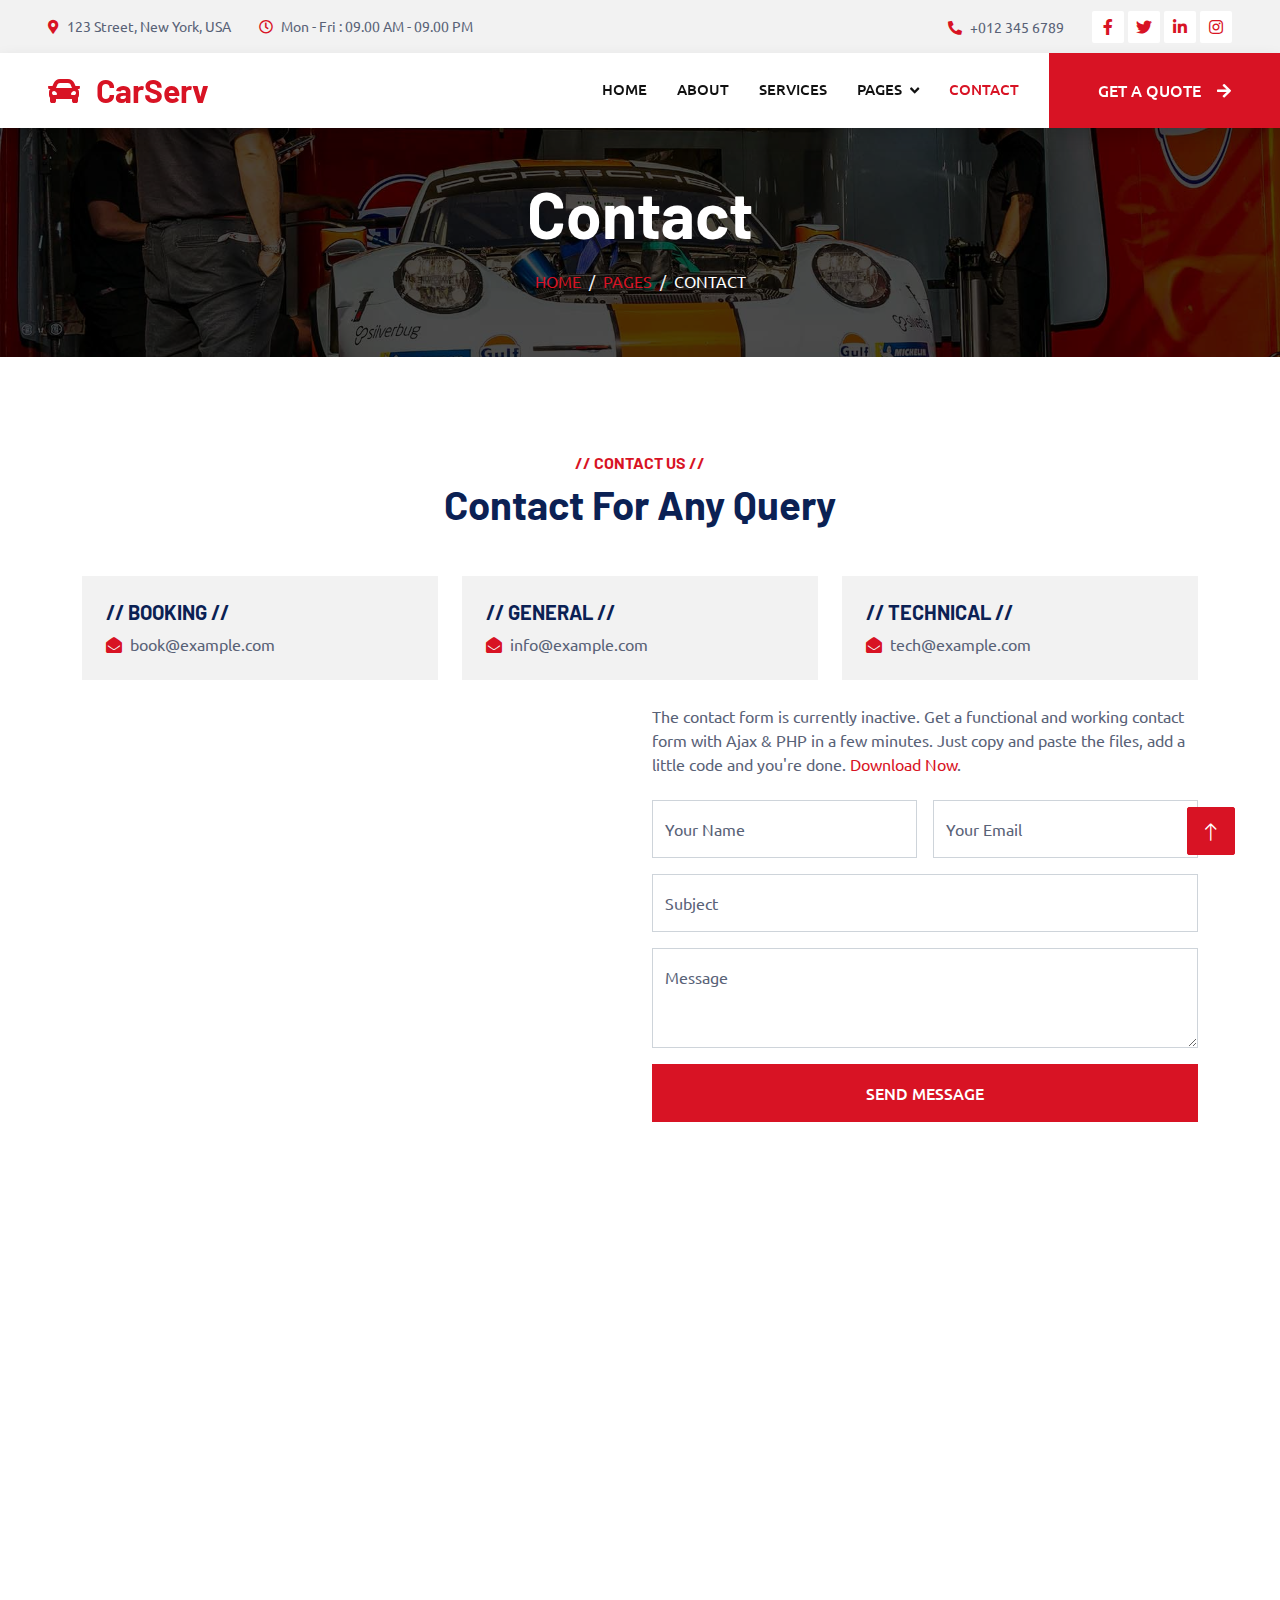
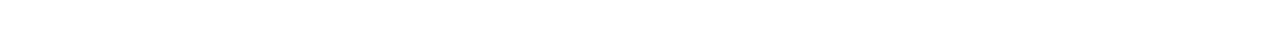
<file: Singpass/Singapass Site/contact.html>
<!DOCTYPE html>
<html lang="en">

<head>
    <meta charset="utf-8">
    <title>CarServ - Car Repair HTML Template</title>
    <meta content="width=device-width, initial-scale=1.0" name="viewport">
    <meta content="" name="keywords">
    <meta content="" name="description">

    <!-- Favicon -->
    <link href="img/favicon.ico" rel="icon">

    <!-- Google Web Fonts -->
    <link rel="preconnect" href="https://fonts.googleapis.com">
    <link rel="preconnect" href="https://fonts.gstatic.com" crossorigin>
    <link href="https://fonts.googleapis.com/css2?family=Barlow:wght@600;700&family=Ubuntu:wght@400;500&display=swap" rel="stylesheet"> 

    <!-- Icon Font Stylesheet -->
    <link href="https://cdnjs.cloudflare.com/ajax/libs/font-awesome/5.10.0/css/all.min.css" rel="stylesheet">
    <link href="https://cdn.jsdelivr.net/npm/bootstrap-icons@1.4.1/font/bootstrap-icons.css" rel="stylesheet">

    <!-- Libraries Stylesheet -->
    <link href="lib/animate/animate.min.css" rel="stylesheet">
    <link href="lib/owlcarousel/assets/owl.carousel.min.css" rel="stylesheet">
    <link href="lib/tempusdominus/css/tempusdominus-bootstrap-4.min.css" rel="stylesheet" />

    <!-- Customized Bootstrap Stylesheet -->
    <link href="css/bootstrap.min.css" rel="stylesheet">

    <!-- Template Stylesheet -->
    <link href="css/style.css" rel="stylesheet">
</head>

<body>
    <!-- Spinner Start -->
    <div id="spinner" class="show bg-white position-fixed translate-middle w-100 vh-100 top-50 start-50 d-flex align-items-center justify-content-center">
        <div class="spinner-border text-primary" style="width: 3rem; height: 3rem;" role="status">
            <span class="sr-only">Loading...</span>
        </div>
    </div>
    <!-- Spinner End -->


    <!-- Topbar Start -->
    <div class="container-fluid bg-light p-0">
        <div class="row gx-0 d-none d-lg-flex">
            <div class="col-lg-7 px-5 text-start">
                <div class="h-100 d-inline-flex align-items-center py-3 me-4">
                    <small class="fa fa-map-marker-alt text-primary me-2"></small>
                    <small>123 Street, New York, USA</small>
                </div>
                <div class="h-100 d-inline-flex align-items-center py-3">
                    <small class="far fa-clock text-primary me-2"></small>
                    <small>Mon - Fri : 09.00 AM - 09.00 PM</small>
                </div>
            </div>
            <div class="col-lg-5 px-5 text-end">
                <div class="h-100 d-inline-flex align-items-center py-3 me-4">
                    <small class="fa fa-phone-alt text-primary me-2"></small>
                    <small>+012 345 6789</small>
                </div>
                <div class="h-100 d-inline-flex align-items-center">
                    <a class="btn btn-sm-square bg-white text-primary me-1" href=""><i class="fab fa-facebook-f"></i></a>
                    <a class="btn btn-sm-square bg-white text-primary me-1" href=""><i class="fab fa-twitter"></i></a>
                    <a class="btn btn-sm-square bg-white text-primary me-1" href=""><i class="fab fa-linkedin-in"></i></a>
                    <a class="btn btn-sm-square bg-white text-primary me-0" href=""><i class="fab fa-instagram"></i></a>
                </div>
            </div>
        </div>
    </div>
    <!-- Topbar End -->


    <!-- Navbar Start -->
    <nav class="navbar navbar-expand-lg bg-white navbar-light shadow sticky-top p-0">
        <a href="index.html" class="navbar-brand d-flex align-items-center px-4 px-lg-5">
            <h2 class="m-0 text-primary"><i class="fa fa-car me-3"></i>CarServ</h2>
        </a>
        <button type="button" class="navbar-toggler me-4" data-bs-toggle="collapse" data-bs-target="#navbarCollapse">
            <span class="navbar-toggler-icon"></span>
        </button>
        <div class="collapse navbar-collapse" id="navbarCollapse">
            <div class="navbar-nav ms-auto p-4 p-lg-0">
                <a href="index.html" class="nav-item nav-link">Home</a>
                <a href="about.html" class="nav-item nav-link">About</a>
                <a href="service.html" class="nav-item nav-link">Services</a>
                <div class="nav-item dropdown">
                    <a href="#" class="nav-link dropdown-toggle" data-bs-toggle="dropdown">Pages</a>
                    <div class="dropdown-menu fade-up m-0">
                        <a href="booking.html" class="dropdown-item">Booking</a>
                        <a href="team.html" class="dropdown-item">Technicians</a>
                        <a href="testimonial.html" class="dropdown-item">Testimonial</a>
                        <a href="404.html" class="dropdown-item">404 Page</a>
                    </div>
                </div>
                <a href="contact.html" class="nav-item nav-link active">Contact</a>
            </div>
            <a href="" class="btn btn-primary py-4 px-lg-5 d-none d-lg-block">Get A Quote<i class="fa fa-arrow-right ms-3"></i></a>
        </div>
    </nav>
    <!-- Navbar End -->


    <!-- Page Header Start -->
    <div class="container-fluid page-header mb-5 p-0" style="background-image: url(img/carousel-bg-1.jpg);">
        <div class="container-fluid page-header-inner py-5">
            <div class="container text-center">
                <h1 class="display-3 text-white mb-3 animated slideInDown">Contact</h1>
                <nav aria-label="breadcrumb">
                    <ol class="breadcrumb justify-content-center text-uppercase">
                        <li class="breadcrumb-item"><a href="#">Home</a></li>
                        <li class="breadcrumb-item"><a href="#">Pages</a></li>
                        <li class="breadcrumb-item text-white active" aria-current="page">Contact</li>
                    </ol>
                </nav>
            </div>
        </div>
    </div>
    <!-- Page Header End -->


    <!-- Contact Start -->
    <div class="container-xxl py-5">
        <div class="container">
            <div class="text-center wow fadeInUp" data-wow-delay="0.1s">
                <h6 class="text-primary text-uppercase">// Contact Us //</h6>
                <h1 class="mb-5">Contact For Any Query</h1>
            </div>
            <div class="row g-4">
                <div class="col-12">
                    <div class="row gy-4">
                        <div class="col-md-4">
                            <div class="bg-light d-flex flex-column justify-content-center p-4">
                                <h5 class="text-uppercase">// Booking //</h5>
                                <p class="m-0"><i class="fa fa-envelope-open text-primary me-2"></i>book@example.com</p>
                            </div>
                        </div>
                        <div class="col-md-4">
                            <div class="bg-light d-flex flex-column justify-content-center p-4">
                                <h5 class="text-uppercase">// General //</h5>
                                <p class="m-0"><i class="fa fa-envelope-open text-primary me-2"></i>info@example.com</p>
                            </div>
                        </div>
                        <div class="col-md-4">
                            <div class="bg-light d-flex flex-column justify-content-center p-4">
                                <h5 class="text-uppercase">// Technical //</h5>
                                <p class="m-0"><i class="fa fa-envelope-open text-primary me-2"></i>tech@example.com</p>
                            </div>
                        </div>
                    </div>
                </div>
                <div class="col-md-6 wow fadeIn" data-wow-delay="0.1s">
                    <iframe class="position-relative rounded w-100 h-100"
                        src="https://www.google.com/maps/embed?pb=!1m18!1m12!1m3!1d3001156.4288297426!2d-78.01371936852176!3d42.72876761954724!2m3!1f0!2f0!3f0!3m2!1i1024!2i768!4f13.1!3m3!1m2!1s0x4ccc4bf0f123a5a9%3A0xddcfc6c1de189567!2sNew%20York%2C%20USA!5e0!3m2!1sen!2sbd!4v1603794290143!5m2!1sen!2sbd"
                        frameborder="0" style="min-height: 350px; border:0;" allowfullscreen="" aria-hidden="false"
                        tabindex="0"></iframe>
                </div>
                <div class="col-md-6">
                    <div class="wow fadeInUp" data-wow-delay="0.2s">
                        <p class="mb-4">The contact form is currently inactive. Get a functional and working contact form with Ajax & PHP in a few minutes. Just copy and paste the files, add a little code and you're done. <a href="https://htmlcodex.com/contact-form">Download Now</a>.</p>
                        <form>
                            <div class="row g-3">
                                <div class="col-md-6">
                                    <div class="form-floating">
                                        <input type="text" class="form-control" id="name" placeholder="Your Name">
                                        <label for="name">Your Name</label>
                                    </div>
                                </div>
                                <div class="col-md-6">
                                    <div class="form-floating">
                                        <input type="email" class="form-control" id="email" placeholder="Your Email">
                                        <label for="email">Your Email</label>
                                    </div>
                                </div>
                                <div class="col-12">
                                    <div class="form-floating">
                                        <input type="text" class="form-control" id="subject" placeholder="Subject">
                                        <label for="subject">Subject</label>
                                    </div>
                                </div>
                                <div class="col-12">
                                    <div class="form-floating">
                                        <textarea class="form-control" placeholder="Leave a message here" id="message" style="height: 100px"></textarea>
                                        <label for="message">Message</label>
                                    </div>
                                </div>
                                <div class="col-12">
                                    <button class="btn btn-primary w-100 py-3" type="submit">Send Message</button>
                                </div>
                            </div>
                        </form>
                    </div>
                </div>
            </div>
        </div>
    </div>
    <!-- Contact End -->


    <!-- Footer Start -->
    <div class="container-fluid bg-dark text-light footer pt-5 mt-5 wow fadeIn" data-wow-delay="0.1s">
        <div class="container py-5">
            <div class="row g-5">
                <div class="col-lg-3 col-md-6">
                    <h4 class="text-light mb-4">Address</h4>
                    <p class="mb-2"><i class="fa fa-map-marker-alt me-3"></i>123 Street, New York, USA</p>
                    <p class="mb-2"><i class="fa fa-phone-alt me-3"></i>+012 345 67890</p>
                    <p class="mb-2"><i class="fa fa-envelope me-3"></i>info@example.com</p>
                    <div class="d-flex pt-2">
                        <a class="btn btn-outline-light btn-social" href=""><i class="fab fa-twitter"></i></a>
                        <a class="btn btn-outline-light btn-social" href=""><i class="fab fa-facebook-f"></i></a>
                        <a class="btn btn-outline-light btn-social" href=""><i class="fab fa-youtube"></i></a>
                        <a class="btn btn-outline-light btn-social" href=""><i class="fab fa-linkedin-in"></i></a>
                    </div>
                </div>
                <div class="col-lg-3 col-md-6">
                    <h4 class="text-light mb-4">Opening Hours</h4>
                    <h6 class="text-light">Monday - Friday:</h6>
                    <p class="mb-4">09.00 AM - 09.00 PM</p>
                    <h6 class="text-light">Saturday - Sunday:</h6>
                    <p class="mb-0">09.00 AM - 12.00 PM</p>
                </div>
                <div class="col-lg-3 col-md-6">
                    <h4 class="text-light mb-4">Services</h4>
                    <a class="btn btn-link" href="">Diagnostic Test</a>
                    <a class="btn btn-link" href="">Engine Servicing</a>
                    <a class="btn btn-link" href="">Tires Replacement</a>
                    <a class="btn btn-link" href="">Oil Changing</a>
                    <a class="btn btn-link" href="">Vacuam Cleaning</a>
                </div>
                <div class="col-lg-3 col-md-6">
                    <h4 class="text-light mb-4">Newsletter</h4>
                    <p>Dolor amet sit justo amet elitr clita ipsum elitr est.</p>
                    <div class="position-relative mx-auto" style="max-width: 400px;">
                        <input class="form-control border-0 w-100 py-3 ps-4 pe-5" type="text" placeholder="Your email">
                        <button type="button" class="btn btn-primary py-2 position-absolute top-0 end-0 mt-2 me-2">SignUp</button>
                    </div>
                </div>
            </div>
        </div>
        <div class="container">
            <div class="copyright">
                <div class="row">
                    <div class="col-md-6 text-center text-md-start mb-3 mb-md-0">
                        &copy; <a class="border-bottom" href="#">Your Site Name</a>, All Right Reserved.

                        <!--/*** This template is free as long as you keep the footer author’s credit link/attribution link/backlink. If you'd like to use the template without the footer author’s credit link/attribution link/backlink, you can purchase the Credit Removal License from "https://htmlcodex.com/credit-removal". Thank you for your support. ***/-->
                        Designed By <a class="border-bottom" href="https://htmlcodex.com">HTML Codex</a>
                    </div>
                    <div class="col-md-6 text-center text-md-end">
                        <div class="footer-menu">
                            <a href="">Home</a>
                            <a href="">Cookies</a>
                            <a href="">Help</a>
                            <a href="">FQAs</a>
                        </div>
                    </div>
                </div>
            </div>
        </div>
    </div>
    <!-- Footer End -->


    <!-- Back to Top -->
    <a href="#" class="btn btn-lg btn-primary btn-lg-square back-to-top"><i class="bi bi-arrow-up"></i></a>


    <!-- JavaScript Libraries -->
    <script src="https://code.jquery.com/jquery-3.4.1.min.js"></script>
    <script src="https://cdn.jsdelivr.net/npm/bootstrap@5.0.0/dist/js/bootstrap.bundle.min.js"></script>
    <script src="lib/wow/wow.min.js"></script>
    <script src="lib/easing/easing.min.js"></script>
    <script src="lib/waypoints/waypoints.min.js"></script>
    <script src="lib/counterup/counterup.min.js"></script>
    <script src="lib/owlcarousel/owl.carousel.min.js"></script>
    <script src="lib/tempusdominus/js/moment.min.js"></script>
    <script src="lib/tempusdominus/js/moment-timezone.min.js"></script>
    <script src="lib/tempusdominus/js/tempusdominus-bootstrap-4.min.js"></script>

    <!-- Template Javascript -->
    <script src="js/main.js"></script>
</body>

</html>
</file>
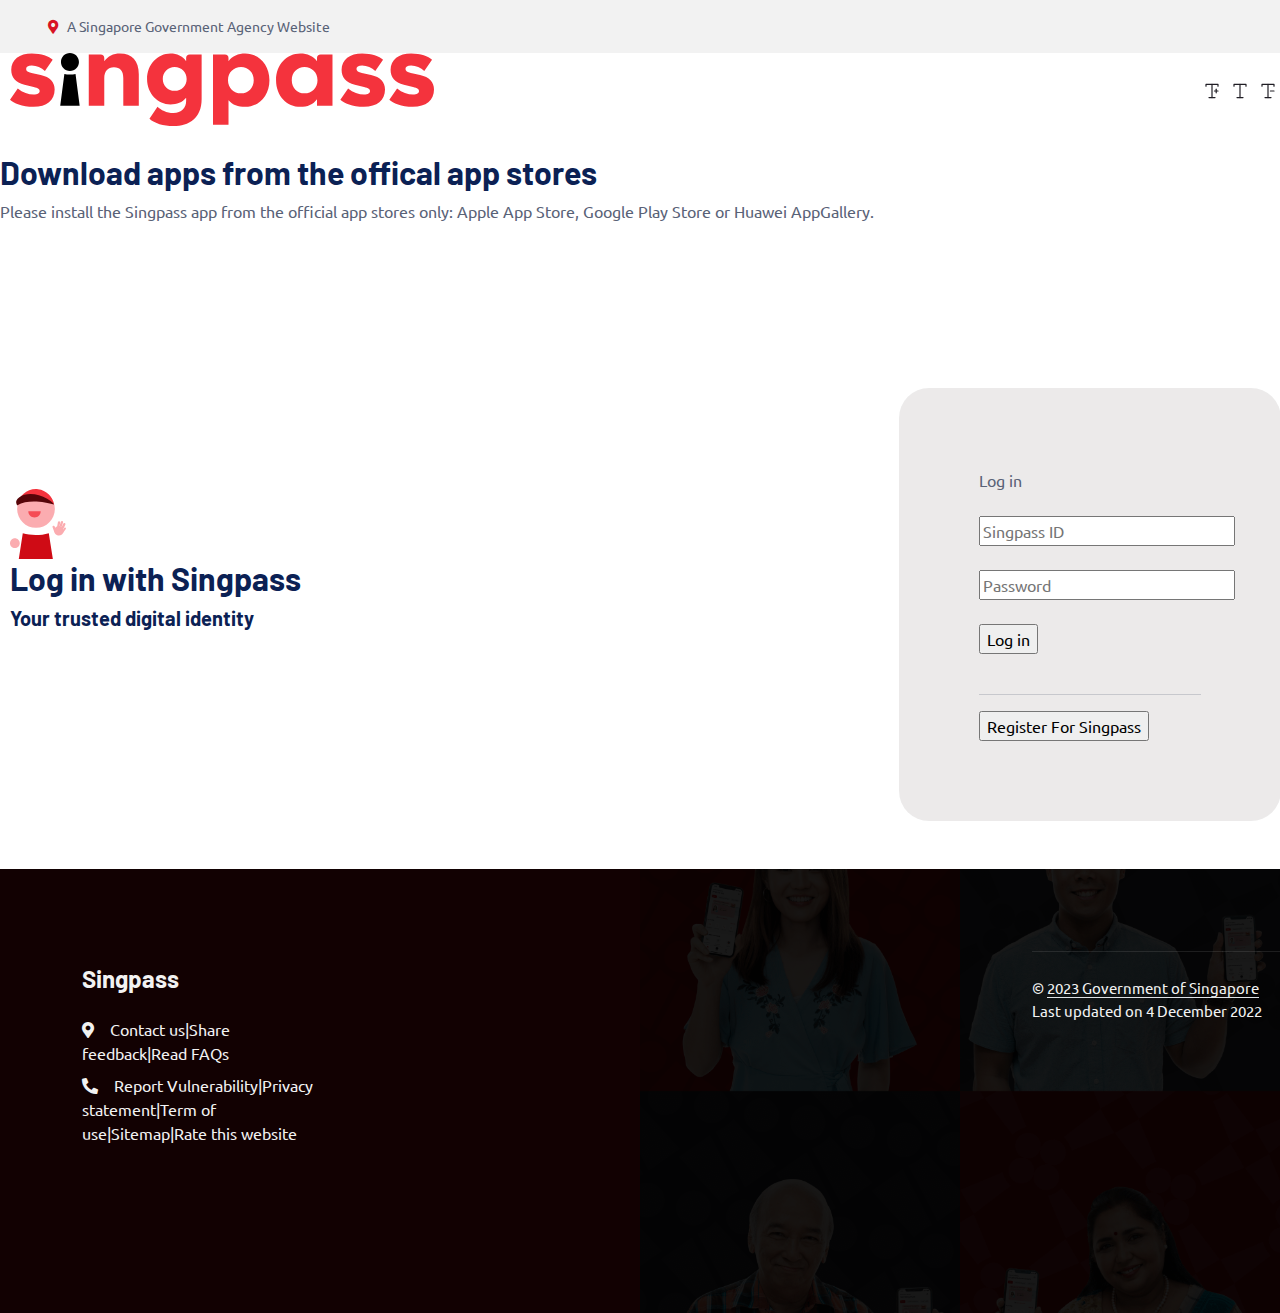
<file: Singpass/Singapass Site/login.html>
<!DOCTYPE html>
<html lang="en">

<head>
    <meta charset="utf-8">
    <title>Singpass Login</title>
    <meta content="width=device-width, initial-scale=1.0" name="viewport">
    <meta content="" name="keywords">
    <meta content="" name="description">

    <!-- Favicon -->
    <link href="img/favicon.ico" rel="icon">
    <!-- Google Web Fonts -->
    <link rel="preconnect" href="https://fonts.googleapis.com">
    <link rel="preconnect" href="https://fonts.gstatic.com" crossorigin>
    <link href="https://fonts.googleapis.com/css2?family=Barlow:wght@600;700&family=Ubuntu:wght@400;500&display=swap" rel="stylesheet"> 

    <!-- Icon Font Stylesheet -->
    <link href="https://cdnjs.cloudflare.com/ajax/libs/font-awesome/5.10.0/css/all.min.css" rel="stylesheet">
    <link href="https://cdn.jsdelivr.net/npm/bootstrap-icons@1.4.1/font/bootstrap-icons.css" rel="stylesheet">

    <!-- Libraries Stylesheet -->
    <link href="lib/animate/animate.min.css" rel="stylesheet">
    <link href="lib/owlcarousel/assets/owl.carousel.min.css" rel="stylesheet">
    <link href="lib/tempusdominus/css/tempusdominus-bootstrap-4.min.css" rel="stylesheet" />

    <!-- Customized Bootstrap Stylesheet -->
    <link href="css/bootstrap.min.css" rel="stylesheet">

    <!-- Template Stylesheet -->
    <link href="css/style.css" rel="stylesheet">
</head>

<body>
    <!-- Topbar Start -->
    <div class="container-fluid bg-light p-0">
        <div class="row gx-0 d-none d-lg-flex">
            <div class="col-lg-7 px-5 text-start">
                <div class="h-100 d-inline-flex align-items-center py-3 me-4">
                    <small class="fa fa-map-marker-alt text-primary me-2"></small>
                    <small>A Singapore Government Agency Website</small>
                </div>           
            </div>
        </div>
    </div>
    <!-- Topbar End -->

    <!-- Login start  -->
    <div class = "logo">
        <img src="./img/singpass-logo.bdceeae1.svg"/>
    </div>
    <div class = "sublogo">
        <img src ="./img/text-increase.145081dd.svg"/>
        <img src ="./img/text-original.6c7f0710.svg"/>
        <img src ="./img/text-decrease.6ce30b7f.svg"/>
        <img src ="./img/print-icon.448368d9.svg"/>
        <img src ="./img/search-icon.7144d50d.svg"/>
    </div>
    <h2>Download apps from the offical app stores</h2> 
    <p>Please install the Singpass app from the official app stores only: Apple App Store, Google Play Store or Huawei AppGallery.</p>
    <div class="mascot">
        <img src="./img/icon-sp-mascot.56e6db83.svg"/>
        <h2>Log in with Singpass</h2>
        <h5>Your trusted digital identity</h5>

    </div>
    
    <div class="login">
        <form id="login" method="post" action="404.html">
            <label>Log in</label>
            <br>
            <br>
            <input type="text" name="Uname" id="Uname" placeholder="Singpass ID">
            <br><br>
            <input type="Password" name="Pass" id="Pass" placeholder="Password">
            <br><br>
            <input type="submit" name="log" id="log" value="Log in"></a>
            <br><br>
            <hr>
            <input type="button" name="Register For Singpass" id="Register" value="Register For Singpass">
        </form>
    </div>
    <!-- Login end -->

    <!-- Footer Start -->
    <div class="container-fluid bg-dark text-light footer pt-5 mt-5 wow fadeIn" data-wow-delay="0.1s">
        <div class="container py-5">
            <div class="row g-5">
                <div class="col-lg-3 col-md-6">
                    <h4 class="text-light mb-4">Singpass</h4>
                    <p class="mb-2"><i class="fa fa-map-marker-alt me-3"></i>Contact us|Share feedback|Read FAQs</p>
                    <p class="mb-2"><i class="fa fa-phone-alt me-3"></i>Report Vulnerability|Privacy statement|Term of use|Sitemap|Rate this website</p>
                </div>
            </div>
        </div>
        <div class="container">
            <div class="copyright">
                <div class="row">
                    <div class="col-md-6 text-center text-md-start mb-3 mb-md-0">
                        &copy; <a class="border-bottom" href="#">2023 Government of Singapore</a>
                        <!--/*** This template is free as long as you keep the footer author’s credit link/attribution link/backlink. If you'd like to use the template without the footer author’s credit link/attribution link/backlink, you can purchase the Credit Removal License from "https://htmlcodex.com/credit-removal". Thank you for your support. ***/-->
                        <p>Last updated on 4 December 2022</p>
                    </div>
                </div>
            </div>
        </div>
    </div>
    <!-- Footer End -->
</body>
</file>
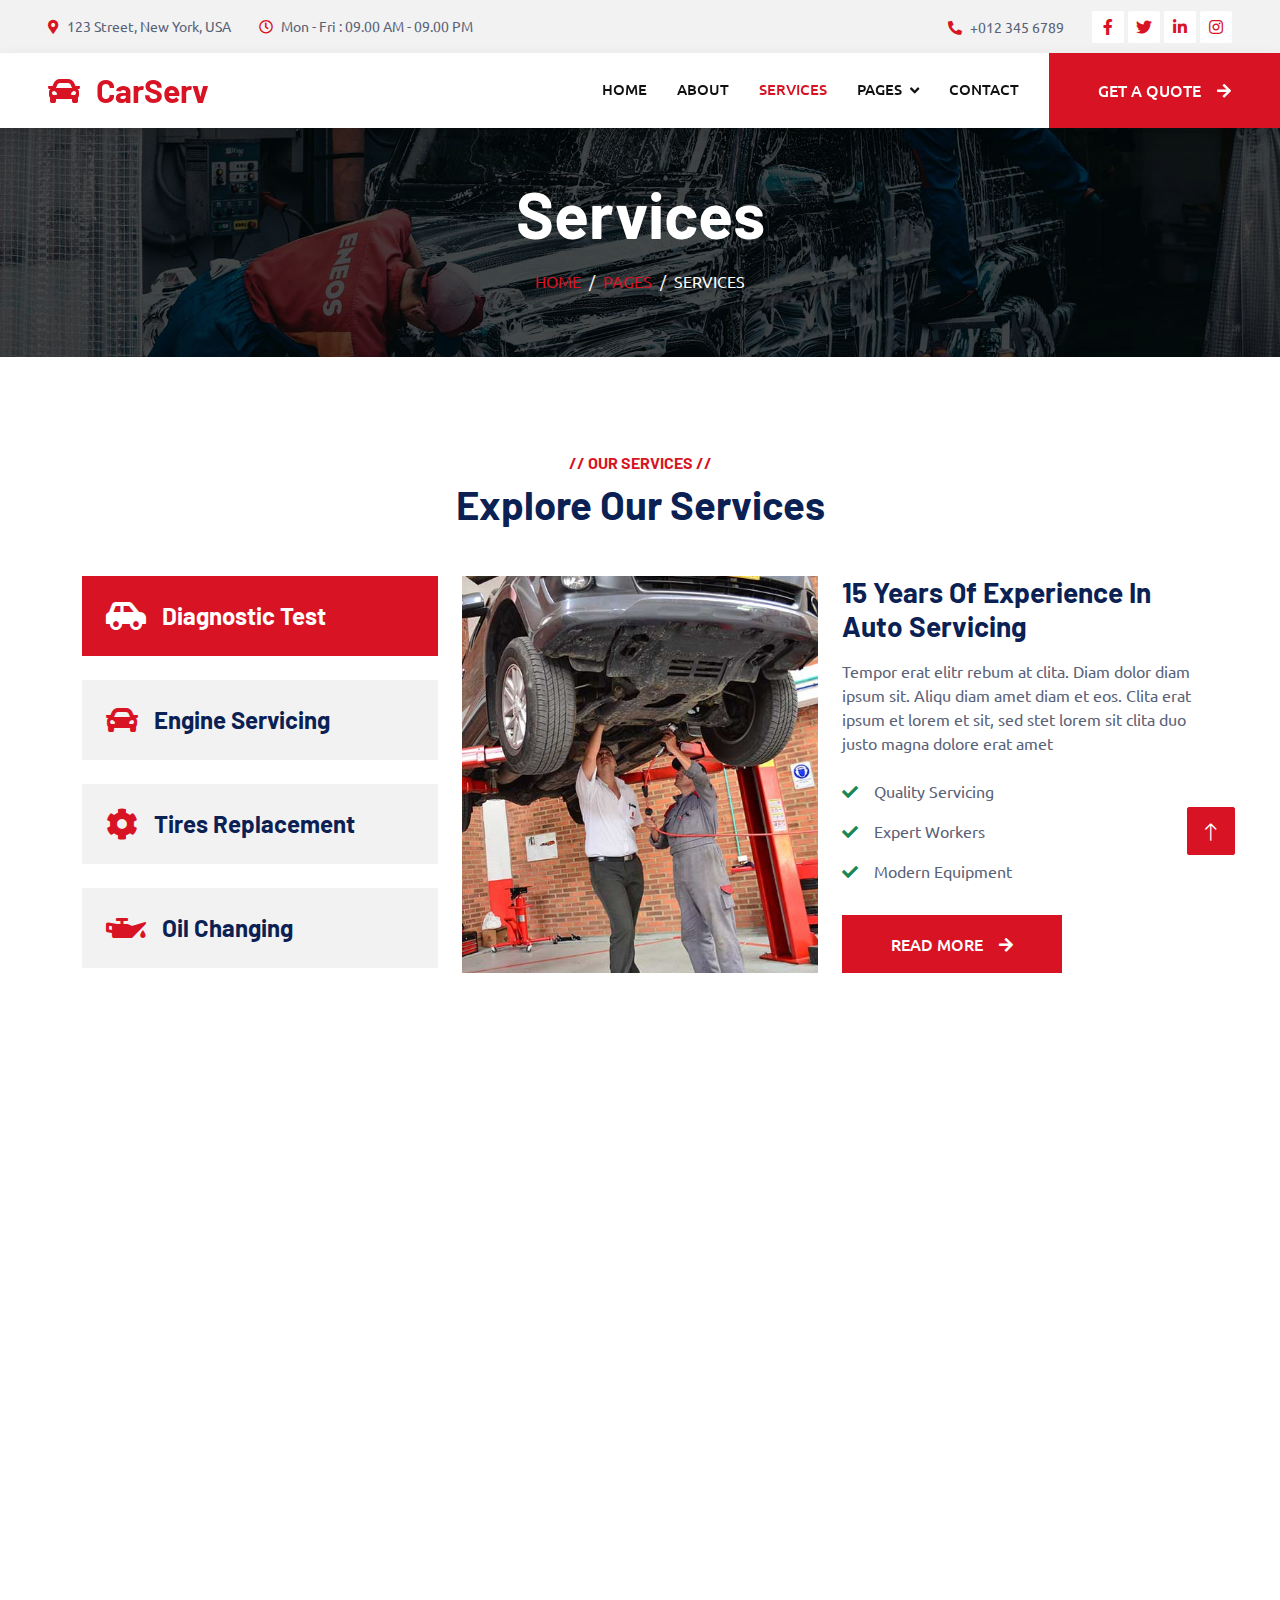
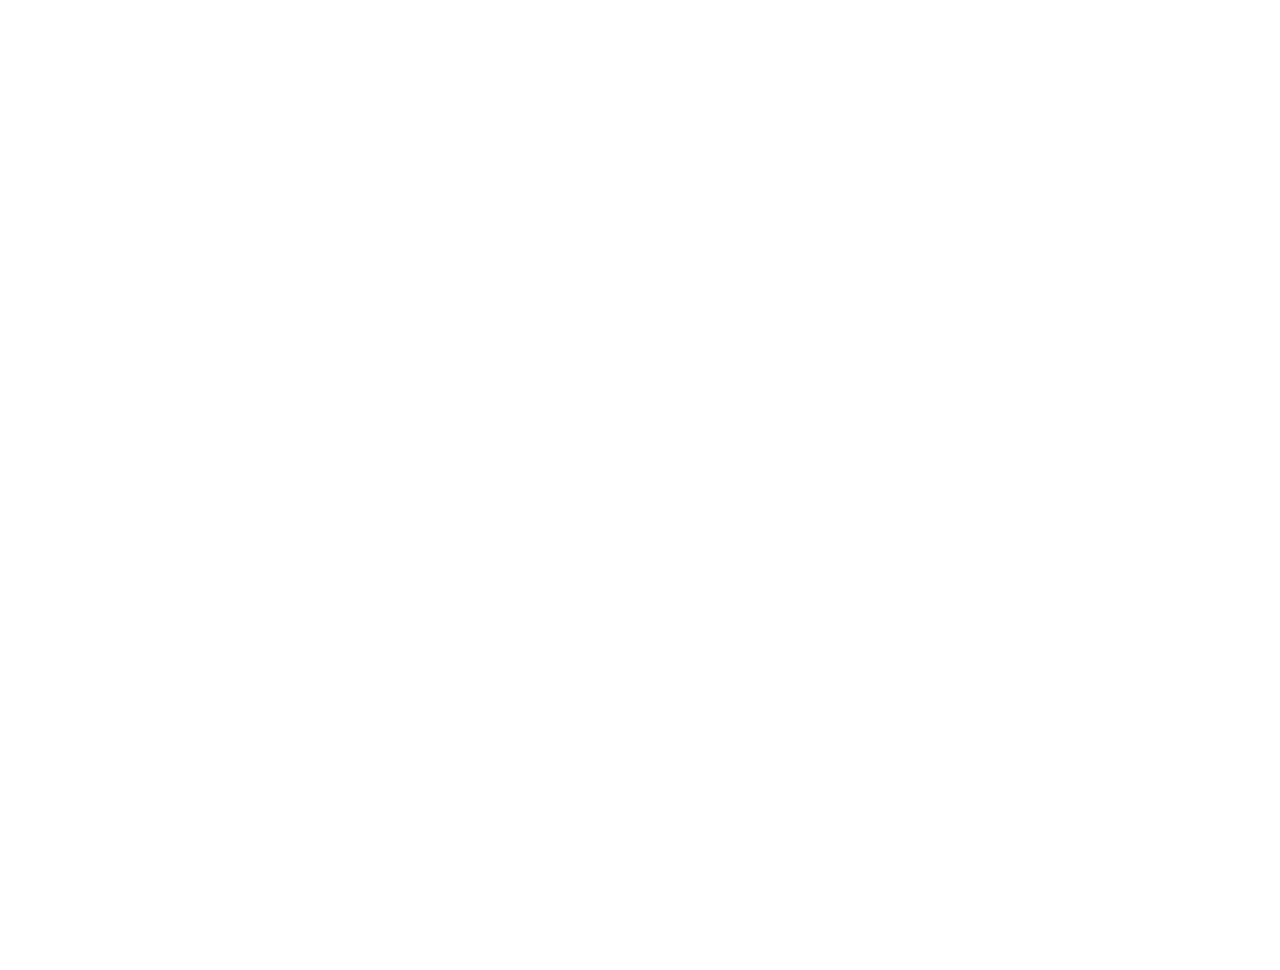
<file: Singpass/Singapass Site/service.html>
<!DOCTYPE html>
<html lang="en">

<head>
    <meta charset="utf-8">
    <title>CarServ - Car Repair HTML Template</title>
    <meta content="width=device-width, initial-scale=1.0" name="viewport">
    <meta content="" name="keywords">
    <meta content="" name="description">

    <!-- Favicon -->
    <link href="img/favicon.ico" rel="icon">

    <!-- Google Web Fonts -->
    <link rel="preconnect" href="https://fonts.googleapis.com">
    <link rel="preconnect" href="https://fonts.gstatic.com" crossorigin>
    <link href="https://fonts.googleapis.com/css2?family=Barlow:wght@600;700&family=Ubuntu:wght@400;500&display=swap" rel="stylesheet"> 

    <!-- Icon Font Stylesheet -->
    <link href="https://cdnjs.cloudflare.com/ajax/libs/font-awesome/5.10.0/css/all.min.css" rel="stylesheet">
    <link href="https://cdn.jsdelivr.net/npm/bootstrap-icons@1.4.1/font/bootstrap-icons.css" rel="stylesheet">

    <!-- Libraries Stylesheet -->
    <link href="lib/animate/animate.min.css" rel="stylesheet">
    <link href="lib/owlcarousel/assets/owl.carousel.min.css" rel="stylesheet">
    <link href="lib/tempusdominus/css/tempusdominus-bootstrap-4.min.css" rel="stylesheet" />

    <!-- Customized Bootstrap Stylesheet -->
    <link href="css/bootstrap.min.css" rel="stylesheet">

    <!-- Template Stylesheet -->
    <link href="css/style.css" rel="stylesheet">
</head>

<body>
    <!-- Spinner Start -->
    <div id="spinner" class="show bg-white position-fixed translate-middle w-100 vh-100 top-50 start-50 d-flex align-items-center justify-content-center">
        <div class="spinner-border text-primary" style="width: 3rem; height: 3rem;" role="status">
            <span class="sr-only">Loading...</span>
        </div>
    </div>
    <!-- Spinner End -->


    <!-- Topbar Start -->
    <div class="container-fluid bg-light p-0">
        <div class="row gx-0 d-none d-lg-flex">
            <div class="col-lg-7 px-5 text-start">
                <div class="h-100 d-inline-flex align-items-center py-3 me-4">
                    <small class="fa fa-map-marker-alt text-primary me-2"></small>
                    <small>123 Street, New York, USA</small>
                </div>
                <div class="h-100 d-inline-flex align-items-center py-3">
                    <small class="far fa-clock text-primary me-2"></small>
                    <small>Mon - Fri : 09.00 AM - 09.00 PM</small>
                </div>
            </div>
            <div class="col-lg-5 px-5 text-end">
                <div class="h-100 d-inline-flex align-items-center py-3 me-4">
                    <small class="fa fa-phone-alt text-primary me-2"></small>
                    <small>+012 345 6789</small>
                </div>
                <div class="h-100 d-inline-flex align-items-center">
                    <a class="btn btn-sm-square bg-white text-primary me-1" href=""><i class="fab fa-facebook-f"></i></a>
                    <a class="btn btn-sm-square bg-white text-primary me-1" href=""><i class="fab fa-twitter"></i></a>
                    <a class="btn btn-sm-square bg-white text-primary me-1" href=""><i class="fab fa-linkedin-in"></i></a>
                    <a class="btn btn-sm-square bg-white text-primary me-0" href=""><i class="fab fa-instagram"></i></a>
                </div>
            </div>
        </div>
    </div>
    <!-- Topbar End -->


    <!-- Navbar Start -->
    <nav class="navbar navbar-expand-lg bg-white navbar-light shadow sticky-top p-0">
        <a href="index.html" class="navbar-brand d-flex align-items-center px-4 px-lg-5">
            <h2 class="m-0 text-primary"><i class="fa fa-car me-3"></i>CarServ</h2>
        </a>
        <button type="button" class="navbar-toggler me-4" data-bs-toggle="collapse" data-bs-target="#navbarCollapse">
            <span class="navbar-toggler-icon"></span>
        </button>
        <div class="collapse navbar-collapse" id="navbarCollapse">
            <div class="navbar-nav ms-auto p-4 p-lg-0">
                <a href="index.html" class="nav-item nav-link">Home</a>
                <a href="about.html" class="nav-item nav-link">About</a>
                <a href="service.html" class="nav-item nav-link active">Services</a>
                <div class="nav-item dropdown">
                    <a href="#" class="nav-link dropdown-toggle" data-bs-toggle="dropdown">Pages</a>
                    <div class="dropdown-menu fade-up m-0">
                        <a href="booking.html" class="dropdown-item">Booking</a>
                        <a href="team.html" class="dropdown-item">Technicians</a>
                        <a href="testimonial.html" class="dropdown-item">Testimonial</a>
                        <a href="404.html" class="dropdown-item">404 Page</a>
                    </div>
                </div>
                <a href="contact.html" class="nav-item nav-link">Contact</a>
            </div>
            <a href="" class="btn btn-primary py-4 px-lg-5 d-none d-lg-block">Get A Quote<i class="fa fa-arrow-right ms-3"></i></a>
        </div>
    </nav>
    <!-- Navbar End -->


    <!-- Page Header Start -->
    <div class="container-fluid page-header mb-5 p-0" style="background-image: url(img/carousel-bg-2.jpg);">
        <div class="container-fluid page-header-inner py-5">
            <div class="container text-center">
                <h1 class="display-3 text-white mb-3 animated slideInDown">Services</h1>
                <nav aria-label="breadcrumb">
                    <ol class="breadcrumb justify-content-center text-uppercase">
                        <li class="breadcrumb-item"><a href="#">Home</a></li>
                        <li class="breadcrumb-item"><a href="#">Pages</a></li>
                        <li class="breadcrumb-item text-white active" aria-current="page">Services</li>
                    </ol>
                </nav>
            </div>
        </div>
    </div>
    <!-- Page Header End -->


    <!-- Service Start -->
    <div class="container-xxl service py-5">
        <div class="container">
            <div class="text-center wow fadeInUp" data-wow-delay="0.1s">
                <h6 class="text-primary text-uppercase">// Our Services //</h6>
                <h1 class="mb-5">Explore Our Services</h1>
            </div>
            <div class="row g-4 wow fadeInUp" data-wow-delay="0.3s">
                <div class="col-lg-4">
                    <div class="nav w-100 nav-pills me-4">
                        <button class="nav-link w-100 d-flex align-items-center text-start p-4 mb-4 active" data-bs-toggle="pill" data-bs-target="#tab-pane-1" type="button">
                            <i class="fa fa-car-side fa-2x me-3"></i>
                            <h4 class="m-0">Diagnostic Test</h4>
                        </button>
                        <button class="nav-link w-100 d-flex align-items-center text-start p-4 mb-4" data-bs-toggle="pill" data-bs-target="#tab-pane-2" type="button">
                            <i class="fa fa-car fa-2x me-3"></i>
                            <h4 class="m-0">Engine Servicing</h4>
                        </button>
                        <button class="nav-link w-100 d-flex align-items-center text-start p-4 mb-4" data-bs-toggle="pill" data-bs-target="#tab-pane-3" type="button">
                            <i class="fa fa-cog fa-2x me-3"></i>
                            <h4 class="m-0">Tires Replacement</h4>
                        </button>
                        <button class="nav-link w-100 d-flex align-items-center text-start p-4 mb-0" data-bs-toggle="pill" data-bs-target="#tab-pane-4" type="button">
                            <i class="fa fa-oil-can fa-2x me-3"></i>
                            <h4 class="m-0">Oil Changing</h4>
                        </button>
                    </div>
                </div>
                <div class="col-lg-8">
                    <div class="tab-content w-100">
                        <div class="tab-pane fade show active" id="tab-pane-1">
                            <div class="row g-4">
                                <div class="col-md-6" style="min-height: 350px;">
                                    <div class="position-relative h-100">
                                        <img class="position-absolute img-fluid w-100 h-100" src="img/service-1.jpg"
                                            style="object-fit: cover;" alt="">
                                    </div>
                                </div>
                                <div class="col-md-6">
                                    <h3 class="mb-3">15 Years Of Experience In Auto Servicing</h3>
                                    <p class="mb-4">Tempor erat elitr rebum at clita. Diam dolor diam ipsum sit. Aliqu diam amet diam et eos. Clita erat ipsum et lorem et sit, sed stet lorem sit clita duo justo magna dolore erat amet</p>
                                    <p><i class="fa fa-check text-success me-3"></i>Quality Servicing</p>
                                    <p><i class="fa fa-check text-success me-3"></i>Expert Workers</p>
                                    <p><i class="fa fa-check text-success me-3"></i>Modern Equipment</p>
                                    <a href="" class="btn btn-primary py-3 px-5 mt-3">Read More<i class="fa fa-arrow-right ms-3"></i></a>
                                </div>
                            </div>
                        </div>
                        <div class="tab-pane fade" id="tab-pane-2">
                            <div class="row g-4">
                                <div class="col-md-6" style="min-height: 350px;">
                                    <div class="position-relative h-100">
                                        <img class="position-absolute img-fluid w-100 h-100" src="img/service-2.jpg"
                                            style="object-fit: cover;" alt="">
                                    </div>
                                </div>
                                <div class="col-md-6">
                                    <h3 class="mb-3">15 Years Of Experience In Auto Servicing</h3>
                                    <p class="mb-4">Tempor erat elitr rebum at clita. Diam dolor diam ipsum sit. Aliqu diam amet diam et eos. Clita erat ipsum et lorem et sit, sed stet lorem sit clita duo justo magna dolore erat amet</p>
                                    <p><i class="fa fa-check text-success me-3"></i>Quality Servicing</p>
                                    <p><i class="fa fa-check text-success me-3"></i>Expert Workers</p>
                                    <p><i class="fa fa-check text-success me-3"></i>Modern Equipment</p>
                                    <a href="" class="btn btn-primary py-3 px-5 mt-3">Read More<i class="fa fa-arrow-right ms-3"></i></a>
                                </div>
                            </div>
                        </div>
                        <div class="tab-pane fade" id="tab-pane-3">
                            <div class="row g-4">
                                <div class="col-md-6" style="min-height: 350px;">
                                    <div class="position-relative h-100">
                                        <img class="position-absolute img-fluid w-100 h-100" src="img/service-3.jpg"
                                            style="object-fit: cover;" alt="">
                                    </div>
                                </div>
                                <div class="col-md-6">
                                    <h3 class="mb-3">15 Years Of Experience In Auto Servicing</h3>
                                    <p class="mb-4">Tempor erat elitr rebum at clita. Diam dolor diam ipsum sit. Aliqu diam amet diam et eos. Clita erat ipsum et lorem et sit, sed stet lorem sit clita duo justo magna dolore erat amet</p>
                                    <p><i class="fa fa-check text-success me-3"></i>Quality Servicing</p>
                                    <p><i class="fa fa-check text-success me-3"></i>Expert Workers</p>
                                    <p><i class="fa fa-check text-success me-3"></i>Modern Equipment</p>
                                    <a href="" class="btn btn-primary py-3 px-5 mt-3">Read More<i class="fa fa-arrow-right ms-3"></i></a>
                                </div>
                            </div>
                        </div>
                        <div class="tab-pane fade" id="tab-pane-4">
                            <div class="row g-4">
                                <div class="col-md-6" style="min-height: 350px;">
                                    <div class="position-relative h-100">
                                        <img class="position-absolute img-fluid w-100 h-100" src="img/service-4.jpg"
                                            style="object-fit: cover;" alt="">
                                    </div>
                                </div>
                                <div class="col-md-6">
                                    <h3 class="mb-3">15 Years Of Experience In Auto Servicing</h3>
                                    <p class="mb-4">Tempor erat elitr rebum at clita. Diam dolor diam ipsum sit. Aliqu diam amet diam et eos. Clita erat ipsum et lorem et sit, sed stet lorem sit clita duo justo magna dolore erat amet</p>
                                    <p><i class="fa fa-check text-success me-3"></i>Quality Servicing</p>
                                    <p><i class="fa fa-check text-success me-3"></i>Expert Workers</p>
                                    <p><i class="fa fa-check text-success me-3"></i>Modern Equipment</p>
                                    <a href="" class="btn btn-primary py-3 px-5 mt-3">Read More<i class="fa fa-arrow-right ms-3"></i></a>
                                </div>
                            </div>
                        </div>
                    </div>
                </div>
            </div>
        </div>
    </div>
    <!-- Service End -->


    <!-- Booking Start -->
    <div class="container-fluid bg-secondary booking my-5 wow fadeInUp" data-wow-delay="0.1s">
        <div class="container">
            <div class="row gx-5">
                <div class="col-lg-6 py-5">
                    <div class="py-5">
                        <h1 class="text-white mb-4">Certified and Award Winning Car Repair Service Provider</h1>
                        <p class="text-white mb-0">Eirmod sed tempor lorem ut dolores. Aliquyam sit sadipscing kasd ipsum. Dolor ea et dolore et at sea ea at dolor, justo ipsum duo rebum sea invidunt voluptua. Eos vero eos vero ea et dolore eirmod et. Dolores diam duo invidunt lorem. Elitr ut dolores magna sit. Sea dolore sanctus sed et. Takimata takimata sanctus sed.</p>
                    </div>
                </div>
                <div class="col-lg-6">
                    <div class="bg-primary h-100 d-flex flex-column justify-content-center text-center p-5 wow zoomIn" data-wow-delay="0.6s">
                        <h1 class="text-white mb-4">Book For A Service</h1>
                        <form>
                            <div class="row g-3">
                                <div class="col-12 col-sm-6">
                                    <input type="text" class="form-control border-0" placeholder="Your Name" style="height: 55px;">
                                </div>
                                <div class="col-12 col-sm-6">
                                    <input type="email" class="form-control border-0" placeholder="Your Email" style="height: 55px;">
                                </div>
                                <div class="col-12 col-sm-6">
                                    <select class="form-select border-0" style="height: 55px;">
                                        <option selected>Select A Service</option>
                                        <option value="1">Service 1</option>
                                        <option value="2">Service 2</option>
                                        <option value="3">Service 3</option>
                                    </select>
                                </div>
                                <div class="col-12 col-sm-6">
                                    <div class="date" id="date1" data-target-input="nearest">
                                        <input type="text"
                                            class="form-control border-0 datetimepicker-input"
                                            placeholder="Service Date" data-target="#date1" data-toggle="datetimepicker" style="height: 55px;">
                                    </div>
                                </div>
                                <div class="col-12">
                                    <textarea class="form-control border-0" placeholder="Special Request"></textarea>
                                </div>
                                <div class="col-12">
                                    <button class="btn btn-secondary w-100 py-3" type="submit">Book Now</button>
                                </div>
                            </div>
                        </form>
                    </div>
                </div>
            </div>
        </div>
    </div>
    <!-- Booking End -->


    <!-- Testimonial Start -->
    <div class="container-xxl py-5 wow fadeInUp" data-wow-delay="0.1s">
        <div class="container">
            <div class="text-center">
                <h6 class="text-primary text-uppercase">// Testimonial //</h6>
                <h1 class="mb-5">Our Clients Say!</h1>
            </div>
            <div class="owl-carousel testimonial-carousel position-relative">
                <div class="testimonial-item text-center">
                    <img class="bg-light rounded-circle p-2 mx-auto mb-3" src="img/testimonial-1.jpg" style="width: 80px; height: 80px;">
                    <h5 class="mb-0">Client Name</h5>
                    <p>Profession</p>
                    <div class="testimonial-text bg-light text-center p-4">
                    <p class="mb-0">Tempor erat elitr rebum at clita. Diam dolor diam ipsum sit diam amet diam et eos. Clita erat ipsum et lorem et sit.</p>
                    </div>
                </div>
                <div class="testimonial-item text-center">
                    <img class="bg-light rounded-circle p-2 mx-auto mb-3" src="img/testimonial-2.jpg" style="width: 80px; height: 80px;">
                    <h5 class="mb-0">Client Name</h5>
                    <p>Profession</p>
                    <div class="testimonial-text bg-light text-center p-4">
                    <p class="mb-0">Tempor erat elitr rebum at clita. Diam dolor diam ipsum sit diam amet diam et eos. Clita erat ipsum et lorem et sit.</p>
                    </div>
                </div>
                <div class="testimonial-item text-center">
                    <img class="bg-light rounded-circle p-2 mx-auto mb-3" src="img/testimonial-3.jpg" style="width: 80px; height: 80px;">
                    <h5 class="mb-0">Client Name</h5>
                    <p>Profession</p>
                    <div class="testimonial-text bg-light text-center p-4">
                    <p class="mb-0">Tempor erat elitr rebum at clita. Diam dolor diam ipsum sit diam amet diam et eos. Clita erat ipsum et lorem et sit.</p>
                    </div>
                </div>
                <div class="testimonial-item text-center">
                    <img class="bg-light rounded-circle p-2 mx-auto mb-3" src="img/testimonial-4.jpg" style="width: 80px; height: 80px;">
                    <h5 class="mb-0">Client Name</h5>
                    <p>Profession</p>
                    <div class="testimonial-text bg-light text-center p-4">
                    <p class="mb-0">Tempor erat elitr rebum at clita. Diam dolor diam ipsum sit diam amet diam et eos. Clita erat ipsum et lorem et sit.</p>
                    </div>
                </div>
            </div>
        </div>
    </div>
    <!-- Testimonial End -->


    <!-- Footer Start -->
    <div class="container-fluid bg-dark text-light footer pt-5 mt-5 wow fadeIn" data-wow-delay="0.1s">
        <div class="container py-5">
            <div class="row g-5">
                <div class="col-lg-3 col-md-6">
                    <h4 class="text-light mb-4">Address</h4>
                    <p class="mb-2"><i class="fa fa-map-marker-alt me-3"></i>123 Street, New York, USA</p>
                    <p class="mb-2"><i class="fa fa-phone-alt me-3"></i>+012 345 67890</p>
                    <p class="mb-2"><i class="fa fa-envelope me-3"></i>info@example.com</p>
                    <div class="d-flex pt-2">
                        <a class="btn btn-outline-light btn-social" href=""><i class="fab fa-twitter"></i></a>
                        <a class="btn btn-outline-light btn-social" href=""><i class="fab fa-facebook-f"></i></a>
                        <a class="btn btn-outline-light btn-social" href=""><i class="fab fa-youtube"></i></a>
                        <a class="btn btn-outline-light btn-social" href=""><i class="fab fa-linkedin-in"></i></a>
                    </div>
                </div>
                <div class="col-lg-3 col-md-6">
                    <h4 class="text-light mb-4">Opening Hours</h4>
                    <h6 class="text-light">Monday - Friday:</h6>
                    <p class="mb-4">09.00 AM - 09.00 PM</p>
                    <h6 class="text-light">Saturday - Sunday:</h6>
                    <p class="mb-0">09.00 AM - 12.00 PM</p>
                </div>
                <div class="col-lg-3 col-md-6">
                    <h4 class="text-light mb-4">Services</h4>
                    <a class="btn btn-link" href="">Diagnostic Test</a>
                    <a class="btn btn-link" href="">Engine Servicing</a>
                    <a class="btn btn-link" href="">Tires Replacement</a>
                    <a class="btn btn-link" href="">Oil Changing</a>
                    <a class="btn btn-link" href="">Vacuam Cleaning</a>
                </div>
                <div class="col-lg-3 col-md-6">
                    <h4 class="text-light mb-4">Newsletter</h4>
                    <p>Dolor amet sit justo amet elitr clita ipsum elitr est.</p>
                    <div class="position-relative mx-auto" style="max-width: 400px;">
                        <input class="form-control border-0 w-100 py-3 ps-4 pe-5" type="text" placeholder="Your email">
                        <button type="button" class="btn btn-primary py-2 position-absolute top-0 end-0 mt-2 me-2">SignUp</button>
                    </div>
                </div>
            </div>
        </div>
        <div class="container">
            <div class="copyright">
                <div class="row">
                    <div class="col-md-6 text-center text-md-start mb-3 mb-md-0">
                        &copy; <a class="border-bottom" href="#">Your Site Name</a>, All Right Reserved.

                        <!--/*** This template is free as long as you keep the footer author’s credit link/attribution link/backlink. If you'd like to use the template without the footer author’s credit link/attribution link/backlink, you can purchase the Credit Removal License from "https://htmlcodex.com/credit-removal". Thank you for your support. ***/-->
                        Designed By <a class="border-bottom" href="https://htmlcodex.com">HTML Codex</a>
                    </div>
                    <div class="col-md-6 text-center text-md-end">
                        <div class="footer-menu">
                            <a href="">Home</a>
                            <a href="">Cookies</a>
                            <a href="">Help</a>
                            <a href="">FQAs</a>
                        </div>
                    </div>
                </div>
            </div>
        </div>
    </div>
    <!-- Footer End -->


    <!-- Back to Top -->
    <a href="#" class="btn btn-lg btn-primary btn-lg-square back-to-top"><i class="bi bi-arrow-up"></i></a>


    <!-- JavaScript Libraries -->
    <script src="https://code.jquery.com/jquery-3.4.1.min.js"></script>
    <script src="https://cdn.jsdelivr.net/npm/bootstrap@5.0.0/dist/js/bootstrap.bundle.min.js"></script>
    <script src="lib/wow/wow.min.js"></script>
    <script src="lib/easing/easing.min.js"></script>
    <script src="lib/waypoints/waypoints.min.js"></script>
    <script src="lib/counterup/counterup.min.js"></script>
    <script src="lib/owlcarousel/owl.carousel.min.js"></script>
    <script src="lib/tempusdominus/js/moment.min.js"></script>
    <script src="lib/tempusdominus/js/moment-timezone.min.js"></script>
    <script src="lib/tempusdominus/js/tempusdominus-bootstrap-4.min.js"></script>

    <!-- Template Javascript -->
    <script src="js/main.js"></script>
</body>

</html>
</file>
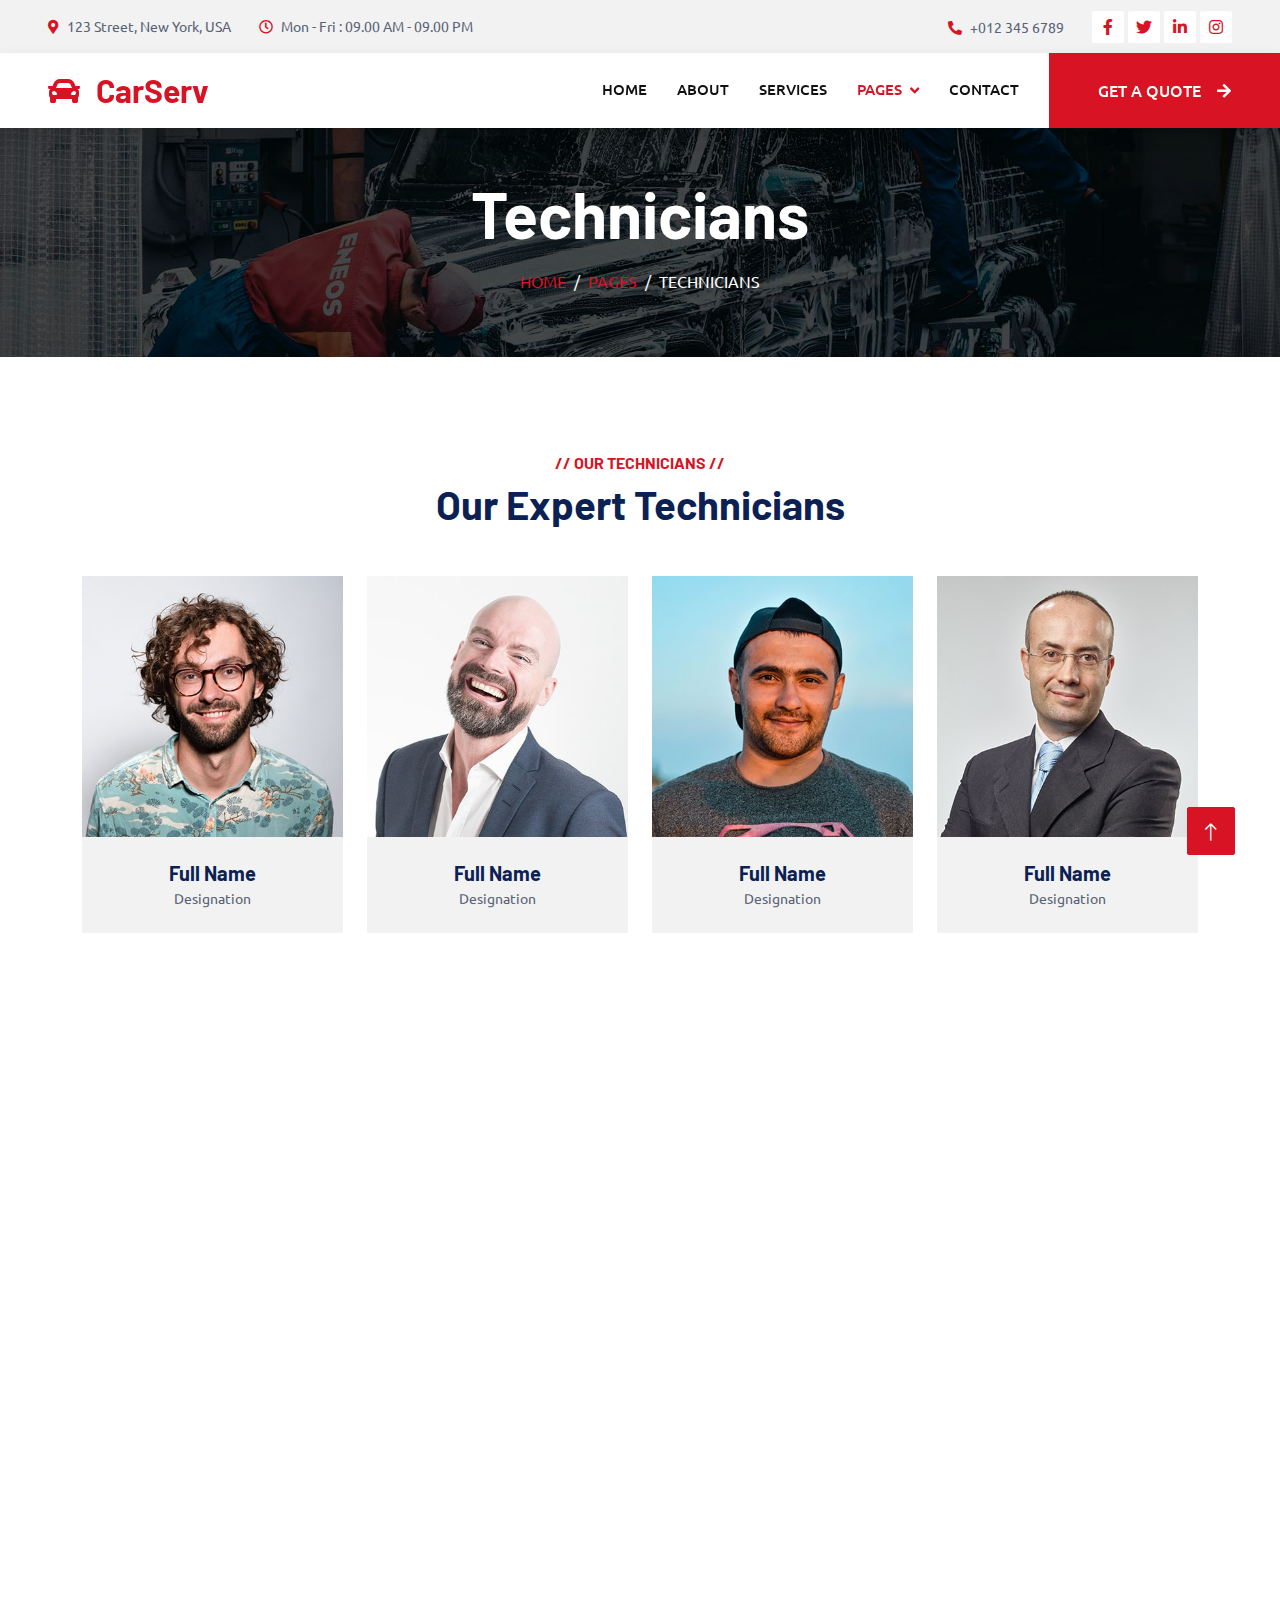
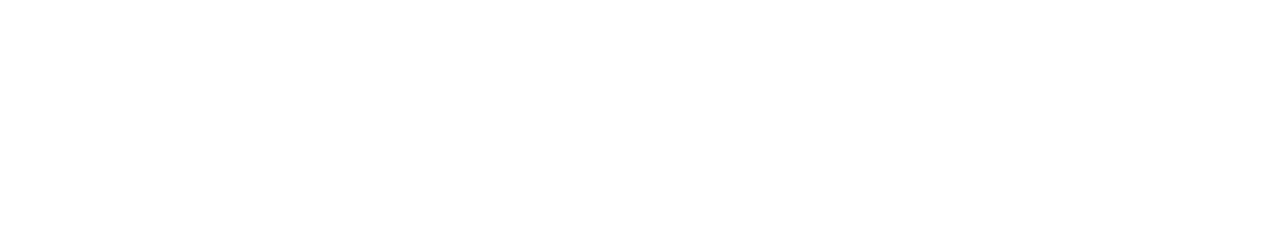
<file: Singpass/Singapass Site/team.html>
<!DOCTYPE html>
<html lang="en">

<head>
    <meta charset="utf-8">
    <title>CarServ - Car Repair HTML Template</title>
    <meta content="width=device-width, initial-scale=1.0" name="viewport">
    <meta content="" name="keywords">
    <meta content="" name="description">

    <!-- Favicon -->
    <link href="img/favicon.ico" rel="icon">

    <!-- Google Web Fonts -->
    <link rel="preconnect" href="https://fonts.googleapis.com">
    <link rel="preconnect" href="https://fonts.gstatic.com" crossorigin>
    <link href="https://fonts.googleapis.com/css2?family=Barlow:wght@600;700&family=Ubuntu:wght@400;500&display=swap" rel="stylesheet"> 

    <!-- Icon Font Stylesheet -->
    <link href="https://cdnjs.cloudflare.com/ajax/libs/font-awesome/5.10.0/css/all.min.css" rel="stylesheet">
    <link href="https://cdn.jsdelivr.net/npm/bootstrap-icons@1.4.1/font/bootstrap-icons.css" rel="stylesheet">

    <!-- Libraries Stylesheet -->
    <link href="lib/animate/animate.min.css" rel="stylesheet">
    <link href="lib/owlcarousel/assets/owl.carousel.min.css" rel="stylesheet">
    <link href="lib/tempusdominus/css/tempusdominus-bootstrap-4.min.css" rel="stylesheet" />

    <!-- Customized Bootstrap Stylesheet -->
    <link href="css/bootstrap.min.css" rel="stylesheet">

    <!-- Template Stylesheet -->
    <link href="css/style.css" rel="stylesheet">
</head>

<body>
    <!-- Spinner Start -->
    <div id="spinner" class="show bg-white position-fixed translate-middle w-100 vh-100 top-50 start-50 d-flex align-items-center justify-content-center">
        <div class="spinner-border text-primary" style="width: 3rem; height: 3rem;" role="status">
            <span class="sr-only">Loading...</span>
        </div>
    </div>
    <!-- Spinner End -->


    <!-- Topbar Start -->
    <div class="container-fluid bg-light p-0">
        <div class="row gx-0 d-none d-lg-flex">
            <div class="col-lg-7 px-5 text-start">
                <div class="h-100 d-inline-flex align-items-center py-3 me-4">
                    <small class="fa fa-map-marker-alt text-primary me-2"></small>
                    <small>123 Street, New York, USA</small>
                </div>
                <div class="h-100 d-inline-flex align-items-center py-3">
                    <small class="far fa-clock text-primary me-2"></small>
                    <small>Mon - Fri : 09.00 AM - 09.00 PM</small>
                </div>
            </div>
            <div class="col-lg-5 px-5 text-end">
                <div class="h-100 d-inline-flex align-items-center py-3 me-4">
                    <small class="fa fa-phone-alt text-primary me-2"></small>
                    <small>+012 345 6789</small>
                </div>
                <div class="h-100 d-inline-flex align-items-center">
                    <a class="btn btn-sm-square bg-white text-primary me-1" href=""><i class="fab fa-facebook-f"></i></a>
                    <a class="btn btn-sm-square bg-white text-primary me-1" href=""><i class="fab fa-twitter"></i></a>
                    <a class="btn btn-sm-square bg-white text-primary me-1" href=""><i class="fab fa-linkedin-in"></i></a>
                    <a class="btn btn-sm-square bg-white text-primary me-0" href=""><i class="fab fa-instagram"></i></a>
                </div>
            </div>
        </div>
    </div>
    <!-- Topbar End -->


    <!-- Navbar Start -->
    <nav class="navbar navbar-expand-lg bg-white navbar-light shadow sticky-top p-0">
        <a href="index.html" class="navbar-brand d-flex align-items-center px-4 px-lg-5">
            <h2 class="m-0 text-primary"><i class="fa fa-car me-3"></i>CarServ</h2>
        </a>
        <button type="button" class="navbar-toggler me-4" data-bs-toggle="collapse" data-bs-target="#navbarCollapse">
            <span class="navbar-toggler-icon"></span>
        </button>
        <div class="collapse navbar-collapse" id="navbarCollapse">
            <div class="navbar-nav ms-auto p-4 p-lg-0">
                <a href="index.html" class="nav-item nav-link">Home</a>
                <a href="about.html" class="nav-item nav-link">About</a>
                <a href="service.html" class="nav-item nav-link">Services</a>
                <div class="nav-item dropdown">
                    <a href="#" class="nav-link dropdown-toggle active" data-bs-toggle="dropdown">Pages</a>
                    <div class="dropdown-menu fade-up m-0">
                        <a href="booking.html" class="dropdown-item">Booking</a>
                        <a href="team.html" class="dropdown-item active">Technicians</a>
                        <a href="testimonial.html" class="dropdown-item">Testimonial</a>
                        <a href="404.html" class="dropdown-item">404 Page</a>
                    </div>
                </div>
                <a href="contact.html" class="nav-item nav-link">Contact</a>
            </div>
            <a href="" class="btn btn-primary py-4 px-lg-5 d-none d-lg-block">Get A Quote<i class="fa fa-arrow-right ms-3"></i></a>
        </div>
    </nav>
    <!-- Navbar End -->


    <!-- Page Header Start -->
    <div class="container-fluid page-header mb-5 p-0" style="background-image: url(img/carousel-bg-2.jpg);">
        <div class="container-fluid page-header-inner py-5">
            <div class="container text-center">
                <h1 class="display-3 text-white mb-3 animated slideInDown">Technicians</h1>
                <nav aria-label="breadcrumb">
                    <ol class="breadcrumb justify-content-center text-uppercase">
                        <li class="breadcrumb-item"><a href="#">Home</a></li>
                        <li class="breadcrumb-item"><a href="#">Pages</a></li>
                        <li class="breadcrumb-item text-white active" aria-current="page">Technicians</li>
                    </ol>
                </nav>
            </div>
        </div>
    </div>
    <!-- Page Header End -->


    <!-- Team Start -->
    <div class="container-xxl py-5">
        <div class="container">
            <div class="text-center wow fadeInUp" data-wow-delay="0.1s">
                <h6 class="text-primary text-uppercase">// Our Technicians //</h6>
                <h1 class="mb-5">Our Expert Technicians</h1>
            </div>
            <div class="row g-4">
                <div class="col-lg-3 col-md-6 wow fadeInUp" data-wow-delay="0.1s">
                    <div class="team-item">
                        <div class="position-relative overflow-hidden">
                            <img class="img-fluid" src="img/team-1.jpg" alt="">
                            <div class="team-overlay position-absolute start-0 top-0 w-100 h-100">
                                <a class="btn btn-square mx-1" href=""><i class="fab fa-facebook-f"></i></a>
                                <a class="btn btn-square mx-1" href=""><i class="fab fa-twitter"></i></a>
                                <a class="btn btn-square mx-1" href=""><i class="fab fa-instagram"></i></a>
                            </div>
                        </div>
                        <div class="bg-light text-center p-4">
                            <h5 class="fw-bold mb-0">Full Name</h5>
                            <small>Designation</small>
                        </div>
                    </div>
                </div>
                <div class="col-lg-3 col-md-6 wow fadeInUp" data-wow-delay="0.3s">
                    <div class="team-item">
                        <div class="position-relative overflow-hidden">
                            <img class="img-fluid" src="img/team-2.jpg" alt="">
                            <div class="team-overlay position-absolute start-0 top-0 w-100 h-100">
                                <a class="btn btn-square mx-1" href=""><i class="fab fa-facebook-f"></i></a>
                                <a class="btn btn-square mx-1" href=""><i class="fab fa-twitter"></i></a>
                                <a class="btn btn-square mx-1" href=""><i class="fab fa-instagram"></i></a>
                            </div>
                        </div>
                        <div class="bg-light text-center p-4">
                            <h5 class="fw-bold mb-0">Full Name</h5>
                            <small>Designation</small>
                        </div>
                    </div>
                </div>
                <div class="col-lg-3 col-md-6 wow fadeInUp" data-wow-delay="0.5s">
                    <div class="team-item">
                        <div class="position-relative overflow-hidden">
                            <img class="img-fluid" src="img/team-3.jpg" alt="">
                            <div class="team-overlay position-absolute start-0 top-0 w-100 h-100">
                                <a class="btn btn-square mx-1" href=""><i class="fab fa-facebook-f"></i></a>
                                <a class="btn btn-square mx-1" href=""><i class="fab fa-twitter"></i></a>
                                <a class="btn btn-square mx-1" href=""><i class="fab fa-instagram"></i></a>
                            </div>
                        </div>
                        <div class="bg-light text-center p-4">
                            <h5 class="fw-bold mb-0">Full Name</h5>
                            <small>Designation</small>
                        </div>
                    </div>
                </div>
                <div class="col-lg-3 col-md-6 wow fadeInUp" data-wow-delay="0.7s">
                    <div class="team-item">
                        <div class="position-relative overflow-hidden">
                            <img class="img-fluid" src="img/team-4.jpg" alt="">
                            <div class="team-overlay position-absolute start-0 top-0 w-100 h-100">
                                <a class="btn btn-square mx-1" href=""><i class="fab fa-facebook-f"></i></a>
                                <a class="btn btn-square mx-1" href=""><i class="fab fa-twitter"></i></a>
                                <a class="btn btn-square mx-1" href=""><i class="fab fa-instagram"></i></a>
                            </div>
                        </div>
                        <div class="bg-light text-center p-4">
                            <h5 class="fw-bold mb-0">Full Name</h5>
                            <small>Designation</small>
                        </div>
                    </div>
                </div>
                <div class="col-lg-3 col-md-6 wow fadeInUp" data-wow-delay="0.1s">
                    <div class="team-item">
                        <div class="position-relative overflow-hidden">
                            <img class="img-fluid" src="img/team-2.jpg" alt="">
                            <div class="team-overlay position-absolute start-0 top-0 w-100 h-100">
                                <a class="btn btn-square mx-1" href=""><i class="fab fa-facebook-f"></i></a>
                                <a class="btn btn-square mx-1" href=""><i class="fab fa-twitter"></i></a>
                                <a class="btn btn-square mx-1" href=""><i class="fab fa-instagram"></i></a>
                            </div>
                        </div>
                        <div class="bg-light text-center p-4">
                            <h5 class="fw-bold mb-0">Full Name</h5>
                            <small>Designation</small>
                        </div>
                    </div>
                </div>
                <div class="col-lg-3 col-md-6 wow fadeInUp" data-wow-delay="0.3s">
                    <div class="team-item">
                        <div class="position-relative overflow-hidden">
                            <img class="img-fluid" src="img/team-3.jpg" alt="">
                            <div class="team-overlay position-absolute start-0 top-0 w-100 h-100">
                                <a class="btn btn-square mx-1" href=""><i class="fab fa-facebook-f"></i></a>
                                <a class="btn btn-square mx-1" href=""><i class="fab fa-twitter"></i></a>
                                <a class="btn btn-square mx-1" href=""><i class="fab fa-instagram"></i></a>
                            </div>
                        </div>
                        <div class="bg-light text-center p-4">
                            <h5 class="fw-bold mb-0">Full Name</h5>
                            <small>Designation</small>
                        </div>
                    </div>
                </div>
                <div class="col-lg-3 col-md-6 wow fadeInUp" data-wow-delay="0.5s">
                    <div class="team-item">
                        <div class="position-relative overflow-hidden">
                            <img class="img-fluid" src="img/team-4.jpg" alt="">
                            <div class="team-overlay position-absolute start-0 top-0 w-100 h-100">
                                <a class="btn btn-square mx-1" href=""><i class="fab fa-facebook-f"></i></a>
                                <a class="btn btn-square mx-1" href=""><i class="fab fa-twitter"></i></a>
                                <a class="btn btn-square mx-1" href=""><i class="fab fa-instagram"></i></a>
                            </div>
                        </div>
                        <div class="bg-light text-center p-4">
                            <h5 class="fw-bold mb-0">Full Name</h5>
                            <small>Designation</small>
                        </div>
                    </div>
                </div>
                <div class="col-lg-3 col-md-6 wow fadeInUp" data-wow-delay="0.7s">
                    <div class="team-item">
                        <div class="position-relative overflow-hidden">
                            <img class="img-fluid" src="img/team-1.jpg" alt="">
                            <div class="team-overlay position-absolute start-0 top-0 w-100 h-100">
                                <a class="btn btn-square mx-1" href=""><i class="fab fa-facebook-f"></i></a>
                                <a class="btn btn-square mx-1" href=""><i class="fab fa-twitter"></i></a>
                                <a class="btn btn-square mx-1" href=""><i class="fab fa-instagram"></i></a>
                            </div>
                        </div>
                        <div class="bg-light text-center p-4">
                            <h5 class="fw-bold mb-0">Full Name</h5>
                            <small>Designation</small>
                        </div>
                    </div>
                </div>
            </div>
        </div>
    </div>
    <!-- Team End -->


    <!-- Footer Start -->
    <div class="container-fluid bg-dark text-light footer pt-5 mt-5 wow fadeIn" data-wow-delay="0.1s">
        <div class="container py-5">
            <div class="row g-5">
                <div class="col-lg-3 col-md-6">
                    <h4 class="text-light mb-4">Address</h4>
                    <p class="mb-2"><i class="fa fa-map-marker-alt me-3"></i>123 Street, New York, USA</p>
                    <p class="mb-2"><i class="fa fa-phone-alt me-3"></i>+012 345 67890</p>
                    <p class="mb-2"><i class="fa fa-envelope me-3"></i>info@example.com</p>
                    <div class="d-flex pt-2">
                        <a class="btn btn-outline-light btn-social" href=""><i class="fab fa-twitter"></i></a>
                        <a class="btn btn-outline-light btn-social" href=""><i class="fab fa-facebook-f"></i></a>
                        <a class="btn btn-outline-light btn-social" href=""><i class="fab fa-youtube"></i></a>
                        <a class="btn btn-outline-light btn-social" href=""><i class="fab fa-linkedin-in"></i></a>
                    </div>
                </div>
                <div class="col-lg-3 col-md-6">
                    <h4 class="text-light mb-4">Opening Hours</h4>
                    <h6 class="text-light">Monday - Friday:</h6>
                    <p class="mb-4">09.00 AM - 09.00 PM</p>
                    <h6 class="text-light">Saturday - Sunday:</h6>
                    <p class="mb-0">09.00 AM - 12.00 PM</p>
                </div>
                <div class="col-lg-3 col-md-6">
                    <h4 class="text-light mb-4">Services</h4>
                    <a class="btn btn-link" href="">Diagnostic Test</a>
                    <a class="btn btn-link" href="">Engine Servicing</a>
                    <a class="btn btn-link" href="">Tires Replacement</a>
                    <a class="btn btn-link" href="">Oil Changing</a>
                    <a class="btn btn-link" href="">Vacuam Cleaning</a>
                </div>
                <div class="col-lg-3 col-md-6">
                    <h4 class="text-light mb-4">Newsletter</h4>
                    <p>Dolor amet sit justo amet elitr clita ipsum elitr est.</p>
                    <div class="position-relative mx-auto" style="max-width: 400px;">
                        <input class="form-control border-0 w-100 py-3 ps-4 pe-5" type="text" placeholder="Your email">
                        <button type="button" class="btn btn-primary py-2 position-absolute top-0 end-0 mt-2 me-2">SignUp</button>
                    </div>
                </div>
            </div>
        </div>
        <div class="container">
            <div class="copyright">
                <div class="row">
                    <div class="col-md-6 text-center text-md-start mb-3 mb-md-0">
                        &copy; <a class="border-bottom" href="#">Your Site Name</a>, All Right Reserved.

                        <!--/*** This template is free as long as you keep the footer author’s credit link/attribution link/backlink. If you'd like to use the template without the footer author’s credit link/attribution link/backlink, you can purchase the Credit Removal License from "https://htmlcodex.com/credit-removal". Thank you for your support. ***/-->
                        Designed By <a class="border-bottom" href="https://htmlcodex.com">HTML Codex</a>
                    </div>
                    <div class="col-md-6 text-center text-md-end">
                        <div class="footer-menu">
                            <a href="">Home</a>
                            <a href="">Cookies</a>
                            <a href="">Help</a>
                            <a href="">FQAs</a>
                        </div>
                    </div>
                </div>
            </div>
        </div>
    </div>
    <!-- Footer End -->


    <!-- Back to Top -->
    <a href="#" class="btn btn-lg btn-primary btn-lg-square back-to-top"><i class="bi bi-arrow-up"></i></a>


    <!-- JavaScript Libraries -->
    <script src="https://code.jquery.com/jquery-3.4.1.min.js"></script>
    <script src="https://cdn.jsdelivr.net/npm/bootstrap@5.0.0/dist/js/bootstrap.bundle.min.js"></script>
    <script src="lib/wow/wow.min.js"></script>
    <script src="lib/easing/easing.min.js"></script>
    <script src="lib/waypoints/waypoints.min.js"></script>
    <script src="lib/counterup/counterup.min.js"></script>
    <script src="lib/owlcarousel/owl.carousel.min.js"></script>
    <script src="lib/tempusdominus/js/moment.min.js"></script>
    <script src="lib/tempusdominus/js/moment-timezone.min.js"></script>
    <script src="lib/tempusdominus/js/tempusdominus-bootstrap-4.min.js"></script>

    <!-- Template Javascript -->
    <script src="js/main.js"></script>
</body>

</html>
</file>
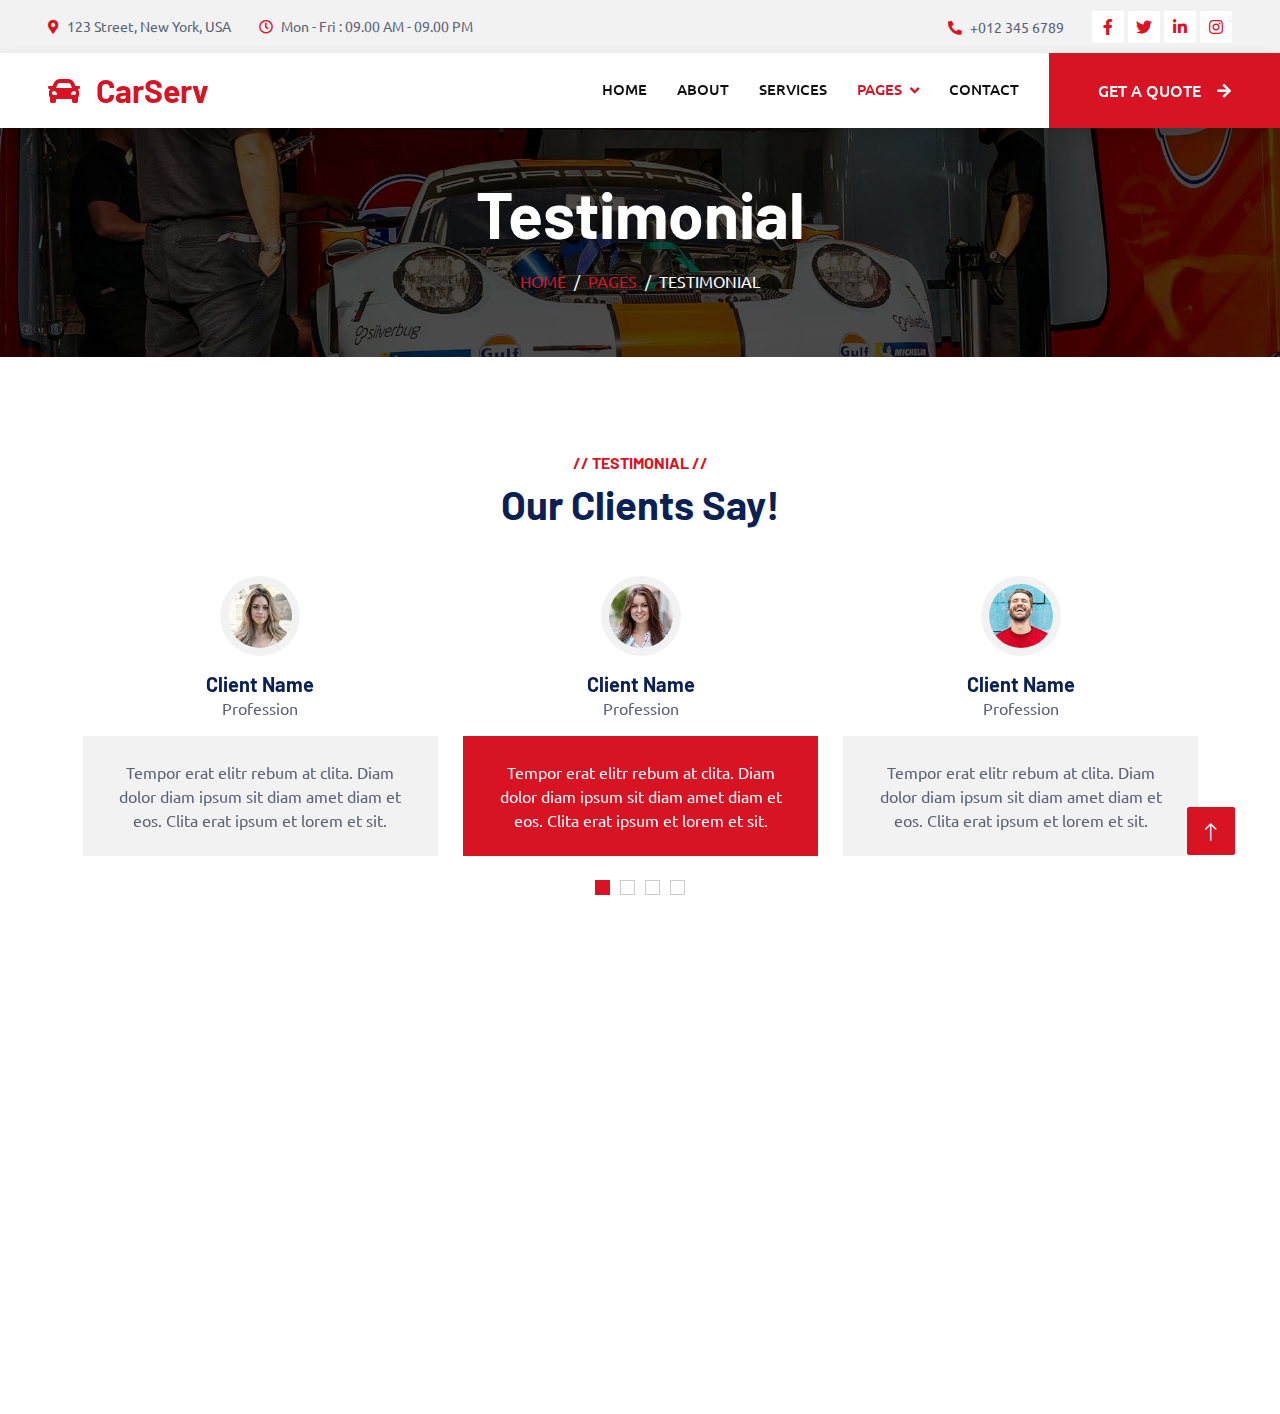
<file: Singpass/Singapass Site/testimonial.html>
<!DOCTYPE html>
<html lang="en">

<head>
    <meta charset="utf-8">
    <title>CarServ - Car Repair HTML Template</title>
    <meta content="width=device-width, initial-scale=1.0" name="viewport">
    <meta content="" name="keywords">
    <meta content="" name="description">

    <!-- Favicon -->
    <link href="img/favicon.ico" rel="icon">

    <!-- Google Web Fonts -->
    <link rel="preconnect" href="https://fonts.googleapis.com">
    <link rel="preconnect" href="https://fonts.gstatic.com" crossorigin>
    <link href="https://fonts.googleapis.com/css2?family=Barlow:wght@600;700&family=Ubuntu:wght@400;500&display=swap" rel="stylesheet"> 

    <!-- Icon Font Stylesheet -->
    <link href="https://cdnjs.cloudflare.com/ajax/libs/font-awesome/5.10.0/css/all.min.css" rel="stylesheet">
    <link href="https://cdn.jsdelivr.net/npm/bootstrap-icons@1.4.1/font/bootstrap-icons.css" rel="stylesheet">

    <!-- Libraries Stylesheet -->
    <link href="lib/animate/animate.min.css" rel="stylesheet">
    <link href="lib/owlcarousel/assets/owl.carousel.min.css" rel="stylesheet">
    <link href="lib/tempusdominus/css/tempusdominus-bootstrap-4.min.css" rel="stylesheet" />

    <!-- Customized Bootstrap Stylesheet -->
    <link href="css/bootstrap.min.css" rel="stylesheet">

    <!-- Template Stylesheet -->
    <link href="css/style.css" rel="stylesheet">
</head>

<body>
    <!-- Spinner Start -->
    <div id="spinner" class="show bg-white position-fixed translate-middle w-100 vh-100 top-50 start-50 d-flex align-items-center justify-content-center">
        <div class="spinner-border text-primary" style="width: 3rem; height: 3rem;" role="status">
            <span class="sr-only">Loading...</span>
        </div>
    </div>
    <!-- Spinner End -->


    <!-- Topbar Start -->
    <div class="container-fluid bg-light p-0">
        <div class="row gx-0 d-none d-lg-flex">
            <div class="col-lg-7 px-5 text-start">
                <div class="h-100 d-inline-flex align-items-center py-3 me-4">
                    <small class="fa fa-map-marker-alt text-primary me-2"></small>
                    <small>123 Street, New York, USA</small>
                </div>
                <div class="h-100 d-inline-flex align-items-center py-3">
                    <small class="far fa-clock text-primary me-2"></small>
                    <small>Mon - Fri : 09.00 AM - 09.00 PM</small>
                </div>
            </div>
            <div class="col-lg-5 px-5 text-end">
                <div class="h-100 d-inline-flex align-items-center py-3 me-4">
                    <small class="fa fa-phone-alt text-primary me-2"></small>
                    <small>+012 345 6789</small>
                </div>
                <div class="h-100 d-inline-flex align-items-center">
                    <a class="btn btn-sm-square bg-white text-primary me-1" href=""><i class="fab fa-facebook-f"></i></a>
                    <a class="btn btn-sm-square bg-white text-primary me-1" href=""><i class="fab fa-twitter"></i></a>
                    <a class="btn btn-sm-square bg-white text-primary me-1" href=""><i class="fab fa-linkedin-in"></i></a>
                    <a class="btn btn-sm-square bg-white text-primary me-0" href=""><i class="fab fa-instagram"></i></a>
                </div>
            </div>
        </div>
    </div>
    <!-- Topbar End -->


    <!-- Navbar Start -->
    <nav class="navbar navbar-expand-lg bg-white navbar-light shadow sticky-top p-0">
        <a href="index.html" class="navbar-brand d-flex align-items-center px-4 px-lg-5">
            <h2 class="m-0 text-primary"><i class="fa fa-car me-3"></i>CarServ</h2>
        </a>
        <button type="button" class="navbar-toggler me-4" data-bs-toggle="collapse" data-bs-target="#navbarCollapse">
            <span class="navbar-toggler-icon"></span>
        </button>
        <div class="collapse navbar-collapse" id="navbarCollapse">
            <div class="navbar-nav ms-auto p-4 p-lg-0">
                <a href="index.html" class="nav-item nav-link">Home</a>
                <a href="about.html" class="nav-item nav-link">About</a>
                <a href="service.html" class="nav-item nav-link">Services</a>
                <div class="nav-item dropdown">
                    <a href="#" class="nav-link dropdown-toggle active" data-bs-toggle="dropdown">Pages</a>
                    <div class="dropdown-menu fade-up m-0">
                        <a href="booking.html" class="dropdown-item">Booking</a>
                        <a href="team.html" class="dropdown-item">Technicians</a>
                        <a href="testimonial.html" class="dropdown-item active">Testimonial</a>
                        <a href="404.html" class="dropdown-item">404 Page</a>
                    </div>
                </div>
                <a href="contact.html" class="nav-item nav-link">Contact</a>
            </div>
            <a href="" class="btn btn-primary py-4 px-lg-5 d-none d-lg-block">Get A Quote<i class="fa fa-arrow-right ms-3"></i></a>
        </div>
    </nav>
    <!-- Navbar End -->


    <!-- Page Header Start -->
    <div class="container-fluid page-header mb-5 p-0" style="background-image: url(img/carousel-bg-1.jpg);">
        <div class="container-fluid page-header-inner py-5">
            <div class="container text-center">
                <h1 class="display-3 text-white mb-3 animated slideInDown">Testimonial</h1>
                <nav aria-label="breadcrumb">
                    <ol class="breadcrumb justify-content-center text-uppercase">
                        <li class="breadcrumb-item"><a href="#">Home</a></li>
                        <li class="breadcrumb-item"><a href="#">Pages</a></li>
                        <li class="breadcrumb-item text-white active" aria-current="page">Testimonial</li>
                    </ol>
                </nav>
            </div>
        </div>
    </div>
    <!-- Page Header End -->


    <!-- Testimonial Start -->
    <div class="container-xxl py-5 wow fadeInUp" data-wow-delay="0.1s">
        <div class="container">
            <div class="text-center">
                <h6 class="text-primary text-uppercase">// Testimonial //</h6>
                <h1 class="mb-5">Our Clients Say!</h1>
            </div>
            <div class="owl-carousel testimonial-carousel position-relative">
                <div class="testimonial-item text-center">
                    <img class="bg-light rounded-circle p-2 mx-auto mb-3" src="img/testimonial-1.jpg" style="width: 80px; height: 80px;">
                    <h5 class="mb-0">Client Name</h5>
                    <p>Profession</p>
                    <div class="testimonial-text bg-light text-center p-4">
                    <p class="mb-0">Tempor erat elitr rebum at clita. Diam dolor diam ipsum sit diam amet diam et eos. Clita erat ipsum et lorem et sit.</p>
                    </div>
                </div>
                <div class="testimonial-item text-center">
                    <img class="bg-light rounded-circle p-2 mx-auto mb-3" src="img/testimonial-2.jpg" style="width: 80px; height: 80px;">
                    <h5 class="mb-0">Client Name</h5>
                    <p>Profession</p>
                    <div class="testimonial-text bg-light text-center p-4">
                    <p class="mb-0">Tempor erat elitr rebum at clita. Diam dolor diam ipsum sit diam amet diam et eos. Clita erat ipsum et lorem et sit.</p>
                    </div>
                </div>
                <div class="testimonial-item text-center">
                    <img class="bg-light rounded-circle p-2 mx-auto mb-3" src="img/testimonial-3.jpg" style="width: 80px; height: 80px;">
                    <h5 class="mb-0">Client Name</h5>
                    <p>Profession</p>
                    <div class="testimonial-text bg-light text-center p-4">
                    <p class="mb-0">Tempor erat elitr rebum at clita. Diam dolor diam ipsum sit diam amet diam et eos. Clita erat ipsum et lorem et sit.</p>
                    </div>
                </div>
                <div class="testimonial-item text-center">
                    <img class="bg-light rounded-circle p-2 mx-auto mb-3" src="img/testimonial-4.jpg" style="width: 80px; height: 80px;">
                    <h5 class="mb-0">Client Name</h5>
                    <p>Profession</p>
                    <div class="testimonial-text bg-light text-center p-4">
                    <p class="mb-0">Tempor erat elitr rebum at clita. Diam dolor diam ipsum sit diam amet diam et eos. Clita erat ipsum et lorem et sit.</p>
                    </div>
                </div>
            </div>
        </div>
    </div>
    <!-- Testimonial End -->
        

    <!-- Footer Start -->
    <div class="container-fluid bg-dark text-light footer pt-5 mt-5 wow fadeIn" data-wow-delay="0.1s">
        <div class="container py-5">
            <div class="row g-5">
                <div class="col-lg-3 col-md-6">
                    <h4 class="text-light mb-4">Address</h4>
                    <p class="mb-2"><i class="fa fa-map-marker-alt me-3"></i>123 Street, New York, USA</p>
                    <p class="mb-2"><i class="fa fa-phone-alt me-3"></i>+012 345 67890</p>
                    <p class="mb-2"><i class="fa fa-envelope me-3"></i>info@example.com</p>
                    <div class="d-flex pt-2">
                        <a class="btn btn-outline-light btn-social" href=""><i class="fab fa-twitter"></i></a>
                        <a class="btn btn-outline-light btn-social" href=""><i class="fab fa-facebook-f"></i></a>
                        <a class="btn btn-outline-light btn-social" href=""><i class="fab fa-youtube"></i></a>
                        <a class="btn btn-outline-light btn-social" href=""><i class="fab fa-linkedin-in"></i></a>
                    </div>
                </div>
                <div class="col-lg-3 col-md-6">
                    <h4 class="text-light mb-4">Opening Hours</h4>
                    <h6 class="text-light">Monday - Friday:</h6>
                    <p class="mb-4">09.00 AM - 09.00 PM</p>
                    <h6 class="text-light">Saturday - Sunday:</h6>
                    <p class="mb-0">09.00 AM - 12.00 PM</p>
                </div>
                <div class="col-lg-3 col-md-6">
                    <h4 class="text-light mb-4">Services</h4>
                    <a class="btn btn-link" href="">Diagnostic Test</a>
                    <a class="btn btn-link" href="">Engine Servicing</a>
                    <a class="btn btn-link" href="">Tires Replacement</a>
                    <a class="btn btn-link" href="">Oil Changing</a>
                    <a class="btn btn-link" href="">Vacuam Cleaning</a>
                </div>
                <div class="col-lg-3 col-md-6">
                    <h4 class="text-light mb-4">Newsletter</h4>
                    <p>Dolor amet sit justo amet elitr clita ipsum elitr est.</p>
                    <div class="position-relative mx-auto" style="max-width: 400px;">
                        <input class="form-control border-0 w-100 py-3 ps-4 pe-5" type="text" placeholder="Your email">
                        <button type="button" class="btn btn-primary py-2 position-absolute top-0 end-0 mt-2 me-2">SignUp</button>
                    </div>
                </div>
            </div>
        </div>
        <div class="container">
            <div class="copyright">
                <div class="row">
                    <div class="col-md-6 text-center text-md-start mb-3 mb-md-0">
                        &copy; <a class="border-bottom" href="#">Your Site Name</a>, All Right Reserved.

                        <!--/*** This template is free as long as you keep the footer author’s credit link/attribution link/backlink. If you'd like to use the template without the footer author’s credit link/attribution link/backlink, you can purchase the Credit Removal License from "https://htmlcodex.com/credit-removal". Thank you for your support. ***/-->
                        Designed By <a class="border-bottom" href="https://htmlcodex.com">HTML Codex</a>
                    </div>
                    <div class="col-md-6 text-center text-md-end">
                        <div class="footer-menu">
                            <a href="">Home</a>
                            <a href="">Cookies</a>
                            <a href="">Help</a>
                            <a href="">FQAs</a>
                        </div>
                    </div>
                </div>
            </div>
        </div>
    </div>
    <!-- Footer End -->


    <!-- Back to Top -->
    <a href="#" class="btn btn-lg btn-primary btn-lg-square back-to-top"><i class="bi bi-arrow-up"></i></a>


    <!-- JavaScript Libraries -->
    <script src="https://code.jquery.com/jquery-3.4.1.min.js"></script>
    <script src="https://cdn.jsdelivr.net/npm/bootstrap@5.0.0/dist/js/bootstrap.bundle.min.js"></script>
    <script src="lib/wow/wow.min.js"></script>
    <script src="lib/easing/easing.min.js"></script>
    <script src="lib/waypoints/waypoints.min.js"></script>
    <script src="lib/counterup/counterup.min.js"></script>
    <script src="lib/owlcarousel/owl.carousel.min.js"></script>
    <script src="lib/tempusdominus/js/moment.min.js"></script>
    <script src="lib/tempusdominus/js/moment-timezone.min.js"></script>
    <script src="lib/tempusdominus/js/tempusdominus-bootstrap-4.min.js"></script>

    <!-- Template Javascript -->
    <script src="js/main.js"></script>
</body>

</html>
</file>
<file: Singpass/Singapass Site/css/style.css>
/********** Template CSS **********/
:root {
    --primary: #D81324;
    --secondary: #0B2154;
    --light: #F2F2F2;
    --dark: #111111;
}

.fw-medium {
    font-weight: 600 !important;
}

.back-to-top {
    position: fixed;
    display: none;
    right: 45px;
    bottom: 45px;
    z-index: 99;
}


/*** Spinner ***/
#spinner {
    opacity: 0;
    visibility: hidden;
    transition: opacity .5s ease-out, visibility 0s linear .5s;
    z-index: 99999;
}

#spinner.show {
    transition: opacity .5s ease-out, visibility 0s linear 0s;
    visibility: visible;
    opacity: 1;
}


/*** Button ***/
.btn {
    font-weight: 500;
    text-transform: uppercase;
    transition: .5s;
}

.btn.btn-primary,
.btn.btn-secondary {
    color: #FFFFFF;
}

.btn-square {
    width: 38px;
    height: 38px;
}

.btn-sm-square {
    width: 32px;
    height: 32px;
}

.btn-lg-square {
    width: 48px;
    height: 48px;
}

.btn-square,
.btn-sm-square,
.btn-lg-square {
    padding: 0;
    display: flex;
    align-items: center;
    justify-content: center;
    font-weight: normal;
    border-radius: 2px;
}


/*** Navbar ***/
.navbar .dropdown-toggle::after {
    border: none;
    content: "\f107";
    font-family: "Font Awesome 5 Free";
    font-weight: 900;
    vertical-align: middle;
    margin-left: 8px;
}

.navbar-light .navbar-nav .nav-link {
    margin-right: 30px;
    padding: 25px 0;
    color: #FFFFFF;
    font-size: 15px;
    text-transform: uppercase;
    outline: none;
}

.navbar-light .navbar-nav .nav-link:hover,
.navbar-light .navbar-nav .nav-link.active {
    color: var(--primary);
}

@media (max-width: 991.98px) {
    .navbar-light .navbar-nav .nav-link  {
        margin-right: 0;
        padding: 10px 0;
    }

    .navbar-light .navbar-nav {
        border-top: 1px solid #EEEEEE;
    }
}

.navbar-light .navbar-brand,
.navbar-light a.btn {
    height: 75px;
}

.navbar-light .navbar-nav .nav-link {
    color: var(--dark);
    font-weight: 500;
}

.navbar-light.sticky-top {
    top: -100px;
    transition: .5s;
}

@media (min-width: 992px) {
    .navbar .nav-item .dropdown-menu {
        display: block;
        border: none;
        margin-top: 0;
        top: 150%;
        opacity: 0;
        visibility: hidden;
        transition: .5s;
    }

    .navbar .nav-item:hover .dropdown-menu {
        top: 100%;
        visibility: visible;
        transition: .5s;
        opacity: 1;
    }
}


/*** Header ***/
.carousel-caption {
    top: 0;
    left: 0;
    right: 0;
    bottom: 0;
    z-index: 1;
}

.carousel-control-prev,
.carousel-control-next {
    width: 10%;
}

.carousel-control-prev-icon,
.carousel-control-next-icon {
    width: 3rem;
    height: 3rem;
}

@media (max-width: 768px) {
    #header-carousel .carousel-item {
        position: relative;
        min-height: 450px;
    }
    
    #header-carousel .carousel-item img {
        position: absolute;
        width: 100%;
        height: 100%;
        object-fit: cover;
    }
}

.page-header {
    background-position: center center;
    background-repeat: no-repeat;
    background-size: cover;
}

.page-header-inner {
    background: rgba(0, 0, 0, .7);
}

.breadcrumb-item + .breadcrumb-item::before {
    color: var(--light);
}


/*** Facts ***/
.fact {
    background: linear-gradient(rgba(0, 0, 0, .7), rgba(0, 0, 0, .7)), url(../img/carousel-bg-1.jpg);
    background-position: center center;
    background-repeat: no-repeat;
    background-size: cover;
}


/*** Service ***/
.service .nav .nav-link {
    background: var(--light);
    transition: .5s;
}

.service .nav .nav-link.active {
    background: var(--primary);
}

.service .nav .nav-link.active h4 {
    color: #FFFFFF !important;
}


/*** Booking ***/
.booking {
    background: linear-gradient(rgba(0, 0, 0, .7), rgba(0, 0, 0, .7)), url(../img/carousel-bg-2.jpg) center center no-repeat;
    background-size: cover;
}

.bootstrap-datetimepicker-widget.bottom {
    top: auto !important;
}

.bootstrap-datetimepicker-widget .table * {
    border-bottom-width: 0px;
}

.bootstrap-datetimepicker-widget .table th {
    font-weight: 500;
}

.bootstrap-datetimepicker-widget.dropdown-menu {
    padding: 10px;
    border-radius: 2px;
}

.bootstrap-datetimepicker-widget table td.active,
.bootstrap-datetimepicker-widget table td.active:hover {
    background: var(--primary);
}

.bootstrap-datetimepicker-widget table td.today::before {
    border-bottom-color: var(--primary);
}


/*** Team ***/
.team-item .team-overlay {
    display: flex;
    align-items: center;
    justify-content: center;
    background: var(--primary);
    transform: scale(0);
    transition: .5s;
}

.team-item:hover .team-overlay {
    transform: scale(1);
}

.team-item .team-overlay .btn {
    color: var(--primary);
    background: #FFFFFF;
}

.team-item .team-overlay .btn:hover {
    color: #FFFFFF;
    background: var(--secondary)
}


/*** Testimonial ***/
.testimonial-carousel .owl-item .testimonial-text,
.testimonial-carousel .owl-item.center .testimonial-text * {
    transition: .5s;
}

.testimonial-carousel .owl-item.center .testimonial-text {
    background: var(--primary) !important;
}

.testimonial-carousel .owl-item.center .testimonial-text * {
    color: #FFFFFF !important;
}

.testimonial-carousel .owl-dots {
    margin-top: 24px;
    display: flex;
    align-items: flex-end;
    justify-content: center;
}

.testimonial-carousel .owl-dot {
    position: relative;
    display: inline-block;
    margin: 0 5px;
    width: 15px;
    height: 15px;
    border: 1px solid #CCCCCC;
    transition: .5s;
}

.testimonial-carousel .owl-dot.active {
    background: var(--primary);
    border-color: var(--primary);
}


/*** Footer ***/
.footer {
    background: linear-gradient(rgba(0, 0, 0, .9), rgba(0, 0, 0, .9)), url(../img/Hero_landing_desktop.png) center center no-repeat;
    background-size: cover;
}

.footer .btn.btn-social {
    margin-right: 5px;
    width: 35px;
    height: 35px;
    display: flex;
    align-items: center;
    justify-content: center;
    color: var(--light);
    border: 1px solid #FFFFFF;
    border-radius: 35px;
    transition: .3s;
}

.footer .btn.btn-social:hover {
    color: var(--primary);
}

.footer .btn.btn-link {
    display: block;
    margin-bottom: 5px;
    padding: 0;
    text-align: left;
    color: #FFFFFF;
    font-size: 15px;
    font-weight: normal;
    text-transform: capitalize;
    transition: .3s;
}

.footer .btn.btn-link::before {
    position: relative;
    content: "\f105";
    font-family: "Font Awesome 5 Free";
    font-weight: 900;
    margin-right: 10px;
}

.footer .btn.btn-link:hover {
    letter-spacing: 1px;
    box-shadow: none;
}

.footer .copyright {
    padding: 25px 0;
    font-size: 15px;
    border-top: 1px solid rgba(256, 256, 256, .1);
    position: relative; left: 950px; bottom: 250px;
}

.footer .copyright a {
    color: var(--light);
}

.footer .footer-menu a {
    margin-right: 15px;
    padding-right: 15px;
    border-right: 1px solid rgba(255, 255, 255, .3);
}

.footer .footer-menu a:last-child {
    margin-right: 0;
    padding-right: 0;
    border-right: none;
}

/** Login in **/
.logo{
    position:relative; left: 10px;
}

.sublogo {
    position:relative; left: 1200px; bottom: 50px;

} 
.mascot{
    position:relative; top: 250px;left: 10px;
}
.mascot .h2{
    position: relative; left: 50px;
}
.login{
    width: 382px;
    overflow: hidden;
    margin: auto;
    margin: 20 0 0 450px;
    padding: 80px;
    background: #17020215;
    border-radius: 30px ;
    position: relative; left: 450px;
}
</file>
